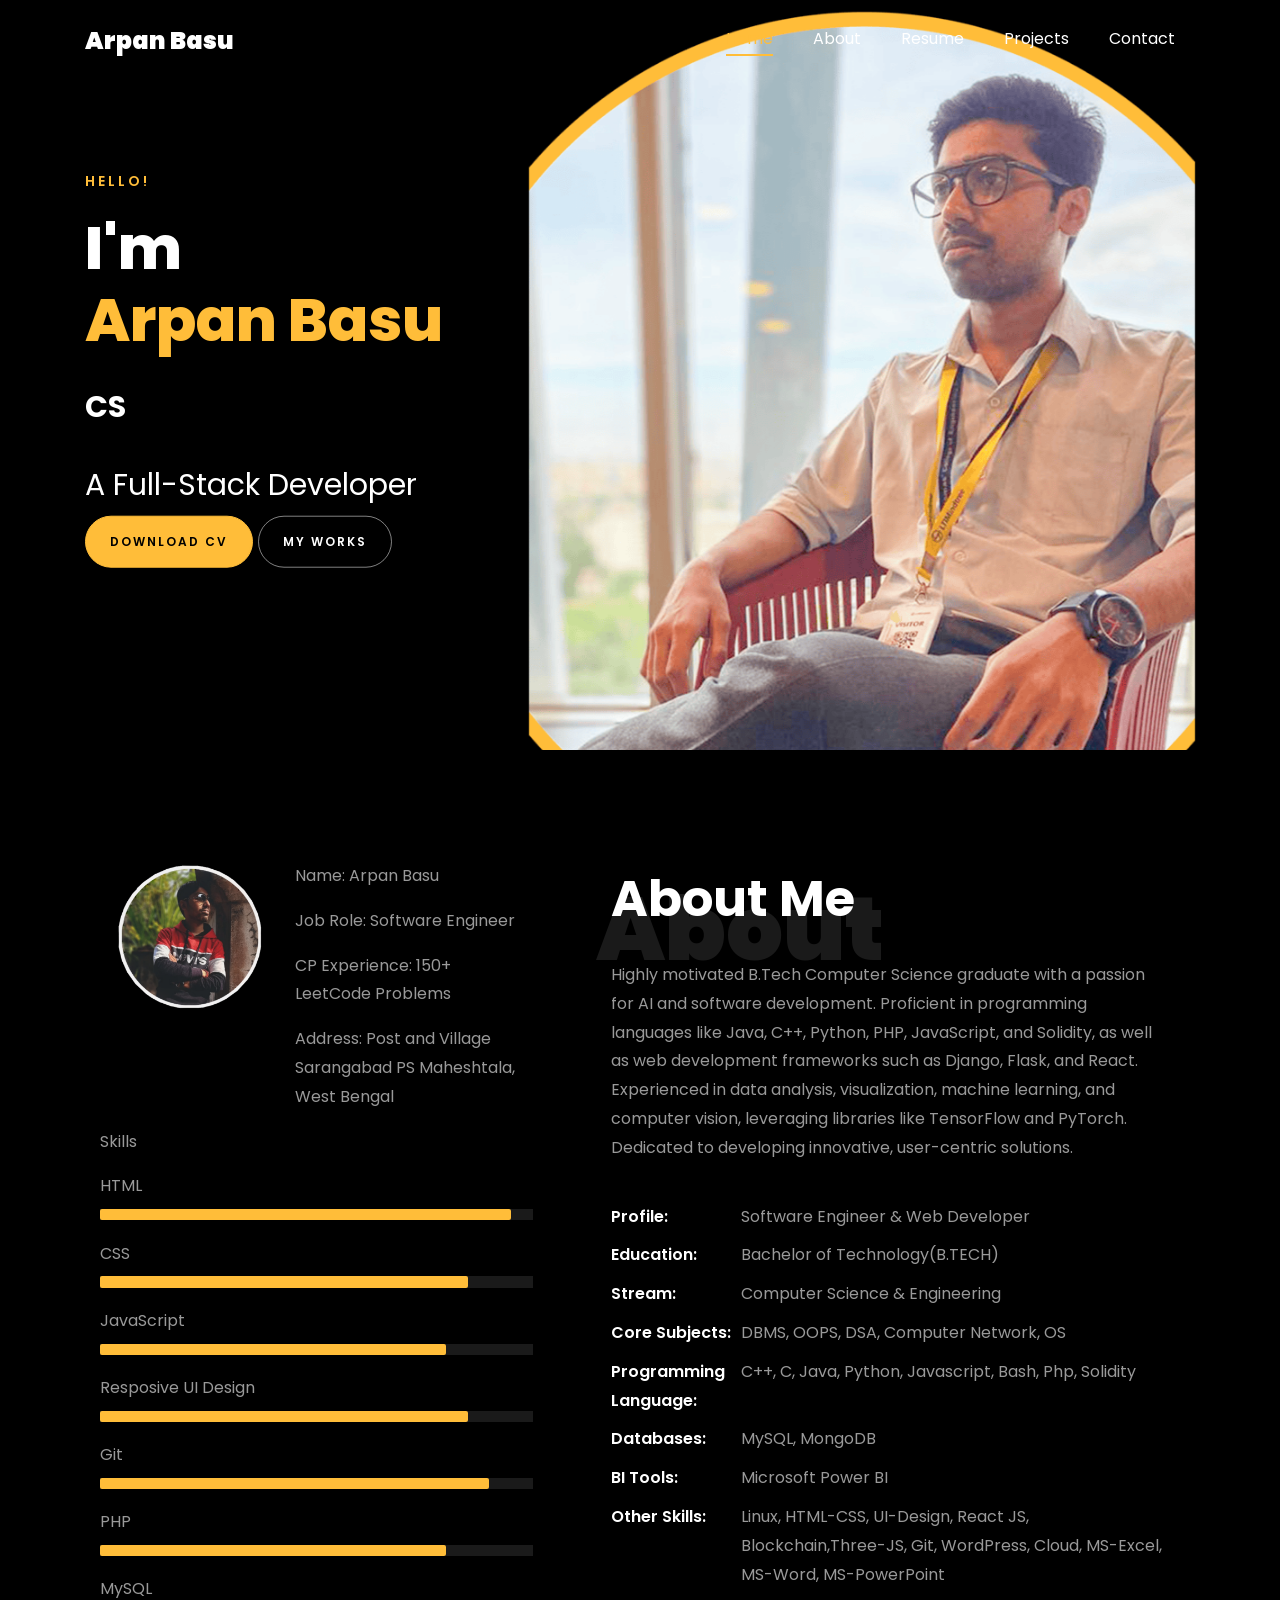
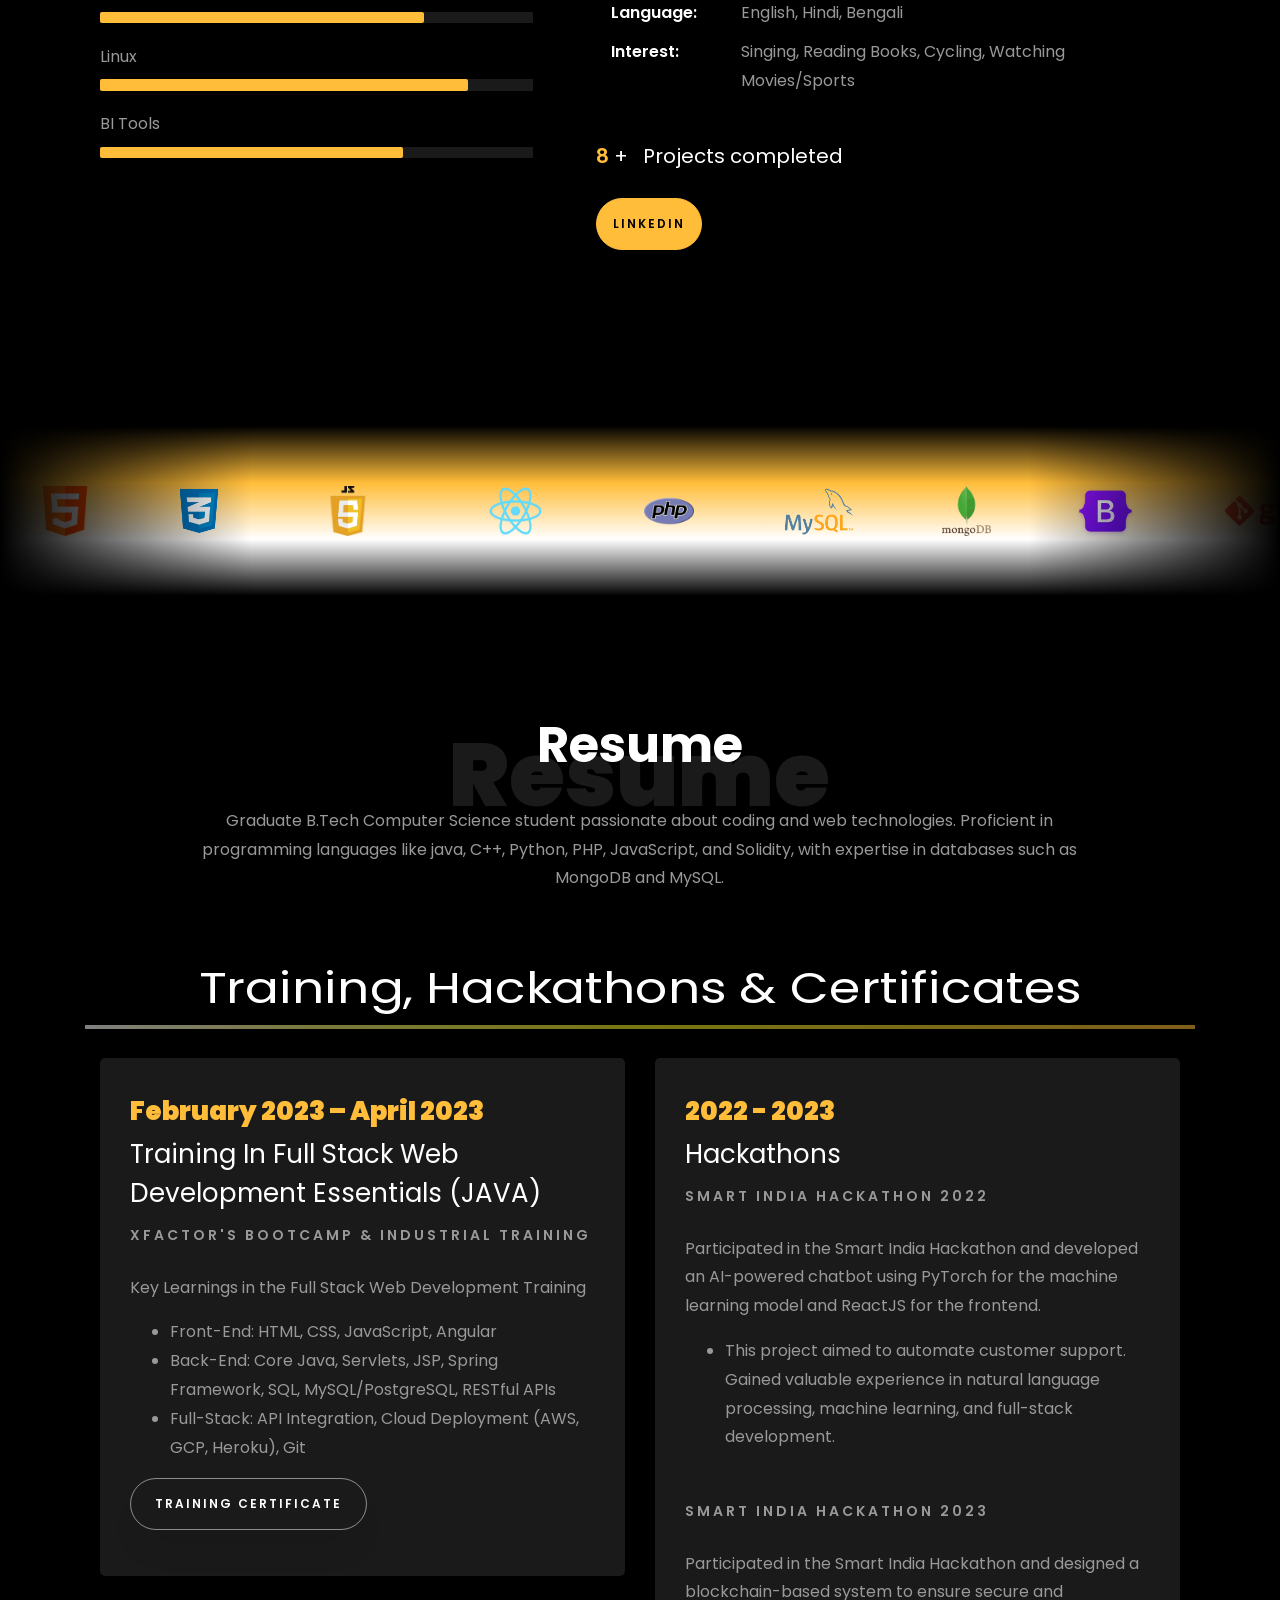
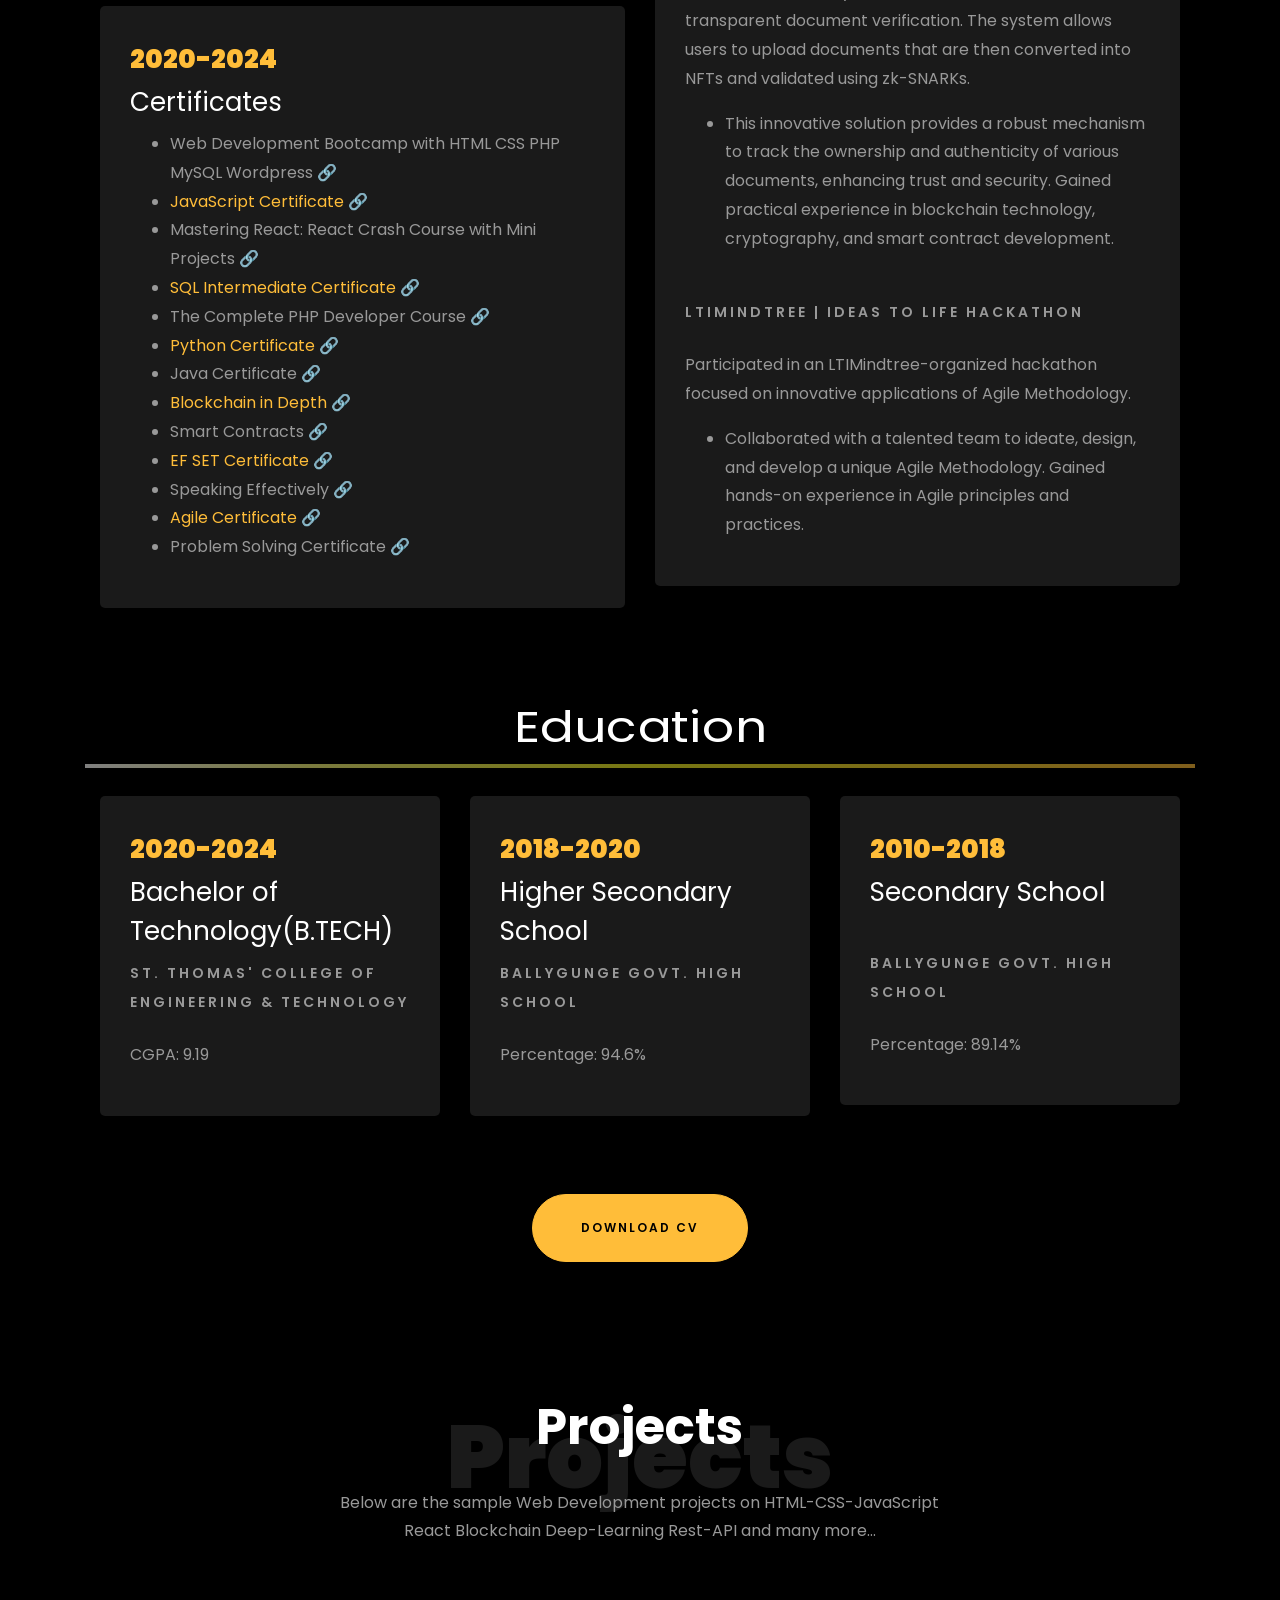
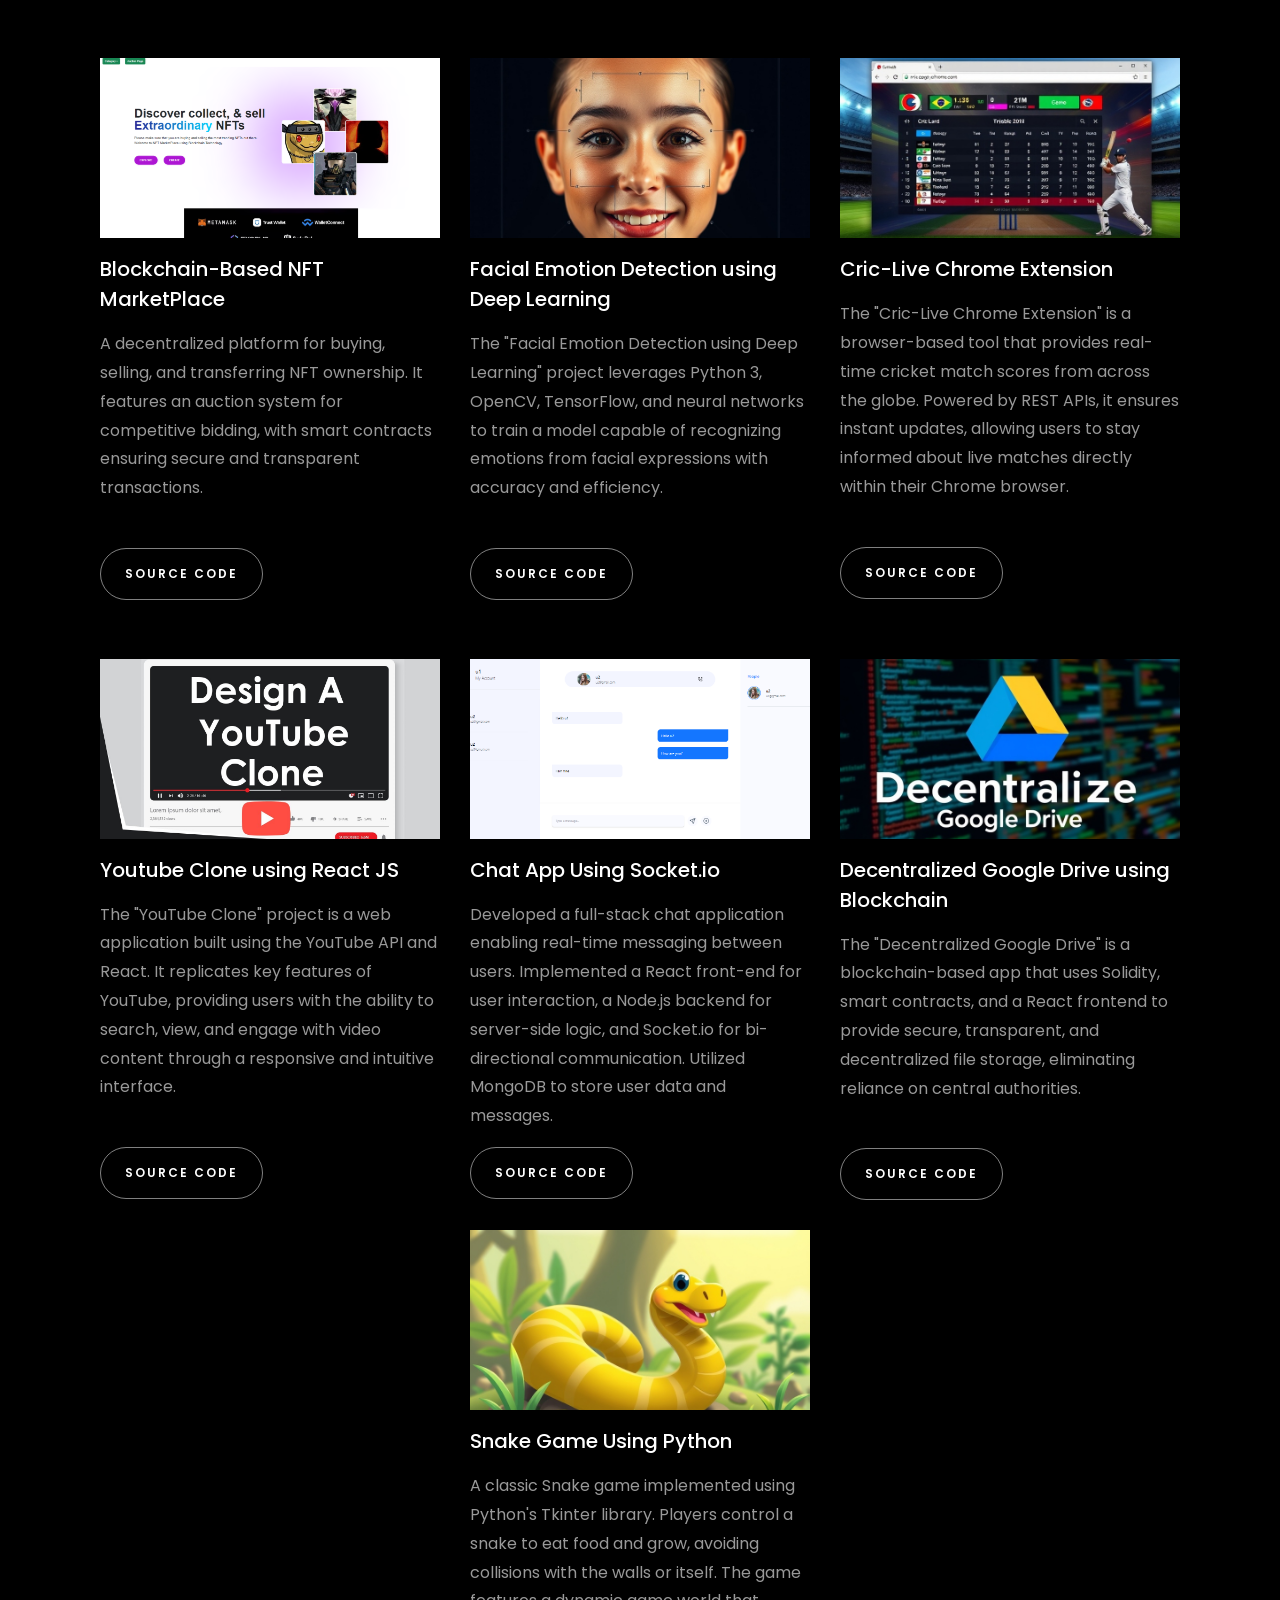
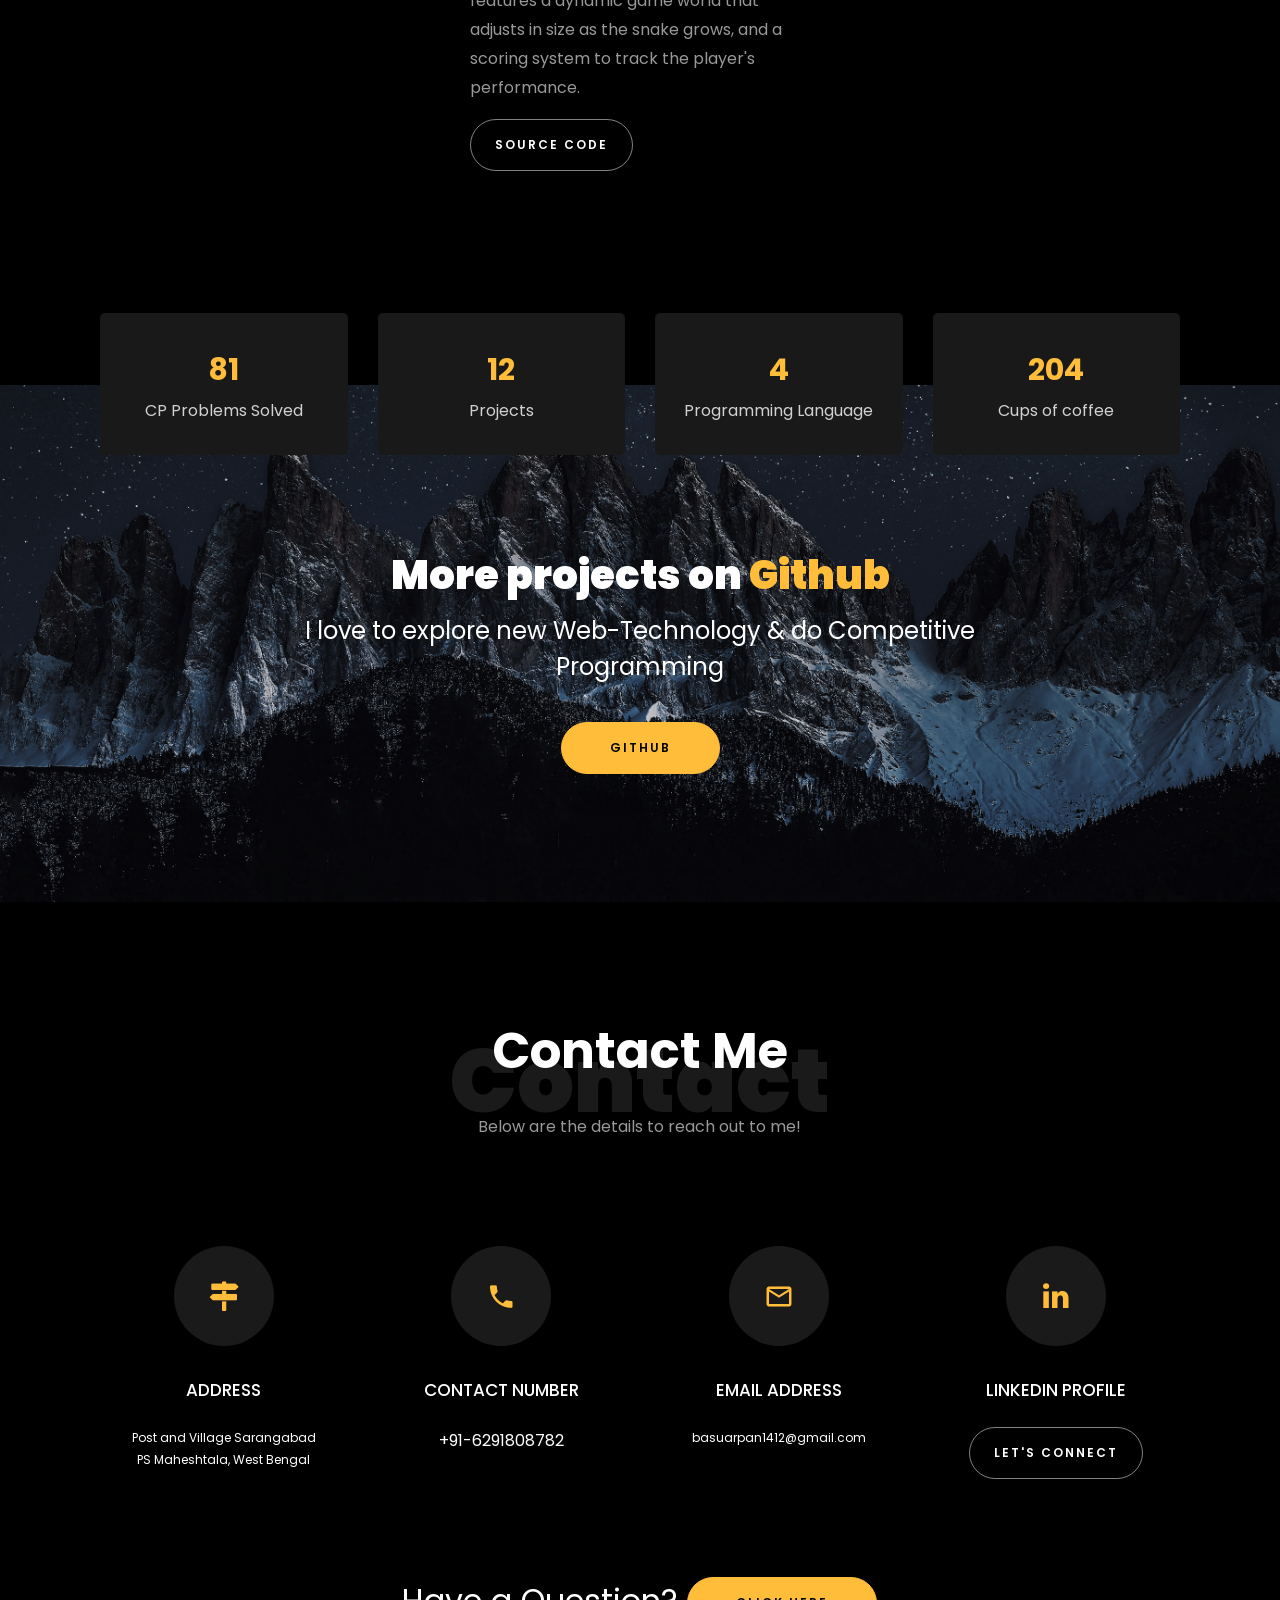
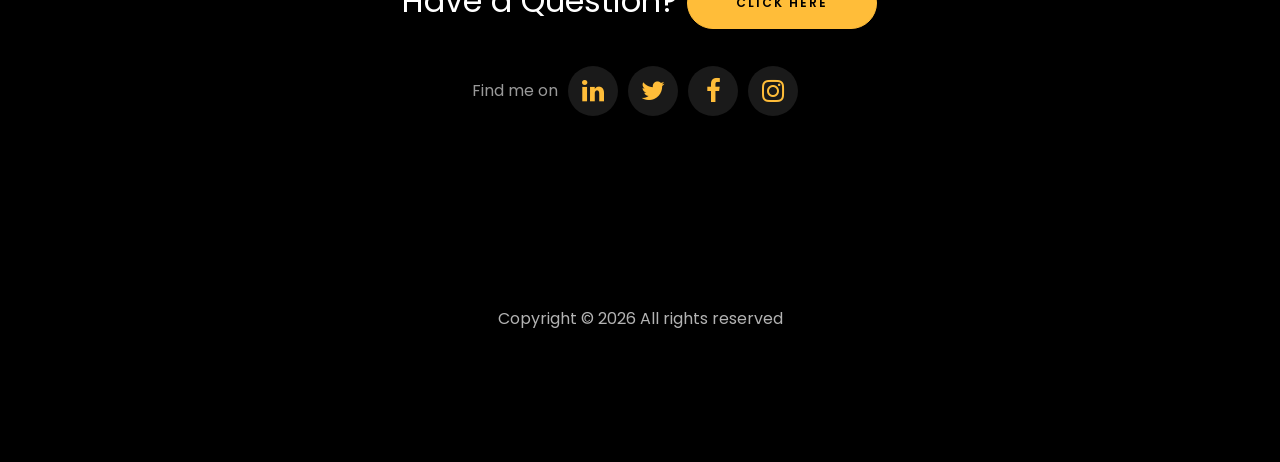
<file: index.html>
<!DOCTYPE html>
<html lang="en">

<head>
	<title>Arpan Basu Portfolio</title>
	<link rel="icon" type="image/x-icon" href="./images/favicon.ico">
	<meta charset="utf-8">
	<meta name="viewport" content="width=device-width, initial-scale=1, shrink-to-fit=no">

	<link href="https://fonts.googleapis.com/css?family=Poppins:100,200,300,400,500,600,700,800,900" rel="stylesheet">

	<link rel="stylesheet" href="css/open-iconic-bootstrap.min.css">
	<link rel="stylesheet" href="css/animate.css">

	<link rel="stylesheet" href="css/owl.carousel.min.css">
	<link rel="stylesheet" href="css/owl.theme.default.min.css">
	<link rel="stylesheet" href="css/magnific-popup.css">

	<link rel="stylesheet" href="css/aos.css">

	<link rel="stylesheet" href="css/ionicons.min.css">

	<link rel="stylesheet" href="css/flaticon.css">
	<link rel="stylesheet" href="css/icomoon.css">
	<link rel="stylesheet" href="css/style.css">



	<style>
		/*======================================
//--//-->   ABOUT
======================================*/

		.about-mf .box-shadow-full {
			padding-top: 4rem;
			padding-bottom: 4rem;
		}

		.about-mf .about-img {
			margin-bottom: 2rem;
		}

		.about-mf .about-img img {
			margin-left: 10px;
		}


		.skill-mf .progress {
			/* background-color: #cde1f8; */
			margin: .5rem 0 1.2rem 0;
			border-radius: 0;
			height: .7rem;
		}

		.skill-mf .progress .progress-bar {
			height: .7rem;
			background-color: #ffbd39;
		}


		/* Animation styles */
		#typing-animation {
			position: relative;
			font-size: 30px;
			font-weight: bold;
			color: rgb(255, 255, 255);
			overflow: hidden;
			white-space: nowrap;
			animation: typing 3s steps(20, end) infinite;
		}

		#typing-animation:before {
			content: "";
			/* position: absolute; */
			top: 0;
			left: 0;
			width: 0;
			height: 100%;
			background-color: #ccc;
			animation: typing-cursor 0.5s ease-in-out infinite;
		}

		@keyframes typing {
			from {
				width: 0;
			}

			to {
				width: 100%;
			}
		}

		@keyframes typing-cursor {
			from {
				width: 5px;
			}

			to {
				width: 0;
			}
		}


		/* project image zoom effect */

		.zoom-effect {
			overflow: hidden;
			transition: transform 0.3s ease-out;
		}

		.zoom-effect:hover {
			transform: scale(1.1);
		}
	</style>


</head>

<body data-spy="scroll" data-target=".site-navbar-target" data-offset="300">


	<nav class="navbar navbar-expand-lg navbar-dark ftco_navbar ftco-navbar-light site-navbar-target" id="ftco-navbar">
		<div class="container">
			<a class="navbar-brand" href="index.html">Arpan Basu</a>
			<button class="navbar-toggler js-fh5co-nav-toggle fh5co-nav-toggle" type="button" data-toggle="collapse"
				data-target="#ftco-nav" aria-controls="ftco-nav" aria-expanded="false" aria-label="Toggle navigation">
				<span class="oi oi-menu"></span> Menu
			</button>

			<div class="collapse navbar-collapse" id="ftco-nav">
				<ul class="navbar-nav nav ml-auto">
					<li class="nav-item"><a href="#home-section" class="nav-link"><span>Home</span></a></li>
					<li class="nav-item"><a href="#about-section" class="nav-link"><span>About</span></a></li>
					<li class="nav-item"><a href="#resume-section" class="nav-link"><span>Resume</span></a></li>
					<li class="nav-item"><a href="#project-section" class="nav-link"><span>Projects</span></a></li>
					<li class="nav-item"><a href="#contact-section" class="nav-link"><span>Contact</span></a></li>
				</ul>
			</div>
		</div>
	</nav>
	<section id="home-section" class="hero">
		<div class="home-slider  owl-carousel">
			<div class="slider-item ">
				<div class="overlay"></div>
				<div class="container">
					<div class="row d-md-flex no-gutters slider-text align-items-end justify-content-end"
						data-scrollax-parent="true">
						<div class="img order-md-last js-fullheight one-third"
							style="background-image:url(images/arpan.png); max-width: 100%; height: auto;">
							<div class="overlay"></div>
						</div>
						<!-- <div class="home-img">
							<img src="images/arpan.png" alt="">
							<div class="overlay"></div>
						</div> -->
						<div class="one-forth d-flex  align-items-center ftco-animate"
							data-scrollax=" properties: { translateY: '70%' }">
							<div class="text">
								<span class="subheading">Hello!</span>
								<h1 class="mb-4 mt-3">I'm
									<br>
									<span>Arpan Basu</span>
								</h1>

								<!-- Element to contain animated typing -->
								<span id="typing-animation"></span>

								<script>

									// Initialize the typing animation
									const typingAnimationElement = document.getElementById('typing-animation');

									// Create an array of typing text
									const typingTexts = [
										'Web Developer ',
										'CS Engineer  ',
										'Tech Enthusiast   ',
									];

									// Create a function to display the typing animation for a given text
									function playTypingAnimation(text) {
										// Loop through each character and add it to the element
										for (let i = 0; i < text.length; i++) {
											setTimeout(() => {
												typingAnimationElement.textContent += text[i];
											}, i * 200); // Increase the delay to slow down the typing animation
										}

										// Once the animation is complete, reset the text and start over
										setTimeout(() => {
											typingAnimationElement.textContent = '';
											playTypingAnimation(typingTexts[(typingTexts.indexOf(text) + 1) % typingTexts.length]);
										}, text.length * 200);
									}

									// Start the typing animation loop
									playTypingAnimation(typingTexts[0]);

								</script>

								<br>
								<br>
								<h2>A Full-Stack Developer</h2>
								<!-- <h2 class="d-flex" style="margin-bottom: 0">With over 5 years of experience</h2> -->
								<!-- <br> -->
								<p><a onclick="window.open('./assets/Arpan-Basu-resume.pdf')" target="_blank"
										class="btn btn-primary py-3 px-4">Download CV</a>
									<a href="https://github.com/arpanbasu1412" target="_blank"
										class="btn btn-white btn-outline-white py-3 px-4">My works</a>
								</p>
							</div>
						</div>
					</div>
				</div>
			</div>
		</div>
	</section>



	<section class="ftco-about img ftco-section ftco-no-pb" id="about-section">
		<div class="container">
			<div class="row">
				<div class="row d-flex align-items-stretch">
					<!-- <div class="row d-flex"> -->
					<div class="col-md-6 col-lg-5 d-flex">
						<div class="img-about img d-flex align-items-stretch">
							<div class="overlay">
								<div class="row">
									<div class="col-sm-6 col-md-5">
										<div class="about-img">
											<img src="images/about-me.png" class="img-fluid rounded b-shadow-a" alt="">
										</div>
									</div>
									<!-- Details next to profile image -->
									<div class="col-sm-6 col-md-7">
										<div class="about-info">
											<p><span class="title-s">Name: </span> <span>Arpan Basu</span></p>
											<p><span class="title-s">Job Role: </span> <span>Software Engineer</span>
											</p>
											<p><span class="title-s">CP Experience: </span> <span>150+ LeetCode
													Problems</span></p>
											<p><span class="title-s">Address: </span> <span>Post and Village Sarangabad
													PS Maheshtala, West Bengal</span></p>
										</div>
									</div>
								</div>

								<div class="skill-mf">
									<p class="title-s">Skills</p>
									<span>HTML</span>
									<!-- <span class="pull-right">95%</span> -->
									<div class="progress">
										<div class="progress-bar" role="progressbar" style="width: 95%;"
											aria-valuenow="95" aria-valuemin="0" aria-valuemax="100"></div>
									</div>

									<span>CSS</span>
									<!-- <span class="pull-right">85%</span> -->
									<div class="progress">
										<div class="progress-bar" role="progressbar" style="width: 85%"
											aria-valuenow="85" aria-valuemin="0" aria-valuemax="100"></div>
									</div>

									<span>JavaScript</span>
									<!-- <span class="pull-right">95%</span> -->
									<div class="progress">
										<div class="progress-bar" role="progressbar" style="width: 80%"
											aria-valuenow="90" aria-valuemin="0" aria-valuemax="100"></div>
									</div>

									<span>Resposive UI Design</span>
									<!-- <span class="pull-right">85%</span> -->
									<div class="progress">
										<div class="progress-bar" role="progressbar" style="width: 85%"
											aria-valuenow="85" aria-valuemin="0" aria-valuemax="100"></div>
									</div>

									<span>Git</span>
									<!-- <span class="pull-right">80%</span> -->
									<div class="progress">
										<div class="progress-bar" role="progressbar" style="width: 90%"
											aria-valuenow="80" aria-valuemin="0" aria-valuemax="100"></div>
									</div>

									<span>PHP</span>
									<!-- <span class="pull-right">80%</span> -->
									<div class="progress">
										<div class="progress-bar" role="progressbar" style="width: 80%"
											aria-valuenow="80" aria-valuemin="0" aria-valuemax="100"></div>
									</div>

									<span>MySQL</span>
									<!-- <span class="pull-right">80%</span> -->
									<div class="progress">
										<div class="progress-bar" role="progressbar" style="width: 75%"
											aria-valuenow="80" aria-valuemin="0" aria-valuemax="100"></div>
									</div>

									<span>Linux</span>
									<!-- <span class="pull-right">80%</span> -->
									<div class="progress">
										<div class="progress-bar" role="progressbar" style="width: 85%"
											aria-valuenow="80" aria-valuemin="0" aria-valuemax="100"></div>
									</div>

									<span>BI Tools</span>
									<!-- <span class="pull-right">80%</span> -->
									<div class="progress">
										<div class="progress-bar" role="progressbar" style="width: 70%"
											aria-valuenow="80" aria-valuemin="0" aria-valuemax="100"></div>
									</div>
								</div>
							</div>
						</div>
					</div>

					<div class="col-md-6 col-lg-7 pl-lg-5 pb-5">
						<div class="row justify-content-start pb-3">
							<div class="col-md-12 heading-section ftco-animate">

								<h1 class="big">About</h1>
								<h2 class="mb-4">About Me</h2>

								<p>Highly motivated B.Tech Computer Science graduate with a passion for AI and software
									development. Proficient in programming languages like Java, C++, Python, PHP,
									JavaScript, and Solidity, as well as web development frameworks such as Django,
									Flask, and React. Experienced in data analysis, visualization, machine learning, and
									computer vision, leveraging libraries like TensorFlow and PyTorch. Dedicated to
									developing innovative, user-centric solutions.</p>
								<ul class="about-info mt-4 px-md-0 px-2">
									<li class="d-flex"><span>Profile:</span> <span>Software Engineer & Web Developer
										</span></li>

									<li class="d-flex"><span>Education:</span> <span>Bachelor of
											Technology(B.TECH)</span></li>
									<li class="d-flex"><span>Stream:</span> <span>Computer Science & Engineering</span>
									</li>
									<li class="d-flex"><span>Core Subjects:</span> <span>DBMS, OOPS, DSA, Computer
											Network, OS</span></li>
									<li class="d-flex"><span>Programming Language:</span> <span>C++, C, Java, Python,
											Javascript, Bash, Php, Solidity</span></li>
									<li class="d-flex"><span>Databases:</span> <span>MySQL, MongoDB</span></li>
									<li class="d-flex"><span>BI Tools:</span> <span>Microsoft Power BI</span></li>
									<li class="d-flex"><span>Other Skills:</span> <span>Linux, HTML-CSS, UI-Design,
											React JS, Blockchain,Three-JS, Git, WordPress, Cloud, MS-Excel, MS-Word,
											MS-PowerPoint</span></li>
									<li class="d-flex"><span>Language:</span> <span>English, Hindi, Bengali</span></li>
									<li class="d-flex"><span>Interest:</span> <span>Singing, Reading Books, Cycling,
											Watching Movies/Sports</span></li>

								</ul>
							</div>
						</div>


						<div class="counter-wrap ftco-animate d-flex mt-md-3">
							<div class="text">
								<p class="mb-4">
									<span class="number" data-number="20">0</span> <span>+</span>
									<span>&nbsp; Projects completed</span>
								</p>

								<p><a href="https://www.linkedin.com/in/arpan-basu-696911200/" target="_blank"
										class="btn btn-primary py-3 px-3">LinkedIn</a></p>
							</div>
						</div>
					</div>
				</div>
			</div>
		</div>
	</section>

	<section class="ftco-about img ftco-section ftco-no-pb" id="about-section">
		<!-- <div class="container"> -->
		<div class="row">
			<div class="logos">
				<div class="logos-slide">
					<img src="./logos/html.png" />
					<img src="./logos/CSS_logo_PNG6.png" />
					<img src="./logos/JavaScript_logo_PNG1.png" />
					<img src="./logos/React-Logo.png" />
					<img src="./logos/php.png" />
					<img src="./logos/MySQL_logo_PNG1.png" />
					<img src="./logos/MongoDB_logo_PNG7.png" />
					<img src="./logos/bootstrap-logo-shadow.png" />
					<img src="./logos/Git_logo_PNG2.png" />
					<img src="./logos/Github_logo_PNG11.png" />
					<img src="./logos/gnu-bash.png" />
					<img src="./logos/Linux_logo_PNG1.png" />
					<img src="./logos/blockchain.png" />
					<img src="./logos/solidity-48.png" />
					<img src="./logos/c-.png" />
					<img src="./logos/icons8-c-programming-48.png" />
					<img src="./logos/Java_logo_PNG1.png" />
					<img src="./logos/Python_logo_PNG1.png" />
					<img src="./logos/Microsoft_Power_BI_logo_PNG6.png" />
				</div>
				<div class="logos-slide">
					<img src="./logos/html.png" />
					<img src="./logos/CSS_logo_PNG6.png" />
					<img src="./logos/JavaScript_logo_PNG1.png" />
					<img src="./logos/React-Logo.png" />
					<img src="./logos/php.png" />
					<img src="./logos/MySQL_logo_PNG1.png" />
					<img src="./logos/MongoDB_logo_PNG7.png" />
					<img src="./logos/bootstrap-logo-shadow.png" />
					<img src="./logos/Git_logo_PNG2.png" />
					<img src="./logos/Github_logo_PNG11.png" />
					<img src="./logos/gnu-bash.png" />
					<img src="./logos/Linux_logo_PNG1.png" />
					<img src="./logos/blockchain.png" />
					<img src="./logos/solidity-48.png" />
					<img src="./logos/c-.png" />
					<img src="./logos/icons8-c-programming-48.png" />
					<img src="./logos/Java_logo_PNG1.png" />
					<img src="./logos/Python_logo_PNG1.png" />
					<img src="./logos/Microsoft_Power_BI_logo_PNG6.png" />
				</div>
			</div>

		</div>
		<!-- </div> -->
	</section>


	<section class="ftco-section ftco-no-pb" id="resume-section">
		<div class="container">
			<div class="row justify-content-center pb-5">
				<div class="col-md-10 heading-section text-center ftco-animate">
					<h1 class="big big-2">Resume</h1>
					<h2 class="mb-4">Resume</h2>
					<p>Graduate B.Tech Computer Science student passionate about coding and web technologies. Proficient
						in programming languages like java, C++, Python, PHP, JavaScript, and Solidity, with expertise
						in databases such as MongoDB and MySQL.</p>
				</div>
			</div>

			<div class="row">
				<h1 class="big-4">Training, Hackathons & Certificates</h1>
				<div class="underline"></div>
			</div>
			<br>

			<div class="row">
				<div class="col-md-6">
					<div class="resume-wrap ftco-animate">
						<span class="date">February 2023 – April 2023</span>
						<h2>Training In Full Stack Web Development Essentials (JAVA)</h2>
						<span class="position">XFactor's Bootcamp & Industrial Training</span>
						<p class="mt-4">Key Learnings in the Full Stack Web Development Training
						<ul>
							<li>Front-End: HTML, CSS, JavaScript, Angular</li>
							<li>Back-End: Core Java, Servlets, JSP, Spring Framework, SQL, MySQL/PostgreSQL, RESTful
								APIs</li>
							<li>Full-Stack: API Integration, Cloud Deployment (AWS, GCP, Heroku), Git</li>
						</ul>
						<a href="https://drive.google.com/file/d/1_NkDSTab1Zr3FXeTdHPrjhf4FtGz3rZu/view" target="_blank"
							class="btn btn-white btn-outline-white py-3 px-4">Training Certificate</a>

						</p>
					</div>

					<div class="resume-wrap ftco-animate">
						<span class="date">2020-2024</span>
						<h2>Certificates</h2>
						<!-- <span class="position">iQuanti</span> -->
						<!-- <p class="mt-4">iQuanti is a data-driven digital marketing analytics and solutions company,
							helps top 100 global brands. -->
						<ul>
							<li><a class="white"
									href="https://www.udemy.com/certificate/UC-8b290df3-2788-4eae-a60a-9b78e947b56e/"
									target="_blank">Web Development Bootcamp with HTML CSS PHP MySQL Wordpress
									&#128279</a></li>
							<li><a class="yellow" href="https://www.hackerrank.com/certificates/057767833b64"
									target="_blank">JavaScript Certificate &#128279</a></li>
							<li><a class="white"
									href="https://www.udemy.com/certificate/UC-32c80ae0-6cc5-4d2f-a909-be00ea4ab08b/"
									target="_blank">Mastering React: React Crash Course with Mini Projects &#128279</a>
							</li>
							<li><a class="yellow" href="https://www.hackerrank.com/certificates/cf7d78cd130e"
									target="_blank">SQL Intermediate Certificate &#128279</a></li>
							<li><a class="white"
									href="https://www.udemy.com/certificate/UC-462356e3-7c53-4f56-9d10-62c749d72db9/"
									target="_blank">The Complete PHP Developer Course &#128279</a></li>
							<li><a class="yellow" href="https://www.hackerrank.com/certificates/3be2913e5886"
									target="_blank">Python Certificate &#128279</a></li>
							<li><a class="white" href="https://www.hackerrank.com/certificates/80e408a1c861"
									target="_blank">Java Certificate &#128279</a></li>
							<li><a class="yellow"
									href="https://drive.google.com/file/d/1j58zaNK5kv0-nr6CEfEopYNF8Z5OwX6p/view"
									target="_blank">Blockchain in Depth &#128279</a></li>
							<li><a class="white"
									href="https://drive.google.com/file/d/1lb7jVJpR-AeH_XPy4d60bEfjfidsaG5Y/view"
									target="_blank">Smart Contracts &#128279</a></li>
							<li><a class="yellow" href="https://cert.efset.org/wgz2Eh" target="_blank">EF SET
									Certificate &#128279</a></li>
							<li><a class="white"
									href="https://drive.google.com/file/d/1wf2W_VYcIWS80hOuUzReiHD1P6FKXOXk/view"
									target="_blank">Speaking Effectively &#128279</a></li>
							<li><a class="yellow"
									href="https://drive.google.com/file/d/1_T1wpKeU2Qzl2VNZaoMChJeL83OImG5D/view"
									target="_blank">Agile Certificate &#128279</a></li>
							<li><a class="white" href="https://www.hackerrank.com/certificates/f3805698508a"
									target="_blank">Problem Solving Certificate &#128279</a></li>
						</ul>
						</p>
					</div>

				</div>

				<div class="col-md-6">
					<div class="resume-wrap ftco-animate">
						<span class="date">2022 - 2023</span>
						<h2>Hackathons</h2>
						<span class="position">Smart India Hackathon 2022</span>
						<p class="mt-4">Participated in the Smart India Hackathon and developed an AI-powered chatbot
							using PyTorch for the machine learning model and ReactJS for the frontend.
						<ul>
							<li>This project aimed to automate customer support. Gained valuable experience in natural
								language processing, machine learning, and full-stack development.</li>
						</ul>
						</p>
						<br>
						<span class="position">Smart India Hackathon 2023</span>
						<p class="mt-4">Participated in the Smart India Hackathon and designed a blockchain-based system
							to ensure secure and transparent document verification. The system allows users to upload
							documents that are then converted into NFTs and validated using zk-SNARKs.
						<ul>
							<li>This innovative solution provides a robust mechanism to track the ownership and
								authenticity of various documents, enhancing trust and security. Gained practical
								experience in blockchain technology, cryptography, and smart contract development.</li>
						</ul>
						</p>
						<br>
						<span class="position">LTIMindtree | Ideas to Life Hackathon</span>
						<p class="mt-4">Participated in an LTIMindtree-organized hackathon focused on innovative
							applications of Agile Methodology.

						<ul>
							<li>Collaborated with a talented team to ideate, design, and develop a unique Agile
								Methodology. Gained hands-on experience in Agile principles and practices.</li>
						</ul>
						</p>
					</div>


					<!-- Slideshow container -->
					<!-- <div class="slideshow-container">
						<div class="slide active">
							<img src="./images/snake-game.jpg" alt="Slide 1">
						</div>
						<div class="slide">
							<img src="./images/cric-live.jpg" alt="Slide 2">
						</div>
						<div class="slide">
							<img src="./images/Emotion Detection.png" alt="Slide 3">
						</div>
						<a class="prev" onclick="changeSlide(-1)">&#10094;</a>
						<a class="next" onclick="changeSlide(1)">&#10095;</a>
					</div> -->
					<!-- The dots/circles -->
					<!-- <div class="dots">
						<span class="dot active" onclick="setSlide(1)"></span>
						<span class="dot" onclick="setSlide(2)"></span>
						<span class="dot" onclick="setSlide(3)"></span>
					</div> -->
					<!-- <br> -->
				</div>

			</div>

			<br>
			<br>

			<div class="row">
				<h1 class="big-4">Education</h1>
				<div class="underline"></div>
			</div>
			<br>

			<div class="row">
				<div class="col-md-4">
					<div class="resume-wrap ftco-animate">
						<span class="date">2020-2024</span>
						<h2>Bachelor of Technology(B.TECH)</h2>
						<span class="position">St. Thomas' College of Engineering & Technology</span>
						<p class="mt-4">CGPA: 9.19</p>
					</div>
				</div>

				<div class="col-md-4">
					<div class="resume-wrap ftco-animate">
						<span class="date">2018-2020</span>
						<h2>Higher Secondary School</h2>
						<span class="position">Ballygunge Govt. High School</span>
						<p class="mt-4">Percentage: 94.6%</p>
					</div>
				</div>

				<div class="col-md-4">
					<div class="resume-wrap ftco-animate">
						<span class="date">2010-2018</span>
						<h2>Secondary School</h2>
						<br>
						<span class="position">Ballygunge Govt. High School</span>
						<p class="mt-4">Percentage: 89.14%</p>
					</div>
				</div>
			</div>

			<div class="row justify-content-center mt-5">
				<div class="col-md-6 text-center ftco-animate">
					<p><a onclick="window.open('./assets/Arpan-Basu-resume.pdf')"
							class="btn btn-primary py-4 px-5">Download CV</a></p>
				</div>
			</div>
		</div>
	</section>



	<section class="ftco-section" id="project-section">
		<div class="container">
			<div class="row justify-content-center mb-5 pb-5">
				<div class="col-md-7 heading-section text-center ftco-animate">
					<h1 class="big big-2">Projects</h1>
					<h2 class="mb-4">Projects</h2>
					<p>Below are the sample Web Development projects on HTML-CSS-JavaScript React Blockchain
						Deep-Learning Rest-API and many more...</p>
				</div>
			</div>
			<!-- tabs -->
			<!-- <div class="tabs-container">
				<div class="tabs">
					<div class="tab-item active" data-target="all">All</div>
					<div class="tab-item" data-target="web-app">Web App</div>
					<div class="tab-item" data-target="mobile-app">Mobile App</div>
					<div class="tab-item" data-target="ai-ml">AI/ML</div>
					<div class="tab-item" data-target="tab-5">Tab 5</div>
					<div class="tab-item" data-target="tab-6">Tab 6</div>
					<div class="tab-item" data-target="tab-7">Tab 7</div>
					<div class="tab-item" data-target="tab-8">Tab 8</div>
					<div class="tab-item" data-target="tab-9">Tab 9</div>
					<div class="tab-item" data-target="tab-9">Tab 9</div>
					<div class="tab-item" data-target="tab-9">Tab 9</div>
					<div class="tab-item" data-target="tab-9">Tab 9</div>
					<div class="tab-item" data-target="tab-10">Tab 10</div>
				</div>
			</div> -->

			<!-- <div class="tab-content"> -->
				<!-- <div class="content-item all"></div> -->
				<!-- <div class="content-item web-app">Web App projects are shown here.</div>
				<div class="content-item mobile-app">Mobile App projects are shown here.</div>
				<div class="content-item ai-ml">AI/ML projects are shown here.</div>
				<div class="content-item tab-5">Tab 5 content goes here.</div>
				<div class="content-item tab-6">Tab 6 content goes here.</div>
				<div class="content-item tab-7">Tab 7 content goes here.</div>
				<div class="content-item tab-8">Tab 8 content goes here.</div>
				<div class="content-item tab-9">Tab 9 content goes here.</div>
				<div class="content-item tab-10">Tab 10 content goes here.</div>
			</div> -->



			<!-- tabs -->
			<div class="row d-flex">
				<div class="col-md-4 d-flex ftco-animate">
					<div class="blog-entry justify-content-end">
						<a href="https://github.com/arpanbasu1412/final-year-project" target="_blank"
							class="block-20 zoom-effect" style="background-image: url('images/NFT_marketplace.png');">
						</a>
						<div class="text mt-3 float-right d-block">

							<h3 class="heading"><a href="https://github.com/arpanbasu1412/final-year-project"
									target="_blank">Blockchain-Based NFT MarketPlace</a></h3>
							<p>A decentralized platform for buying, selling, and transferring NFT ownership. It features
								an auction system for competitive bidding, with smart contracts ensuring secure and
								transparent transactions.</p>
								<br>
							<a href="https://github.com/arpanbasu1412/final-year-project" target="_blank"
								class="btn btn-white btn-outline-white py-3 px-4">Source Code</a>
						</div>
					</div>
				</div>
				<div class="col-md-4 d-flex ftco-animate">
					<div class="blog-entry justify-content-end">
						<a href="https://github.com/arpanbasu1412/Face-Detection-Vanilla-JavaScript" target="_blank"
							class="block-20 zoom-effect"
							style="background-image: url('images/Emotion\ Detection.png');">
						</a>
						<div class="text mt-3 float-right d-block">

							<h3 class="heading"><a target="_blank"
									href="https://github.com/arpanbasu1412/Face-Detection-Vanilla-JavaScript">Facial
									Emotion Detection using Deep Learning</a></h3>
							<p>The "Facial Emotion Detection using Deep Learning" project leverages Python 3, OpenCV,
								TensorFlow, and neural networks to train a model capable of recognizing emotions from
								facial expressions with accuracy and efficiency.</p>
							<br>
							<a href="https://github.com/arpanbasu1412/Face-Detection-Vanilla-JavaScript" target="_blank"
								class="btn btn-white btn-outline-white py-3 px-4">Source Code</a>
						</div>
					</div>
				</div>

				<div class="col-md-4 d-flex ftco-animate">
					<div class="blog-entry">
						<a href="https://github.com/arpanbasu1412/cric-live-chrome-extension" target="_blank"
							class="block-20 zoom-effect" style="background-image: url('images/cric-live.jpg');">
						</a>
						<div class="text mt-3 float-right d-block">

							<h3 class="heading"><a href="https://github.com/arpanbasu1412/cric-live-chrome-extension"
									target="_blank">Cric-Live Chrome Extension</a></h3>
							<p>The "Cric-Live Chrome Extension" is a browser-based tool that provides real-time cricket
								match scores from across the globe. Powered by REST APIs, it ensures instant updates,
								allowing users to stay informed about live matches directly within their Chrome browser.
							</p><br>
							<a href="https://github.com/arpanbasu1412/cric-live-chrome-extension" target="_blank"
								class="btn btn-white btn-outline-white py-3 px-4">Source Code</a>
						</div>
					</div>
				</div>
			</div>
			<br>
			<!-- added justify-content-center to center align the last two projects -->
			<div class="row d-flex justify-content-center">
				<div class="col-md-4 d-flex ftco-animate">
					<div class="blog-entry justify-content-end">
						<a href="https://github.com/arpanbasu1412/youtube-clone" target="_blank"
							class="block-20 zoom-effect" style="background-image: url('images/Youtube-clone.jpg');">
						</a>
						<div class="text mt-3 float-right d-block">

							<h3 class="heading"><a href="https://github.com/arpanbasu1412/youtube-clone"
									target="_blank">Youtube Clone using React JS</a></h3>
							<p>The "YouTube Clone" project is a web application built using the YouTube API and React.
								It replicates key features of YouTube, providing users with the ability to search, view,
								and engage with video content through a responsive and intuitive interface.</p><br>
							<a href="https://github.com/arpanbasu1412/youtube-clone" target="_blank"
								class="btn btn-white btn-outline-white py-3 px-4">Source Code</a>
						</div>
					</div>
				</div>
				<div class="col-md-4 d-flex ftco-animate">
					<div class="blog-entry justify-content-end">
						<a href="https://github.com/arpanbasu1412/chat-app" target="_blank"
							class="block-20 zoom-effect" style="background-image: url('images/chat-app.png');">
						</a>
						<div class="text mt-3 float-right d-block">

							<h3 class="heading"><a href="https://github.com/arpanbasu1412/chat-app"
									target="_blank">Chat App Using Socket.io</a></h3>
							<p>Developed a full-stack chat application enabling real-time messaging between users. Implemented a React front-end for user interaction, a Node.js backend for server-side logic, and Socket.io for bi-directional communication. Utilized MongoDB to store user data and messages. </p>
							<a href="https://github.com/arpanbasu1412/chat-app" target="_blank"
								class="btn btn-white btn-outline-white py-3 px-4">Source Code</a>
						</div>
					</div>
				</div>

				<div class="col-md-4 d-flex ftco-animate">
					<div class="blog-entry justify-content-end">
						<a href="https://github.com/arpanbasu1412/Decentralize-Google-Drive" target="_blank"
							class="block-20 zoom-effect" style="background-image: url('images/drive.jpg');">
						</a>
						<div class="text mt-3 float-right d-block">

							<h3 class="heading"><a href="https://github.com/arpanbasu1412/Decentralize-Google-Drive"
									target="_blank">Decentralized Google Drive using Blockchain</a></h3>
							<p>The "Decentralized Google Drive" is a blockchain-based app that uses Solidity, smart
								contracts, and a React frontend to provide secure, transparent, and decentralized file
								storage, eliminating reliance on central authorities.</p><br>
							<a href="https://github.com/arpanbasu1412/Decentralize-Google-Drive" target="_blank"
								class="btn btn-white btn-outline-white py-3 px-4">Source Code</a>
						</div>
					</div>
				</div>


			</div>

			<div class="row d-flex justify-content-center">
				<div class="col-md-4 d-flex ftco-animate">
					<div class="blog-entry justify-content-end">
						<a href="https://github.com/arpanbasu1412/Python-GUI" target="_blank"
							class="block-20 zoom-effect" style="background-image: url('images/snake-game.jpg');">
						</a>
						<div class="text mt-3 float-right d-block">

							<h3 class="heading"><a href="https://github.com/arpanbasu1412/Python-GUI"
									target="_blank">Snake Game Using Python</a></h3>
							<p>A classic Snake game implemented using Python's Tkinter library. Players control a snake
								to eat food and grow, avoiding collisions with the walls or itself. The game features a
								dynamic game world that adjusts in size as the snake grows, and a scoring system to
								track the player's performance.</p>
							<a href="https://github.com/arpanbasu1412/Python-GUI" target="_blank"
								class="btn btn-white btn-outline-white py-3 px-4">Source Code</a>
						</div>
					</div>
				</div>
			</div>
		</div>
	</section>

	<section class="ftco-section ftco-no-pt ftco-no-pb ftco-counter img" id="section-counter">
		<div class="container">
			<div class="row d-md-flex align-items-center">
				<div class="col-md d-flex justify-content-center counter-wrap ftco-animate">
					<div class="block-18">
						<div class="text">
							<strong class="number" data-number="200">0</strong>
							<span>CP Problems Solved</span>
						</div>
					</div>
				</div>
				<div class="col-md d-flex justify-content-center counter-wrap ftco-animate">
					<div class="block-18">
						<div class="text">
							<strong class="number" data-number="30">0</strong>
							<span>Projects</span>
						</div>
					</div>
				</div>
				<div class="col-md d-flex justify-content-center counter-wrap ftco-animate">
					<div class="block-18">
						<div class="text">
							<strong class="number" data-number="10">0</strong>
							<span>Programming Language</span>
						</div>
					</div>
				</div>
				<div class="col-md d-flex justify-content-center counter-wrap ftco-animate">
					<div class="block-18">
						<div class="text">
							<strong class="number" data-number="500">0</strong>
							<span>Cups of coffee</span>
						</div>
					</div>
				</div>
			</div>
		</div>

		<div class="ftco-section ftco-hireme img margin-top" style="background-image: url(images/bg_1.jpg)">
			<!-- <div class="container"> -->
			<div class="row justify-content-center">
				<div class="col-md-7 ftco-animate text-center">
					<h2>More projects on<span> Github </span> </h2>
					<div class="heading">
						<h4> I love to explore new Web-Technology &amp; do Competitive Programming </h4>
						<br>
						<p><a href="https://github.com/arpanbasu1412" target="_blank"
								class="btn btn-primary py-3 px-5">GitHub</a></p>
					</div>
				</div>
			</div>
			<!-- </div> -->
		</div>
	</section>



	<section class="ftco-section contact-section ftco-no-pb" id="contact-section">
		<div class="container">
			<div class="row justify-content-center mb-5 pb-3">
				<div class="col-md-7 heading-section text-center ftco-animate">
					<h1 class="big big-2">Contact</h1>
					<h2 class="mb-4">Contact Me</h2>
					<p>Below are the details to reach out to me!</p>
				</div>
			</div>

			<div class="row d-flex contact-info mb-5">
				<div class="col-md-6 col-lg-3 d-flex ftco-animate">
					<div class="align-self-stretch box p-4 text-center">
						<div class="icon d-flex align-items-center justify-content-center">
							<span class="icon-map-signs"></span>
						</div>
						<h3 class="mb-4">Address</h3>
						<p style="font-size: 12px;"><a href="">Post and Village Sarangabad PS Maheshtala, West
								Bengal</a></p>
					</div>
				</div>
				<div class="col-md-6 col-lg-3 d-flex ftco-animate">
					<div class="align-self-stretch box p-4 text-center">
						<div class="icon d-flex align-items-center justify-content-center">
							<span class="icon-phone2"></span>
						</div>
						<h3 class="mb-4">Contact Number</h3>
						<p><a href="tel://0101010101">+91-6291808782</a></p>
					</div>
				</div>
				<div class="col-md-6 col-lg-3 d-flex ftco-animate">
					<div class="align-self-stretch box p-4 text-center">
						<div class="icon d-flex align-items-center justify-content-center">
							<span class="icon-mail_outline"></span>
						</div>
						<h3 class="mb-4">Email Address</h3>
						<p style="font-size: 12px;"><a href="mailto:basuarpan1412@gmail.com"
								target="_blank">basuarpan1412@gmail.com</a></p>
					</div>
				</div>
				<div class="col-md-6 col-lg-3 d-flex ftco-animate">
					<div class="align-self-stretch box p-4 text-center">
						<div class="icon d-flex align-items-center justify-content-center">
							<span class="icon-linkedin"></span>
						</div>
						<h3 class="mb-4">Linkedin Profile</h3>
						<p><a href="https://www.linkedin.com/in/arpan-basu-696911200/" target="_blank"
								class="btn btn-white btn-outline-white py-3 px-4">Let's Connect</a></p>
					</div>
				</div>

				<div class="container">
					<br>
					<br>
					<div class="row justify-content-center">
						<div class="col-md-7 ftco-animate text-center">
							<h2>Have a<span> Question? </span> <a href="https://forms.gle/iUjKR9RLYuKiPstS8"
									class="btn btn-primary py-3 px-5" target="_blank">Click Here</a></h2>
						</div>
					</div>
					<br>
					<ul class="ftco-footer-social list-unstyled d-flex justify-content-center align-items-center mb-0">
						<li class="ftco-animate normal-txt">Find me on </li>
						<!-- <li class="ftco-animate"><a href="https://www.youtube.com/@RishabhMishraOfficial"><span class="icon-youtube"></span></a></li> -->
						<li class="ftco-animate"><a href="https://www.linkedin.com/in/arpan-basu-696911200/"
								target="_blank"><span class="icon-linkedin"></span></a></li>
						<li class="ftco-animate"><a href="https://x.com/decodeme1412" target="_blank"><span
									class="icon-twitter"></span></a></li>
						<li class="ftco-animate"><a href="https://www.facebook.com/arpanbasu1412" target="_blank"><span
									class="icon-facebook"></span></a></li>
						<li class="ftco-animate"><a href="https://www.instagram.com/arpan.basu_1/" target="_blank"><span
									class="icon-instagram"></span></a></li>
					</ul>
					<br>
				</div>
			</div>
	</section>




	<footer class="ftco-footer ftco-section">
		<div class="container">
			<div class="row">
				<div class="col-md-12 text-center">

					<p><!-- Link back to Colorlib can't be removed. Template is licensed under CC BY 3.0. -->
						Copyright &copy;
						<script>document.write(new Date().getFullYear());</script> All rights reserved</a>
						<!-- Link back to Colorlib can't be removed. Template is licensed under CC BY 3.0. -->
					</p>
				</div>
			</div>
		</div>
	</footer>


	<!-- loader -->
	<div id="ftco-loader" class="show fullscreen"><svg class="circular" width="48px" height="48px">
			<circle class="path-bg" cx="24" cy="24" r="22" fill="none" stroke-width="4" stroke="#eeeeee" />
			<circle class="path" cx="24" cy="24" r="22" fill="none" stroke-width="4" stroke-miterlimit="10"
				stroke="#F96D00" />
		</svg></div>

	<script>
		let currentSlide = 1;

		function showSlide(n) {
			const slides = document.querySelectorAll('.slide');
			const dots = document.querySelectorAll('.dot');
			if (n > slides.length) currentSlide = 1;
			if (n < 1) currentSlide = slides.length;

			slides.forEach(slide => slide.classList.remove('active'));
			dots.forEach(dot => dot.classList.remove('active'));

			slides[currentSlide - 1].classList.add('active');
			dots[currentSlide - 1].classList.add('active');
		}

		function changeSlide(n) {
			showSlide(currentSlide += n);
		}

		function setSlide(n) {
			showSlide(currentSlide = n);
		}

		// tabs
		// Get all tab items and content items
		const tabs = document.querySelectorAll('.tab-item');
		const contents = document.querySelectorAll('.content-item');

		// Function to initialize the default tab and content
		function initializeDefaultTab() {
			// Set the "All" tab as active
			document.querySelector('.tab-item[data-target="all"]').classList.add('active');
			// Show all content by default for "All" tab
			contents.forEach((c) => c.classList.add('active'));
		}

		// Add event listeners to each tab
		tabs.forEach((tab) => {
			tab.addEventListener('click', () => {
				// Remove the active class from all tabs and contents
				tabs.forEach((t) => t.classList.remove('active'));
				contents.forEach((c) => c.classList.remove('active'));

				// Add active class to the clicked tab
				tab.classList.add('active');

				// Get the target content from the data-target attribute
				const target = tab.getAttribute('data-target');

				if (target === 'all') {
					// Show all content if "All" is clicked
					contents.forEach((c) => c.classList.add('active'));
				} else {
					// Show only the specific content for the clicked tab
					document.querySelector(`.content-item.${target}`).classList.add('active');
				}
			});
		});

		// Initialize the default tab on page load
		initializeDefaultTab();



	</script>
	<!-- </dots.length> -->
	<script src="js/jquery.min.js"></script>
	<script src="js/jquery-migrate-3.0.1.min.js"></script>
	<script src="js/popper.min.js"></script>
	<script src="js/bootstrap.min.js"></script>
	<script src="js/jquery.easing.1.3.js"></script>
	<script src="js/jquery.waypoints.min.js"></script>
	<script src="js/jquery.stellar.min.js"></script>
	<script src="js/owl.carousel.min.js"></script>
	<script src="js/jquery.magnific-popup.min.js"></script>
	<script src="js/aos.js"></script>
	<script src="js/jquery.animateNumber.min.js"></script>
	<script src="js/scrollax.min.js"></script>

	<script src="js/main.js"></script>

</body>

</html>
</file>
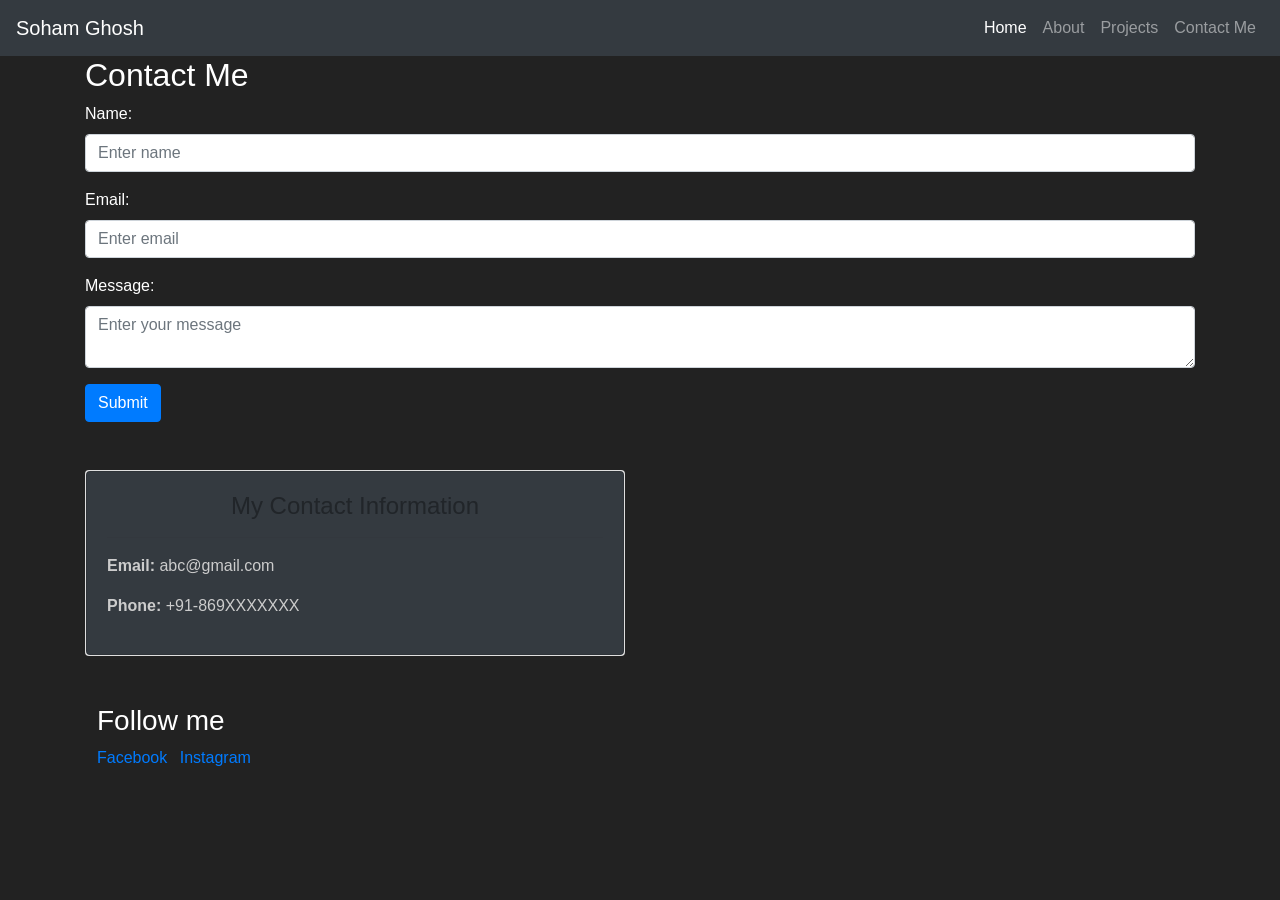
<file: contact.html>
<!DOCTYPE html>
<html lang="en">
  <head>
    <!-- Required meta tags -->
    <meta charset="utf-8" />
    <meta name="viewport" content="width=device-width, initial-scale=1" />

    <!-- Bootstrap CSS -->
    <link href="https://cdn.jsdelivr.net/npm/bootstrap@5.0.2/dist/css/bootstrap.min.css" rel="stylesheet" integrity="sha384-EVSTQN3/azprG1Anm3QDgpJLIm9Nao0Yz1ztcQTwFspd3yD65VohhpuuCOmLASjC" crossorigin="anonymous" />

    <title>portfolio</title>
  </head>

  <body>


     <!DOCTYPE html>
<html lang="en">
<head>
  <meta charset="UTF-8">
  <meta name="viewport" content="width=device-width, initial-scale=1.0">
  <meta http-equiv="X-UA-Compatible" content="ie=edge">
  <title>My Homepage</title>

  <!-- Bootstrap CSS -->
  <link rel="stylesheet" href="https://stackpath.bootstrapcdn.com/bootstrap/4.3.1/css/bootstrap.min.css" integrity="sha384-ggOyR0iXCbMQv3Xipma34MD+dH/1fQ784/j6cY/iJTQUOhcWr7x9JvoRxT2MZw1T" crossorigin="anonymous">
</head>
<body>

  <nav class="navbar navbar-expand-lg navbar-dark bg-dark">
    <a class="navbar-brand" href="/index.html">Soham Ghosh</a>
    <button class="navbar-toggler" type="button" data-toggle="collapse" data-target="#navbarNav" aria-controls="navbarNav" aria-expanded="false" aria-label="Toggle navigation">
      <span class="navbar-toggler-icon"></span>
    </button>
    <div class="collapse navbar-collapse" id="navbarNav">
      <ul class="navbar-nav ml-auto">
         <li class="nav-item">
                <a class="nav-link active" aria-current="page" href="/index.html">Home</a>
          </li>
          <li class="nav-item">
            <li class="nav-item">
                <a class="nav-link" href="/about.html">About</a>
            </li>
          <li class="nav-item">
            <a class="nav-link" href="/project.html">Projects</a>
          </li>
          <li class="nav-item">
            <a class="nav-link" href="/contact.html">Contact Me</a>
          </li>
      </ul>
    </div>
  </nav>

  <!-- Bootstrap JavaScript -->
  <script src="https://code.jquery.com/jquery-3.3.1.slim.min.js" integrity="sha384-q8i/X+965DzO0rT7abK41JStQIAqVgRVzpbzo5smXKp4YfRvH+8abtTE1Pi6jizo" crossorigin="anonymous"></script>
  <script src="https://cdnjs.cloudflare.com/ajax/libs/popper.js/1.14.7/umd/popper.min.js" integrity="sha384-UO2eT0CpHqdSJQ6hJty5KVphtPhzWj9WO1clHTMGa3JDZwrnQq4sF86dIHNSB6T9" crossorigin="anonymous"></script>
  
<!DOCTYPE html>
<html lang="en">
<head>
  <meta charset="UTF-8">
  <meta name="viewport" content="width=device-width, initial-scale=1.0">
  <meta http-equiv="X-UA-Compatible" content="ie=edge">
  <title>My Homepage</title>

  <!-- Bootstrap CSS -->
  <link rel="stylesheet" href="https://stackpath.bootstrapcdn.com/bootstrap/4.3.1/css/bootstrap.min.css" integrity="sha384-ggOyR0iXCbMQv3Xipma34MD+dH/1fQ784/j6cY/iJTQUOhcWr7x9JvoRxT2MZw1T" crossorigin="anonymous">
  
  <!-- Custom CSS -->
  <style>
    body {
      background-color: #222;
      color: #fff;
    }
    h1, h2, h3, h4, h5, h6 {
      color: #fff;
    }
    p {
      color: #ccc;
    }
  </style>
</head>
<body>

 <head>
  <style>
    ::placeholder {
      color: red ;

    }
  </style>


  <div class="container">
    <h2>Contact Me</h2>
    <form>
      <!-- {% csrf_token %} -->
      <div class="form-group">
        
        <label for="name">Name:</label>
        <input type="text" class="form-control" id="name" name="number" placeholder="Enter name">
      </div>
      <div class="form-group">
        <label for="email">Email:</label>
        <input type="email" class="form-control" id="email" name="email" placeholder="Enter email">
      </div>
      <div class="form-group">
        <label for="message">Message:</label>
        <textarea class="form-control" id="message" rows="2" name="message" placeholder="Enter your message"></textarea>
      </div>
      <button type="submit" class="btn btn-primary">Submit</button>
    </form>
  </div>
</body>


<div class="container my-5">
		<div class="row justify-content-left">
			<div class="col-md-6">
				<div class="card">
          <div class="card bg-dark">
					<div class="card-body">
						<h4 class="card-title text-center">My Contact Information</h4>
						<hr>
						<p><strong>Email:</strong> abc@gmail.com</p>
						<p><strong>Phone:</strong> +91-869XXXXXXX</p>
					</div>
				</div>
			</div>
		</div>
	</div>
</head>
<body>



 <div class="container">
    <div class="row">
      <div class="row left">
      <div class="col-md-6">
                 <br>
                 <br>
                <h3>Follow me</h3>
        <ul class="list-inline">
          <li class="list-inline-item"><a href="https://www.facebook.com/soham.ghosh.5011">Facebook</a></li>
          <li class="list-inline-item"><a href="https://www.instagram.com/soham_ghosh_19.2/">Instagram</a></li>
        </ul>
      </div>
    </div>
  </div>
  





    <!-- Optional JavaScript; choose one of the two! -->

    <!-- Option 1: Bootstrap Bundle with Popper -->
    <script src="https://cdn.jsdelivr.net/npm/bootstrap@5.0.2/dist/js/bootstrap.bundle.min.js" integrity="sha384-MrcW6ZMFYlzcLA8Nl+NtUVF0sA7MsXsP1UyJoMp4YLEuNSfAP+JcXn/tWtIaxVXM" crossorigin="anonymous"></script>

    <!-- Option 2: Separate Popper and Bootstrap JS -->
    <!--
    <script src="https://cdn.jsdelivr.net/npm/@popperjs/core@2.9.2/dist/umd/popper.min.js" integrity="sha384-IQsoLXl5PILFhosVNubq5LC7Qb9DXgDA9i+tQ8Zj3iwWAwPtgFTxbJ8NT4GN1R8p" crossorigin="anonymous"></script>
    <script src="https://cdn.jsdelivr.net/npm/bootstrap@5.0.2/dist/js/bootstrap.min.js" integrity="sha384-cVKIPhGWiC2Al4u+LWgxfKTRIcfu0JTxR+EQDz/bgldoEyl4H0zUF0QKbrJ0EcQF" crossorigin="anonymous"></script>
    -->
  </body>
</html>
</file>
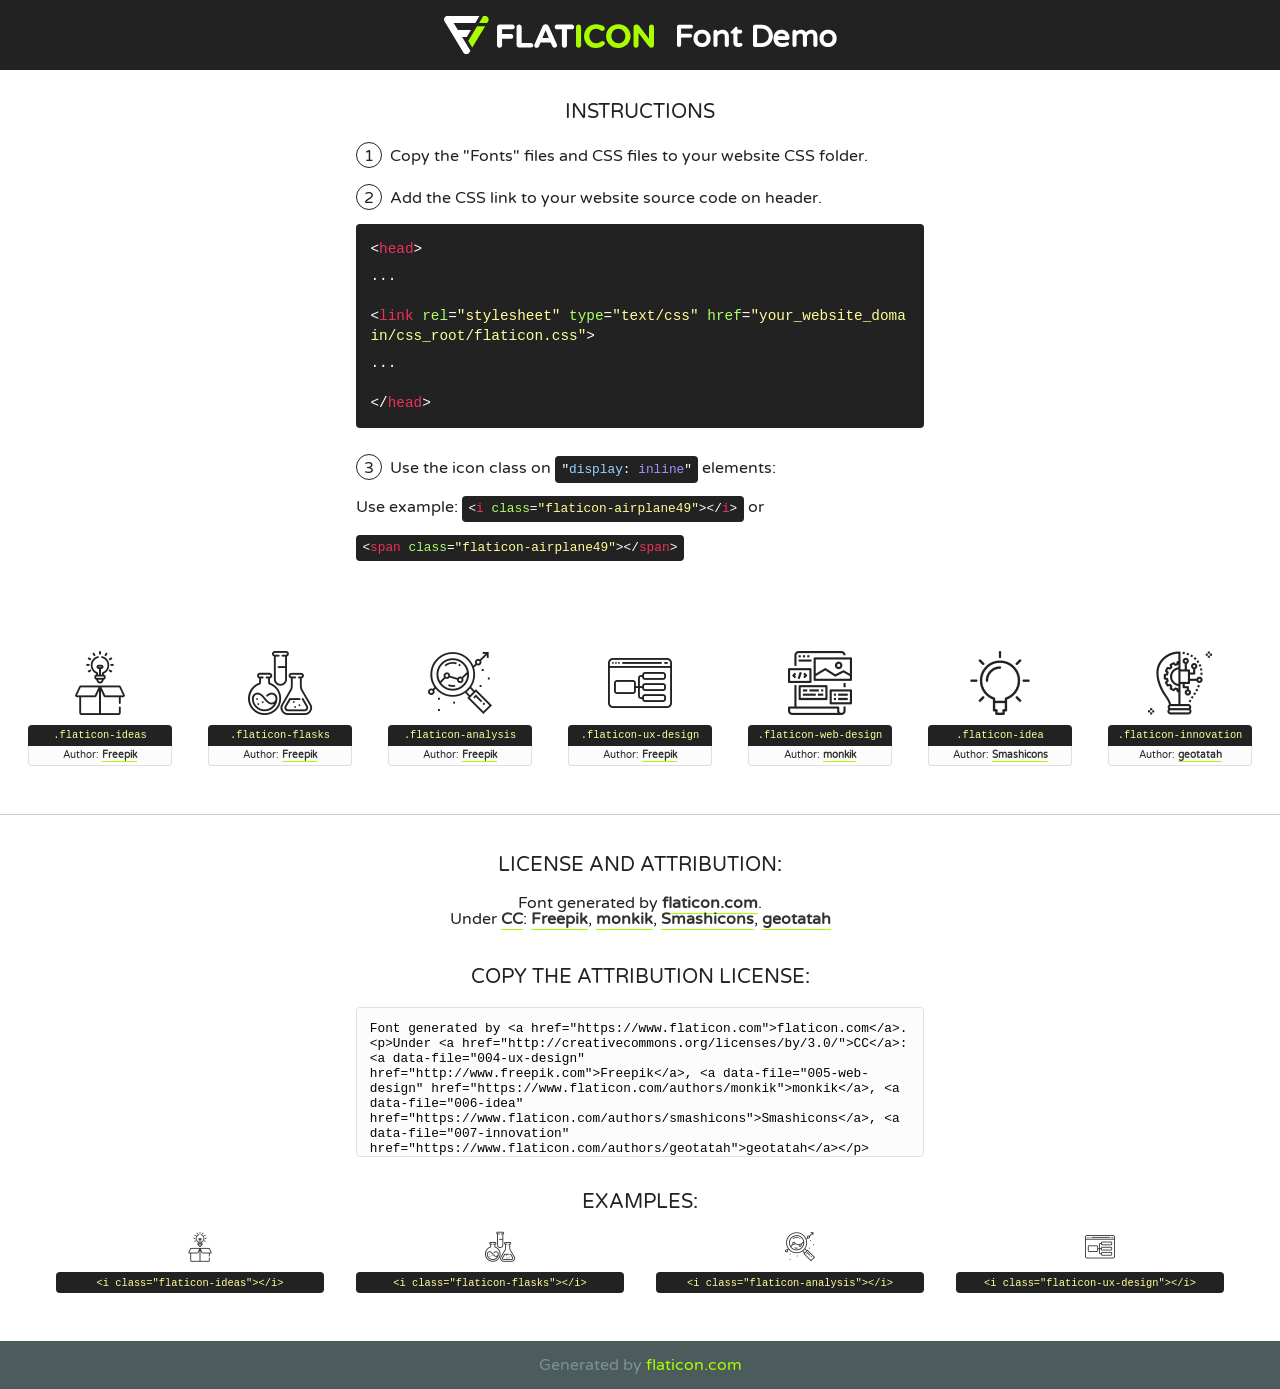
<file: fonts/flaticon/font/flaticon.html>
<!DOCTYPE html>
<!--
  Flaticon icon font: Flaticon
  Creation date: 20/03/2019 02:18
-->
<html>
<!DOCTYPE html>
<html>

<head>
    <title>Flaticon WebFont</title>
    <link href="http://fonts.googleapis.com/css?family=Varela+Round" rel="stylesheet" type="text/css" />
    <link rel="stylesheet" type="text/css" href="flaticon.css">
    <meta charset="UTF-8">
    <style>
    html, body, div, span, applet, object, iframe,
    h1, h2, h3, h4, h5, h6, p, blockquote, pre,
    a, abbr, acronym, address, big, cite, code,
    del, dfn, em, img, ins, kbd, q, s, samp,
    small, strike, strong, sub, sup, tt, var,
    b, u, i, center,
    dl, dt, dd, ol, ul, li,
    fieldset, form, label, legend,
    table, caption, tbody, tfoot, thead, tr, th, td,
    article, aside, canvas, details, embed, 
    figure, figcaption, footer, header, hgroup, 
    menu, nav, output, ruby, section, summary,
    time, mark, audio, video {
        margin: 0;
        padding: 0;
        border: 0;
        font-size: 100%;
        font: inherit;
        vertical-align: baseline;
    }
    /* HTML5 display-role reset for older browsers */
    article, aside, details, figcaption, figure, 
    footer, header, hgroup, menu, nav, section {
        display: block;
    }
    body {
        line-height: 1;
    }
    ol, ul {
        list-style: none;
    }
    blockquote, q {
        quotes: none;
    }
    blockquote:before, blockquote:after,
    q:before, q:after {
        content: '';
        content: none;
    }
    table {
        border-collapse: collapse;
        border-spacing: 0;
    }
    body {
        font-family: 'Varela Round', Helvetica, Arial, sans-serif;
        font-size: 16px;
        color: #222;
    }
    a {
        color: #333;
        border-bottom: 1px solid #a9fd00;
        font-weight: bold;
        text-decoration: none;
    }
    * {
        -moz-box-sizing: border-box;
        -webkit-box-sizing: border-box;
        box-sizing: border-box;
        margin: 0;
        padding: 0;
    }
    [class^="flaticon-"]:before, [class*=" flaticon-"]:before, [class^="flaticon-"]:after, [class*=" flaticon-"]:after {
        font-family: Flaticon;
        font-size: 30px;
        font-style: normal;
        margin-left: 20px;
        color: #333;
    }
    .wrapper {
        max-width: 600px;
        margin: auto;
        padding: 0 1em;
    }
    .title {
        font-size: 1.25em;
        text-align: center;
        margin-bottom: 1em;
        text-transform: uppercase;
    }
    header {
        text-align: center;
        background-color: #222;
        color: #fff;
        padding: 1em;
    }
    header .logo {
        width: 210px;
        height: 38px;
        display: inline-block;
        vertical-align: middle;
        margin-right: 1em;
        border: none;
    }
    header strong {
        font-size: 1.95em;
        font-weight: bold;
        vertical-align: middle;
        margin-top: 5px;
        display: inline-block;
    }
    .demo {
        margin: 2em auto;
        line-height: 1.25em;
    }
    .demo ul li {
        margin-bottom: 1em;
    }
    .demo ul li .num {
        color: #222;
        border-radius: 20px;
        display: inline-block;
        width: 26px;
        padding: 3px;
        height: 26px;
        text-align: center;
        margin-right: 0.5em;
        border: 1px solid #222;
    }
    .demo ul li code {
        background-color: #222;
        border-radius: 4px;
        padding: 0.25em 0.5em;
        display: inline-block;
        color: #fff;
        font-family: Consolas,Monaco,Lucida Console,Liberation Mono,DejaVu Sans Mono,Bitstream Vera Sans Mono,Courier New, monospace;
        font-weight: lighter;
        margin-top: 1em;
        font-size: 0.8em;
        word-break: break-all;
    }
    .demo ul li code.big {
        padding: 1em;
        font-size: 0.9em;
    }
    .demo ul li code .red {
        color: #EF3159;
    }
    .demo ul li code .green {
        color: #ACFF65;
    }
    .demo ul li code .yellow {
        color: #FFFF99;
    }
    .demo ul li code .blue {
        color: #99D3FF;
    }
    .demo ul li code .purple {
        color: #A295FF;
    }
    .demo ul li code .dots {
        margin-top: 0.5em;
        display: block;
    }
    #glyphs {
        border-bottom: 1px solid #ccc;
        padding: 2em 0;
        text-align: center;
    }
    .glyph {
        display: inline-block;
        width: 9em;
        margin: 1em;
        text-align: center;
        vertical-align: top;
        background: #FFF;
    }
    .glyph .glyph-icon {
        padding: 10px;
        display: block;
        font-family:"Flaticon";
        font-size: 64px;
        line-height: 1;
    }
    .glyph .glyph-icon:before {
        font-size: 64px;
        color: #222;
        margin-left: 0;
    }
    .class-name {
        font-size: 0.65em;
        background-color: #222;
        color: #fff;
        border-radius: 4px 4px 0 0;
        padding: 0.5em;
        color: #FFFF99;
        font-family: Consolas,Monaco,Lucida Console,Liberation Mono,DejaVu Sans Mono,Bitstream Vera Sans Mono,Courier New, monospace;
    }
    .author-name {
        font-size: 0.6em;
        background-color: #fcfcfd;
        border: 1px solid #DEDEE4;
        border-top: 0;
        border-radius: 0 0 4px 4px;
        padding: 0.5em;
    }
    .class-name:last-child {
        font-size: 10px;
        color:#888;
    }
    .class-name:last-child a {
        font-size: 10px;
        color:#555;
    }
    .class-name:last-child a:hover {
        color:#a9fd00;
    }
    .glyph > input {
        display: block;
        width: 100px;
        margin: 5px auto;
        text-align: center;
        font-size: 12px;
        cursor: text;
    }
    .glyph > input.icon-input {
        font-family:"Flaticon";
        font-size: 16px;
        margin-bottom: 10px;
    }
    .attribution .title {
        margin-top: 2em;
    }
    .attribution textarea {
        background-color: #fcfcfd;
        padding: 1em;
        border: none;
        box-shadow: none;
        border: 1px solid #DEDEE4;
        border-radius: 4px;
        resize: none;
        width: 100%;
        height: 150px;
        font-size: 0.8em;
        font-family: Consolas,Monaco,Lucida Console,Liberation Mono,DejaVu Sans Mono,Bitstream Vera Sans Mono,Courier New, monospace;
        -webkit-appearance: none;
    }
    .iconsuse {
        margin: 2em auto;
        text-align: center;
        max-width: 1200px;
    }
    .iconsuse:after {
        content: '';
        display: table;
        clear: both;
    }
    .iconsuse .image {
        float: left;
        width: 25%;
        padding: 0 1em;
    }
    .iconsuse .image p {
        margin-bottom: 1em;
    }
    .iconsuse .image span {
        display: block;
        font-size: 0.65em;
        background-color: #222;
        color: #fff;
        border-radius: 4px;
        padding: 0.5em;
        color: #FFFF99;
        margin-top: 1em;
        font-family: Consolas,Monaco,Lucida Console,Liberation Mono,DejaVu Sans Mono,Bitstream Vera Sans Mono,Courier New, monospace;
    }
    #footer {
        text-align: center;
        background-color: #4C5B5C;
        color: #7c9192;
        padding: 1em;
    }
    #footer a {
        border: none;
        color: #a9fd00;
        font-weight: normal;
    }
    @media (max-width: 960px) {
        .iconsuse .image {
            width: 50%;
        }
    }
    @media (max-width: 560px) {
        .iconsuse .image {
            width: 100%;
        }
    }
    </style>
</head>

<body class="characters-off">

    <header>
        <a href="https://www.flaticon.com" target="_blank" class="logo">
            <svg version="1.1" xmlns="http://www.w3.org/2000/svg" xmlns:xlink="http://www.w3.org/1999/xlink" xmlns:a="http://ns.adobe.com/AdobeSVGViewerExtensions/3.0/" viewBox="0 0 560.875 102.036" enable-background="new 0 0 560.875 102.036" xml:space="preserve">
                <defs>
                </defs>
                <g>
                    <g class="letters">
                        <path fill="#ffffff" d="M141.596,29.675c0-3.777,2.985-6.767,6.764-6.767h34.438c3.426,0,6.15,2.728,6.15,6.15
                        c0,3.43-2.724,6.149-6.15,6.149h-27.674v13.091h23.719c3.429,0,6.151,2.724,6.151,6.15c0,3.43-2.723,6.149-6.151,6.149h-23.719
                        v17.574c0,3.773-2.986,6.761-6.764,6.761c-3.779,0-6.764-2.989-6.764-6.761V29.675z"></path>
                        <path fill="#ffffff" d="M193.844,29.149c0-3.781,2.985-6.767,6.764-6.767c3.776,0,6.763,2.985,6.763,6.767v42.957h25.039
                        c3.426,0,6.149,2.726,6.149,6.153c0,3.425-2.723,6.15-6.149,6.15h-31.802c-3.779,0-6.764-2.986-6.764-6.768V29.149z"></path>
                        <path fill="#ffffff" d="M241.891,75.71l21.438-48.407c1.492-3.341,4.215-5.357,7.906-5.357h0.792
                        c3.686,0,6.323,2.017,7.815,5.357l21.439,48.407c0.436,0.967,0.701,1.845,0.701,2.723c0,3.602-2.809,6.501-6.414,6.501
                        c-3.161,0-5.269-1.845-6.499-4.655l-4.132-9.661h-27.059l-4.301,10.102c-1.144,2.631-3.426,4.214-6.237,4.214
                        c-3.517,0-6.24-2.81-6.24-6.325C241.1,77.64,241.451,76.677,241.891,75.71z M279.932,58.666l-8.521-20.297l-8.526,20.297H279.932
                        z"></path>
                        <path fill="#ffffff" d="M314.864,35.387H301.86c-3.429,0-6.239-2.813-6.239-6.238c0-3.429,2.811-6.24,6.239-6.24h39.533
                        c3.426,0,6.237,2.811,6.237,6.24c0,3.425-2.811,6.238-6.237,6.238h-13.001v42.785c0,3.773-2.99,6.761-6.764,6.761
                        c-3.779,0-6.764-2.989-6.764-6.761V35.387z"></path>
                        <path fill="#A9FD00" d="M352.615,29.149c0-3.781,2.985-6.767,6.767-6.767c3.774,0,6.761,2.985,6.761,6.767v49.024
                        c0,3.773-2.987,6.761-6.761,6.761c-3.781,0-6.767-2.989-6.767-6.761V29.149z"></path>
                        <path fill="#A9FD00" d="M374.132,53.836v-0.179c0-17.481,13.178-31.801,32.065-31.801c9.22,0,15.459,2.458,20.557,6.238
                        c1.402,1.054,2.637,2.985,2.637,5.357c0,3.692-2.985,6.59-6.681,6.59c-1.845,0-3.071-0.702-4.044-1.319
                        c-3.776-2.813-7.729-4.393-12.562-4.393c-10.364,0-17.831,8.611-17.831,19.154v0.173c0,10.542,7.291,19.329,17.831,19.329
                        c5.715,0,9.492-1.756,13.359-4.834c1.049-0.874,2.458-1.491,4.039-1.491c3.429,0,6.325,2.813,6.325,6.236
                        c0,2.106-1.056,3.78-2.282,4.834c-5.539,4.834-12.036,7.733-21.878,7.733C387.572,85.464,374.132,71.493,374.132,53.836z"></path>
                        <path fill="#A9FD00" d="M433.009,53.836v-0.179c0-17.481,13.79-31.801,32.766-31.801c18.981,0,32.592,14.143,32.592,31.628v0.173
                        c0,17.483-13.785,31.807-32.769,31.807C446.625,85.464,433.009,71.32,433.009,53.836z M484.224,53.836v-0.179
                        c0-10.539-7.725-19.326-18.626-19.326c-10.893,0-18.449,8.611-18.449,19.154v0.173c0,10.542,7.73,19.329,18.626,19.329
                        C476.676,72.986,484.224,64.378,484.224,53.836z"></path>
                        <path fill="#A9FD00" d="M506.233,29.321c0-3.774,2.99-6.763,6.767-6.763h1.401c3.252,0,5.183,1.583,7.029,3.953l26.093,34.265
                        V29.059c0-3.692,2.99-6.677,6.681-6.677c3.683,0,6.671,2.985,6.671,6.677v48.934c0,3.78-2.987,6.765-6.764,6.765h-0.436
                        c-3.257,0-5.188-1.581-7.034-3.953l-27.056-35.492v32.944c0,3.687-2.985,6.676-6.678,6.676c-3.683,0-6.673-2.989-6.673-6.676
                        V29.321z"></path>
                    </g>
                    <g class="insignia">
                        <path fill="#ffffff" d="M48.372,56.137h12.517l11.156-18.537H37.186L25.688,18.539h57.825L94.668,0H9.271
                        C5.925,0,2.842,1.801,1.198,4.716c-1.644,2.907-1.593,6.482,0.134,9.343l50.38,83.501c1.678,2.781,4.689,4.476,7.938,4.476
                        c3.246,0,6.257-1.695,7.935-4.476l2.898-4.804L48.372,56.137z"></path>
                        <g class="i">
                            <path fill="#A9FD00" d="M93.575,18.539h0.031v0.004l21.652,0.004l2.705-4.488c1.727-2.861,1.778-6.436,0.133-9.343
                            C116.454,1.801,113.371,0,110.026,0h-5.294L93.575,18.539z"></path>
                            <polygon fill="#A9FD00" points="88.291,27.356 64.725,66.486 75.519,84.404 109.942,27.356"></polygon>
                        </g>
                    </g>
                </g>
            </svg>
        </a>
        <strong>Font Demo</strong>
    </header>


    <section class="demo wrapper">

        <p class="title">Instructions</p>

        <ul>
            <li>
                <span class="num">1</span>Copy the "Fonts" files and CSS files to your website CSS folder.
            </li>
            <li>
                <span class="num">2</span>Add the CSS link to your website source code on header.
                <code class="big">
                    &lt;<span class="red">head</span>&gt;
                    <br/><span class="dots">...</span>
                    <br/>&lt;<span class="red">link</span> <span class="green">rel</span>=<span class="yellow">"stylesheet"</span> <span class="green">type</span>=<span class="yellow">"text/css"</span> <span class="green">href</span>=<span class="yellow">"your_website_domain/css_root/flaticon.css"</span>&gt;
                    <br/><span class="dots">...</span>
                    <br/>&lt;/<span class="red">head</span>&gt;
                </code>
            </li>

            <li>
                <p>
                    <span class="num">3</span>Use the icon class on <code>"<span class="blue">display</span>:<span class="purple"> inline</span>"</code> elements:
                    <br />
                    Use example: <code>&lt;<span class="red">i</span> <span class="green">class</span>=<span class="yellow">&quot;flaticon-airplane49&quot;</span>&gt;&lt;/<span class="red">i</span>&gt;</code> or <code>&lt;<span class="red">span</span> <span class="green">class</span>=<span class="yellow">&quot;flaticon-airplane49&quot;</span>&gt;&lt;/<span class="red">span</span>&gt;</code>
            </li>
        </ul>

    </section>




   <section id="glyphs">          
    
      
        <div class="glyph"><div class="glyph-icon flaticon-ideas"></div>
            <div class="class-name">.flaticon-ideas</div>
            <div class="author-name">Author: <a data-file="001-ideas" href="http://www.freepik.com">Freepik</a> </div> 
        </div>        
        
        <div class="glyph"><div class="glyph-icon flaticon-flasks"></div>
            <div class="class-name">.flaticon-flasks</div>
            <div class="author-name">Author: <a data-file="002-flasks" href="http://www.freepik.com">Freepik</a> </div> 
        </div>        
        
        <div class="glyph"><div class="glyph-icon flaticon-analysis"></div>
            <div class="class-name">.flaticon-analysis</div>
            <div class="author-name">Author: <a data-file="003-analysis" href="http://www.freepik.com">Freepik</a> </div> 
        </div>        
        
        <div class="glyph"><div class="glyph-icon flaticon-ux-design"></div>
            <div class="class-name">.flaticon-ux-design</div>
            <div class="author-name">Author: <a data-file="004-ux-design" href="http://www.freepik.com">Freepik</a> </div> 
        </div>        
        
        <div class="glyph"><div class="glyph-icon flaticon-web-design"></div>
            <div class="class-name">.flaticon-web-design</div>
            <div class="author-name">Author: <a data-file="005-web-design" href="https://www.flaticon.com/authors/monkik">monkik</a> </div> 
        </div>        
        
        <div class="glyph"><div class="glyph-icon flaticon-idea"></div>
            <div class="class-name">.flaticon-idea</div>
            <div class="author-name">Author: <a data-file="006-idea" href="https://www.flaticon.com/authors/smashicons">Smashicons</a> </div> 
        </div>        
        
        <div class="glyph"><div class="glyph-icon flaticon-innovation"></div>
            <div class="class-name">.flaticon-innovation</div>
            <div class="author-name">Author: <a data-file="007-innovation" href="https://www.flaticon.com/authors/geotatah">geotatah</a> </div> 
        </div>        
        

    </section>



    <section class="attribution wrapper"   style="text-align:center;">

      <div class="title">License and attribution:</div><div class="attrDiv">Font generated by <a href="https://www.flaticon.com">flaticon.com</a>. <div><p>Under <a href="http://creativecommons.org/licenses/by/3.0/">CC</a>: <a data-file="004-ux-design" href="http://www.freepik.com">Freepik</a>, <a data-file="005-web-design" href="https://www.flaticon.com/authors/monkik">monkik</a>, <a data-file="006-idea" href="https://www.flaticon.com/authors/smashicons">Smashicons</a>, <a data-file="007-innovation" href="https://www.flaticon.com/authors/geotatah">geotatah</a></p>  </div>
      </div>
      <div class="title">Copy the Attribution License:</div>

    <textarea onclick="this.focus();this.select();">Font generated by &lt;a href=&quot;https://www.flaticon.com&quot;&gt;flaticon.com&lt;/a&gt;. <p>Under <a href="http://creativecommons.org/licenses/by/3.0/">CC</a>: <a data-file="004-ux-design" href="http://www.freepik.com">Freepik</a>, <a data-file="005-web-design" href="https://www.flaticon.com/authors/monkik">monkik</a>, <a data-file="006-idea" href="https://www.flaticon.com/authors/smashicons">Smashicons</a>, <a data-file="007-innovation" href="https://www.flaticon.com/authors/geotatah">geotatah</a></p>  
     </textarea>

    </section>

    <section class="iconsuse">

          <div class="title">Examples:</div>            
             
            <div class="image">
                <p>
                    <i class="glyph-icon flaticon-ideas"></i> 
                    <span>&lt;i class=&quot;flaticon-ideas&quot;&gt;&lt;/i&gt;</span>
                </p>
            </div>
            
            <div class="image">
                <p>
                    <i class="glyph-icon flaticon-flasks"></i> 
                    <span>&lt;i class=&quot;flaticon-flasks&quot;&gt;&lt;/i&gt;</span>
                </p>
            </div>
            
            <div class="image">
                <p>
                    <i class="glyph-icon flaticon-analysis"></i> 
                    <span>&lt;i class=&quot;flaticon-analysis&quot;&gt;&lt;/i&gt;</span>
                </p>
            </div>
            
            <div class="image">
                <p>
                    <i class="glyph-icon flaticon-ux-design"></i> 
                    <span>&lt;i class=&quot;flaticon-ux-design&quot;&gt;&lt;/i&gt;</span>
                </p>
            </div>
                       
        </div>
                            
    </section>

<div id="footer">
    <div>Generated by <a href="https://www.flaticon.com">flaticon.com</a>
    </div>
</div>



</body>
</html>
</file>
<file: css/flaticon.css>
/*
  	Flaticon icon font: Flaticon
  	Creation date: 04/01/2019 13:45
  	*/


@font-face {
  font-family: "Flaticon";
  src: url("../fonts/flaticon/font/Flaticon.eot");
  src: url("../fonts/flaticon/font/Flaticon.eot?#iefix") format("embedded-opentype"),
       url("../fonts/flaticon/font/Flaticon.woff") format("woff"),
       url("../fonts/flaticon/font/Flaticon.ttf") format("truetype"),
       url("../fonts/flaticon/font/Flaticon.svg#Flaticon") format("svg");
  font-weight: normal;
  font-style: normal;
}

@media screen and (-webkit-min-device-pixel-ratio:0) {
  @font-face {
    font-family: "Flaticon";
    src: url("../fonts/flaticon/font/Flaticon.svg#Flaticon") format("svg");
  }
}

[class^="flaticon-"]:before, [class*=" flaticon-"]:before,
[class^="flaticon-"]:after, [class*=" flaticon-"]:after {   
  font-family: Flaticon;
  font-style: normal;
  font-weight: normal;
  font-variant: normal;
  text-transform: none;
  line-height: 1;

  /* Better Font Rendering =========== */
  -webkit-font-smoothing: antialiased;
  -moz-osx-font-smoothing: grayscale;
}

.flaticon-ideas:before { content: "\f100"; }
.flaticon-flasks:before { content: "\f101"; }
.flaticon-analysis:before { content: "\f102"; }
.flaticon-ux-design:before { content: "\f103"; }
.flaticon-web-design:before { content: "\f104"; }
.flaticon-idea:before { content: "\f105"; }
.flaticon-innovation:before { content: "\f106"; }
</file>
<file: css/icomoon.css>
@font-face {
  font-family: 'icomoon';
  src:  url('../fonts/icomoon/icomoon.eot?6tt51o');
  src:  url('../fonts/icomoon/icomoon.eot?6tt51o#iefix') format('embedded-opentype'),
    url('../fonts/icomoon/icomoon.ttf?6tt51o') format('truetype'),
    url('../fonts/icomoon/icomoon.woff?6tt51o') format('woff'),
    url('../fonts/icomoon/icomoon.svg?6tt51o#icomoon') format('svg');
  font-weight: normal;
  font-style: normal;
}

[class^="icon-"], [class*=" icon-"] {
  /* use !important to prevent issues with browser extensions that change fonts */
  font-family: 'icomoon' !important;
  speak: none;
  font-style: normal;
  font-weight: normal;
  font-variant: normal;
  text-transform: none;
  line-height: 1;

  /* Better Font Rendering =========== */
  -webkit-font-smoothing: antialiased;
  -moz-osx-font-smoothing: grayscale;
}

.icon-asterisk:before {
  content: "\f069";
}
.icon-plus:before {
  content: "\f067";
}
.icon-question:before {
  content: "\f128";
}
.icon-minus:before {
  content: "\f068";
}
.icon-glass:before {
  content: "\f000";
}
.icon-music:before {
  content: "\f001";
}
.icon-search:before {
  content: "\f002";
}
.icon-envelope-o:before {
  content: "\f003";
}
.icon-heart:before {
  content: "\f004";
}
.icon-star:before {
  content: "\f005";
}
.icon-star-o:before {
  content: "\f006";
}
.icon-user:before {
  content: "\f007";
}
.icon-film:before {
  content: "\f008";
}
.icon-th-large:before {
  content: "\f009";
}
.icon-th:before {
  content: "\f00a";
}
.icon-th-list:before {
  content: "\f00b";
}
.icon-check:before {
  content: "\f00c";
}
.icon-close:before {
  content: "\f00d";
}
.icon-remove:before {
  content: "\f00d";
}
.icon-times:before {
  content: "\f00d";
}
.icon-search-plus:before {
  content: "\f00e";
}
.icon-search-minus:before {
  content: "\f010";
}
.icon-power-off:before {
  content: "\f011";
}
.icon-signal:before {
  content: "\f012";
}
.icon-cog:before {
  content: "\f013";
}
.icon-gear:before {
  content: "\f013";
}
.icon-trash-o:before {
  content: "\f014";
}
.icon-home:before {
  content: "\f015";
}
.icon-file-o:before {
  content: "\f016";
}
.icon-clock-o:before {
  content: "\f017";
}
.icon-road:before {
  content: "\f018";
}
.icon-download:before {
  content: "\f019";
}
.icon-arrow-circle-o-down:before {
  content: "\f01a";
}
.icon-arrow-circle-o-up:before {
  content: "\f01b";
}
.icon-inbox:before {
  content: "\f01c";
}
.icon-play-circle-o:before {
  content: "\f01d";
}
.icon-repeat:before {
  content: "\f01e";
}
.icon-rotate-right:before {
  content: "\f01e";
}
.icon-refresh:before {
  content: "\f021";
}
.icon-list-alt:before {
  content: "\f022";
}
.icon-lock:before {
  content: "\f023";
}
.icon-flag:before {
  content: "\f024";
}
.icon-headphones:before {
  content: "\f025";
}
.icon-volume-off:before {
  content: "\f026";
}
.icon-volume-down:before {
  content: "\f027";
}
.icon-volume-up:before {
  content: "\f028";
}
.icon-qrcode:before {
  content: "\f029";
}
.icon-barcode:before {
  content: "\f02a";
}
.icon-tag:before {
  content: "\f02b";
}
.icon-tags:before {
  content: "\f02c";
}
.icon-book:before {
  content: "\f02d";
}
.icon-bookmark:before {
  content: "\f02e";
}
.icon-print:before {
  content: "\f02f";
}
.icon-camera:before {
  content: "\f030";
}
.icon-font:before {
  content: "\f031";
}
.icon-bold:before {
  content: "\f032";
}
.icon-italic:before {
  content: "\f033";
}
.icon-text-height:before {
  content: "\f034";
}
.icon-text-width:before {
  content: "\f035";
}
.icon-align-left:before {
  content: "\f036";
}
.icon-align-center:before {
  content: "\f037";
}
.icon-align-right:before {
  content: "\f038";
}
.icon-align-justify:before {
  content: "\f039";
}
.icon-list:before {
  content: "\f03a";
}
.icon-dedent:before {
  content: "\f03b";
}
.icon-outdent:before {
  content: "\f03b";
}
.icon-indent:before {
  content: "\f03c";
}
.icon-video-camera:before {
  content: "\f03d";
}
.icon-image:before {
  content: "\f03e";
}
.icon-photo:before {
  content: "\f03e";
}
.icon-picture-o:before {
  content: "\f03e";
}
.icon-pencil:before {
  content: "\f040";
}
.icon-map-marker:before {
  content: "\f041";
}
.icon-adjust:before {
  content: "\f042";
}
.icon-tint:before {
  content: "\f043";
}
.icon-edit:before {
  content: "\f044";
}
.icon-pencil-square-o:before {
  content: "\f044";
}
.icon-share-square-o:before {
  content: "\f045";
}
.icon-check-square-o:before {
  content: "\f046";
}
.icon-arrows:before {
  content: "\f047";
}
.icon-step-backward:before {
  content: "\f048";
}
.icon-fast-backward:before {
  content: "\f049";
}
.icon-backward:before {
  content: "\f04a";
}
.icon-play:before {
  content: "\f04b";
}
.icon-pause:before {
  content: "\f04c";
}
.icon-stop:before {
  content: "\f04d";
}
.icon-forward:before {
  content: "\f04e";
}
.icon-fast-forward:before {
  content: "\f050";
}
.icon-step-forward:before {
  content: "\f051";
}
.icon-eject:before {
  content: "\f052";
}
.icon-chevron-left:before {
  content: "\f053";
}
.icon-chevron-right:before {
  content: "\f054";
}
.icon-plus-circle:before {
  content: "\f055";
}
.icon-minus-circle:before {
  content: "\f056";
}
.icon-times-circle:before {
  content: "\f057";
}
.icon-check-circle:before {
  content: "\f058";
}
.icon-question-circle:before {
  content: "\f059";
}
.icon-info-circle:before {
  content: "\f05a";
}
.icon-crosshairs:before {
  content: "\f05b";
}
.icon-times-circle-o:before {
  content: "\f05c";
}
.icon-check-circle-o:before {
  content: "\f05d";
}
.icon-ban:before {
  content: "\f05e";
}
.icon-arrow-left:before {
  content: "\f060";
}
.icon-arrow-right:before {
  content: "\f061";
}
.icon-arrow-up:before {
  content: "\f062";
}
.icon-arrow-down:before {
  content: "\f063";
}
.icon-mail-forward:before {
  content: "\f064";
}
.icon-share:before {
  content: "\f064";
}
.icon-expand:before {
  content: "\f065";
}
.icon-compress:before {
  content: "\f066";
}
.icon-exclamation-circle:before {
  content: "\f06a";
}
.icon-gift:before {
  content: "\f06b";
}
.icon-leaf:before {
  content: "\f06c";
}
.icon-fire:before {
  content: "\f06d";
}
.icon-eye:before {
  content: "\f06e";
}
.icon-eye-slash:before {
  content: "\f070";
}
.icon-exclamation-triangle:before {
  content: "\f071";
}
.icon-warning:before {
  content: "\f071";
}
.icon-plane:before {
  content: "\f072";
}
.icon-calendar:before {
  content: "\f073";
}
.icon-random:before {
  content: "\f074";
}
.icon-comment:before {
  content: "\f075";
}
.icon-magnet:before {
  content: "\f076";
}
.icon-chevron-up:before {
  content: "\f077";
}
.icon-chevron-down:before {
  content: "\f078";
}
.icon-retweet:before {
  content: "\f079";
}
.icon-shopping-cart:before {
  content: "\f07a";
}
.icon-folder:before {
  content: "\f07b";
}
.icon-folder-open:before {
  content: "\f07c";
}
.icon-arrows-v:before {
  content: "\f07d";
}
.icon-arrows-h:before {
  content: "\f07e";
}
.icon-bar-chart:before {
  content: "\f080";
}
.icon-bar-chart-o:before {
  content: "\f080";
}
.icon-twitter-square:before {
  content: "\f081";
}
.icon-facebook-square:before {
  content: "\f082";
}
.icon-camera-retro:before {
  content: "\f083";
}
.icon-key:before {
  content: "\f084";
}
.icon-cogs:before {
  content: "\f085";
}
.icon-gears:before {
  content: "\f085";
}
.icon-comments:before {
  content: "\f086";
}
.icon-thumbs-o-up:before {
  content: "\f087";
}
.icon-thumbs-o-down:before {
  content: "\f088";
}
.icon-star-half:before {
  content: "\f089";
}
.icon-heart-o:before {
  content: "\f08a";
}
.icon-sign-out:before {
  content: "\f08b";
}
.icon-linkedin-square:before {
  content: "\f08c";
}
.icon-thumb-tack:before {
  content: "\f08d";
}
.icon-external-link:before {
  content: "\f08e";
}
.icon-sign-in:before {
  content: "\f090";
}
.icon-trophy:before {
  content: "\f091";
}
.icon-github-square:before {
  content: "\f092";
}
.icon-upload:before {
  content: "\f093";
}
.icon-lemon-o:before {
  content: "\f094";
}
.icon-phone:before {
  content: "\f095";
}
.icon-square-o:before {
  content: "\f096";
}
.icon-bookmark-o:before {
  content: "\f097";
}
.icon-phone-square:before {
  content: "\f098";
}
.icon-twitter:before {
  content: "\f099";
}
.icon-facebook:before {
  content: "\f09a";
}
.icon-facebook-f:before {
  content: "\f09a";
}
.icon-github:before {
  content: "\f09b";
}
.icon-unlock:before {
  content: "\f09c";
}
.icon-credit-card:before {
  content: "\f09d";
}
.icon-feed:before {
  content: "\f09e";
}
.icon-rss:before {
  content: "\f09e";
}
.icon-hdd-o:before {
  content: "\f0a0";
}
.icon-bullhorn:before {
  content: "\f0a1";
}
.icon-bell-o:before {
  content: "\f0a2";
}
.icon-certificate:before {
  content: "\f0a3";
}
.icon-hand-o-right:before {
  content: "\f0a4";
}
.icon-hand-o-left:before {
  content: "\f0a5";
}
.icon-hand-o-up:before {
  content: "\f0a6";
}
.icon-hand-o-down:before {
  content: "\f0a7";
}
.icon-arrow-circle-left:before {
  content: "\f0a8";
}
.icon-arrow-circle-right:before {
  content: "\f0a9";
}
.icon-arrow-circle-up:before {
  content: "\f0aa";
}
.icon-arrow-circle-down:before {
  content: "\f0ab";
}
.icon-globe:before {
  content: "\f0ac";
}
.icon-wrench:before {
  content: "\f0ad";
}
.icon-tasks:before {
  content: "\f0ae";
}
.icon-filter:before {
  content: "\f0b0";
}
.icon-briefcase:before {
  content: "\f0b1";
}
.icon-arrows-alt:before {
  content: "\f0b2";
}
.icon-group:before {
  content: "\f0c0";
}
.icon-users:before {
  content: "\f0c0";
}
.icon-chain:before {
  content: "\f0c1";
}
.icon-link:before {
  content: "\f0c1";
}
.icon-cloud:before {
  content: "\f0c2";
}
.icon-flask:before {
  content: "\f0c3";
}
.icon-cut:before {
  content: "\f0c4";
}
.icon-scissors:before {
  content: "\f0c4";
}
.icon-copy:before {
  content: "\f0c5";
}
.icon-files-o:before {
  content: "\f0c5";
}
.icon-paperclip:before {
  content: "\f0c6";
}
.icon-floppy-o:before {
  content: "\f0c7";
}
.icon-save:before {
  content: "\f0c7";
}
.icon-square:before {
  content: "\f0c8";
}
.icon-bars:before {
  content: "\f0c9";
}
.icon-navicon:before {
  content: "\f0c9";
}
.icon-reorder:before {
  content: "\f0c9";
}
.icon-list-ul:before {
  content: "\f0ca";
}
.icon-list-ol:before {
  content: "\f0cb";
}
.icon-strikethrough:before {
  content: "\f0cc";
}
.icon-underline:before {
  content: "\f0cd";
}
.icon-table:before {
  content: "\f0ce";
}
.icon-magic:before {
  content: "\f0d0";
}
.icon-truck:before {
  content: "\f0d1";
}
.icon-pinterest:before {
  content: "\f0d2";
}
.icon-pinterest-square:before {
  content: "\f0d3";
}
.icon-google-plus-square:before {
  content: "\f0d4";
}
.icon-google-plus:before {
  content: "\f0d5";
}
.icon-money:before {
  content: "\f0d6";
}
.icon-caret-down:before {
  content: "\f0d7";
}
.icon-caret-up:before {
  content: "\f0d8";
}
.icon-caret-left:before {
  content: "\f0d9";
}
.icon-caret-right:before {
  content: "\f0da";
}
.icon-columns:before {
  content: "\f0db";
}
.icon-sort:before {
  content: "\f0dc";
}
.icon-unsorted:before {
  content: "\f0dc";
}
.icon-sort-desc:before {
  content: "\f0dd";
}
.icon-sort-down:before {
  content: "\f0dd";
}
.icon-sort-asc:before {
  content: "\f0de";
}
.icon-sort-up:before {
  content: "\f0de";
}
.icon-envelope:before {
  content: "\f0e0";
}
.icon-linkedin:before {
  content: "\f0e1";
}
.icon-rotate-left:before {
  content: "\f0e2";
}
.icon-undo:before {
  content: "\f0e2";
}
.icon-gavel:before {
  content: "\f0e3";
}
.icon-legal:before {
  content: "\f0e3";
}
.icon-dashboard:before {
  content: "\f0e4";
}
.icon-tachometer:before {
  content: "\f0e4";
}
.icon-comment-o:before {
  content: "\f0e5";
}
.icon-comments-o:before {
  content: "\f0e6";
}
.icon-bolt:before {
  content: "\f0e7";
}
.icon-flash:before {
  content: "\f0e7";
}
.icon-sitemap:before {
  content: "\f0e8";
}
.icon-umbrella:before {
  content: "\f0e9";
}
.icon-clipboard:before {
  content: "\f0ea";
}
.icon-paste:before {
  content: "\f0ea";
}
.icon-lightbulb-o:before {
  content: "\f0eb";
}
.icon-exchange:before {
  content: "\f0ec";
}
.icon-cloud-download:before {
  content: "\f0ed";
}
.icon-cloud-upload:before {
  content: "\f0ee";
}
.icon-user-md:before {
  content: "\f0f0";
}
.icon-stethoscope:before {
  content: "\f0f1";
}
.icon-suitcase:before {
  content: "\f0f2";
}
.icon-bell:before {
  content: "\f0f3";
}
.icon-coffee:before {
  content: "\f0f4";
}
.icon-cutlery:before {
  content: "\f0f5";
}
.icon-file-text-o:before {
  content: "\f0f6";
}
.icon-building-o:before {
  content: "\f0f7";
}
.icon-hospital-o:before {
  content: "\f0f8";
}
.icon-ambulance:before {
  content: "\f0f9";
}
.icon-medkit:before {
  content: "\f0fa";
}
.icon-fighter-jet:before {
  content: "\f0fb";
}
.icon-beer:before {
  content: "\f0fc";
}
.icon-h-square:before {
  content: "\f0fd";
}
.icon-plus-square:before {
  content: "\f0fe";
}
.icon-angle-double-left:before {
  content: "\f100";
}
.icon-angle-double-right:before {
  content: "\f101";
}
.icon-angle-double-up:before {
  content: "\f102";
}
.icon-angle-double-down:before {
  content: "\f103";
}
.icon-angle-left:before {
  content: "\f104";
}
.icon-angle-right:before {
  content: "\f105";
}
.icon-angle-up:before {
  content: "\f106";
}
.icon-angle-down:before {
  content: "\f107";
}
.icon-desktop:before {
  content: "\f108";
}
.icon-laptop:before {
  content: "\f109";
}
.icon-tablet:before {
  content: "\f10a";
}
.icon-mobile:before {
  content: "\f10b";
}
.icon-mobile-phone:before {
  content: "\f10b";
}
.icon-circle-o:before {
  content: "\f10c";
}
.icon-quote-left:before {
  content: "\f10d";
}
.icon-quote-right:before {
  content: "\f10e";
}
.icon-spinner:before {
  content: "\f110";
}
.icon-circle:before {
  content: "\f111";
}
.icon-mail-reply:before {
  content: "\f112";
}
.icon-reply:before {
  content: "\f112";
}
.icon-github-alt:before {
  content: "\f113";
}
.icon-folder-o:before {
  content: "\f114";
}
.icon-folder-open-o:before {
  content: "\f115";
}
.icon-smile-o:before {
  content: "\f118";
}
.icon-frown-o:before {
  content: "\f119";
}
.icon-meh-o:before {
  content: "\f11a";
}
.icon-gamepad:before {
  content: "\f11b";
}
.icon-keyboard-o:before {
  content: "\f11c";
}
.icon-flag-o:before {
  content: "\f11d";
}
.icon-flag-checkered:before {
  content: "\f11e";
}
.icon-terminal:before {
  content: "\f120";
}
.icon-code:before {
  content: "\f121";
}
.icon-mail-reply-all:before {
  content: "\f122";
}
.icon-reply-all:before {
  content: "\f122";
}
.icon-star-half-empty:before {
  content: "\f123";
}
.icon-star-half-full:before {
  content: "\f123";
}
.icon-star-half-o:before {
  content: "\f123";
}
.icon-location-arrow:before {
  content: "\f124";
}
.icon-crop:before {
  content: "\f125";
}
.icon-code-fork:before {
  content: "\f126";
}
.icon-chain-broken:before {
  content: "\f127";
}
.icon-unlink:before {
  content: "\f127";
}
.icon-info:before {
  content: "\f129";
}
.icon-exclamation:before {
  content: "\f12a";
}
.icon-superscript:before {
  content: "\f12b";
}
.icon-subscript:before {
  content: "\f12c";
}
.icon-eraser:before {
  content: "\f12d";
}
.icon-puzzle-piece:before {
  content: "\f12e";
}
.icon-microphone:before {
  content: "\f130";
}
.icon-microphone-slash:before {
  content: "\f131";
}
.icon-shield:before {
  content: "\f132";
}
.icon-calendar-o:before {
  content: "\f133";
}
.icon-fire-extinguisher:before {
  content: "\f134";
}
.icon-rocket:before {
  content: "\f135";
}
.icon-maxcdn:before {
  content: "\f136";
}
.icon-chevron-circle-left:before {
  content: "\f137";
}
.icon-chevron-circle-right:before {
  content: "\f138";
}
.icon-chevron-circle-up:before {
  content: "\f139";
}
.icon-chevron-circle-down:before {
  content: "\f13a";
}
.icon-html5:before {
  content: "\f13b";
}
.icon-css3:before {
  content: "\f13c";
}
.icon-anchor:before {
  content: "\f13d";
}
.icon-unlock-alt:before {
  content: "\f13e";
}
.icon-bullseye:before {
  content: "\f140";
}
.icon-ellipsis-h:before {
  content: "\f141";
}
.icon-ellipsis-v:before {
  content: "\f142";
}
.icon-rss-square:before {
  content: "\f143";
}
.icon-play-circle:before {
  content: "\f144";
}
.icon-ticket:before {
  content: "\f145";
}
.icon-minus-square:before {
  content: "\f146";
}
.icon-minus-square-o:before {
  content: "\f147";
}
.icon-level-up:before {
  content: "\f148";
}
.icon-level-down:before {
  content: "\f149";
}
.icon-check-square:before {
  content: "\f14a";
}
.icon-pencil-square:before {
  content: "\f14b";
}
.icon-external-link-square:before {
  content: "\f14c";
}
.icon-share-square:before {
  content: "\f14d";
}
.icon-compass:before {
  content: "\f14e";
}
.icon-caret-square-o-down:before {
  content: "\f150";
}
.icon-toggle-down:before {
  content: "\f150";
}
.icon-caret-square-o-up:before {
  content: "\f151";
}
.icon-toggle-up:before {
  content: "\f151";
}
.icon-caret-square-o-right:before {
  content: "\f152";
}
.icon-toggle-right:before {
  content: "\f152";
}
.icon-eur:before {
  content: "\f153";
}
.icon-euro:before {
  content: "\f153";
}
.icon-gbp:before {
  content: "\f154";
}
.icon-dollar:before {
  content: "\f155";
}
.icon-usd:before {
  content: "\f155";
}
.icon-inr:before {
  content: "\f156";
}
.icon-rupee:before {
  content: "\f156";
}
.icon-cny:before {
  content: "\f157";
}
.icon-jpy:before {
  content: "\f157";
}
.icon-rmb:before {
  content: "\f157";
}
.icon-yen:before {
  content: "\f157";
}
.icon-rouble:before {
  content: "\f158";
}
.icon-rub:before {
  content: "\f158";
}
.icon-ruble:before {
  content: "\f158";
}
.icon-krw:before {
  content: "\f159";
}
.icon-won:before {
  content: "\f159";
}
.icon-bitcoin:before {
  content: "\f15a";
}
.icon-btc:before {
  content: "\f15a";
}
.icon-file:before {
  content: "\f15b";
}
.icon-file-text:before {
  content: "\f15c";
}
.icon-sort-alpha-asc:before {
  content: "\f15d";
}
.icon-sort-alpha-desc:before {
  content: "\f15e";
}
.icon-sort-amount-asc:before {
  content: "\f160";
}
.icon-sort-amount-desc:before {
  content: "\f161";
}
.icon-sort-numeric-asc:before {
  content: "\f162";
}
.icon-sort-numeric-desc:before {
  content: "\f163";
}
.icon-thumbs-up:before {
  content: "\f164";
}
.icon-thumbs-down:before {
  content: "\f165";
}
.icon-youtube-square:before {
  content: "\f166";
}
.icon-youtube:before {
  content: "\f167";
}
.icon-xing:before {
  content: "\f168";
}
.icon-xing-square:before {
  content: "\f169";
}
.icon-youtube-play:before {
  content: "\f16a";
}
.icon-dropbox:before {
  content: "\f16b";
}
.icon-stack-overflow:before {
  content: "\f16c";
}
.icon-instagram:before {
  content: "\f16d";
}
.icon-flickr:before {
  content: "\f16e";
}
.icon-adn:before {
  content: "\f170";
}
.icon-bitbucket:before {
  content: "\f171";
}
.icon-bitbucket-square:before {
  content: "\f172";
}
.icon-tumblr:before {
  content: "\f173";
}
.icon-tumblr-square:before {
  content: "\f174";
}
.icon-long-arrow-down:before {
  content: "\f175";
}
.icon-long-arrow-up:before {
  content: "\f176";
}
.icon-long-arrow-left:before {
  content: "\f177";
}
.icon-long-arrow-right:before {
  content: "\f178";
}
.icon-apple:before {
  content: "\f179";
}
.icon-windows:before {
  content: "\f17a";
}
.icon-android:before {
  content: "\f17b";
}
.icon-linux:before {
  content: "\f17c";
}
.icon-dribbble:before {
  content: "\f17d";
}
.icon-skype:before {
  content: "\f17e";
}
.icon-foursquare:before {
  content: "\f180";
}
.icon-trello:before {
  content: "\f181";
}
.icon-female:before {
  content: "\f182";
}
.icon-male:before {
  content: "\f183";
}
.icon-gittip:before {
  content: "\f184";
}
.icon-gratipay:before {
  content: "\f184";
}
.icon-sun-o:before {
  content: "\f185";
}
.icon-moon-o:before {
  content: "\f186";
}
.icon-archive:before {
  content: "\f187";
}
.icon-bug:before {
  content: "\f188";
}
.icon-vk:before {
  content: "\f189";
}
.icon-weibo:before {
  content: "\f18a";
}
.icon-renren:before {
  content: "\f18b";
}
.icon-pagelines:before {
  content: "\f18c";
}
.icon-stack-exchange:before {
  content: "\f18d";
}
.icon-arrow-circle-o-right:before {
  content: "\f18e";
}
.icon-arrow-circle-o-left:before {
  content: "\f190";
}
.icon-caret-square-o-left:before {
  content: "\f191";
}
.icon-toggle-left:before {
  content: "\f191";
}
.icon-dot-circle-o:before {
  content: "\f192";
}
.icon-wheelchair:before {
  content: "\f193";
}
.icon-vimeo-square:before {
  content: "\f194";
}
.icon-try:before {
  content: "\f195";
}
.icon-turkish-lira:before {
  content: "\f195";
}
.icon-plus-square-o:before {
  content: "\f196";
}
.icon-space-shuttle:before {
  content: "\f197";
}
.icon-slack:before {
  content: "\f198";
}
.icon-envelope-square:before {
  content: "\f199";
}
.icon-wordpress:before {
  content: "\f19a";
}
.icon-openid:before {
  content: "\f19b";
}
.icon-bank:before {
  content: "\f19c";
}
.icon-institution:before {
  content: "\f19c";
}
.icon-university:before {
  content: "\f19c";
}
.icon-graduation-cap:before {
  content: "\f19d";
}
.icon-mortar-board:before {
  content: "\f19d";
}
.icon-yahoo:before {
  content: "\f19e";
}
.icon-google:before {
  content: "\f1a0";
}
.icon-reddit:before {
  content: "\f1a1";
}
.icon-reddit-square:before {
  content: "\f1a2";
}
.icon-stumbleupon-circle:before {
  content: "\f1a3";
}
.icon-stumbleupon:before {
  content: "\f1a4";
}
.icon-delicious:before {
  content: "\f1a5";
}
.icon-digg:before {
  content: "\f1a6";
}
.icon-pied-piper-pp:before {
  content: "\f1a7";
}
.icon-pied-piper-alt:before {
  content: "\f1a8";
}
.icon-drupal:before {
  content: "\f1a9";
}
.icon-joomla:before {
  content: "\f1aa";
}
.icon-language:before {
  content: "\f1ab";
}
.icon-fax:before {
  content: "\f1ac";
}
.icon-building:before {
  content: "\f1ad";
}
.icon-child:before {
  content: "\f1ae";
}
.icon-paw:before {
  content: "\f1b0";
}
.icon-spoon:before {
  content: "\f1b1";
}
.icon-cube:before {
  content: "\f1b2";
}
.icon-cubes:before {
  content: "\f1b3";
}
.icon-behance:before {
  content: "\f1b4";
}
.icon-behance-square:before {
  content: "\f1b5";
}
.icon-steam:before {
  content: "\f1b6";
}
.icon-steam-square:before {
  content: "\f1b7";
}
.icon-recycle:before {
  content: "\f1b8";
}
.icon-automobile:before {
  content: "\f1b9";
}
.icon-car:before {
  content: "\f1b9";
}
.icon-cab:before {
  content: "\f1ba";
}
.icon-taxi:before {
  content: "\f1ba";
}
.icon-tree:before {
  content: "\f1bb";
}
.icon-spotify:before {
  content: "\f1bc";
}
.icon-deviantart:before {
  content: "\f1bd";
}
.icon-soundcloud:before {
  content: "\f1be";
}
.icon-database:before {
  content: "\f1c0";
}
.icon-file-pdf-o:before {
  content: "\f1c1";
}
.icon-file-word-o:before {
  content: "\f1c2";
}
.icon-file-excel-o:before {
  content: "\f1c3";
}
.icon-file-powerpoint-o:before {
  content: "\f1c4";
}
.icon-file-image-o:before {
  content: "\f1c5";
}
.icon-file-photo-o:before {
  content: "\f1c5";
}
.icon-file-picture-o:before {
  content: "\f1c5";
}
.icon-file-archive-o:before {
  content: "\f1c6";
}
.icon-file-zip-o:before {
  content: "\f1c6";
}
.icon-file-audio-o:before {
  content: "\f1c7";
}
.icon-file-sound-o:before {
  content: "\f1c7";
}
.icon-file-movie-o:before {
  content: "\f1c8";
}
.icon-file-video-o:before {
  content: "\f1c8";
}
.icon-file-code-o:before {
  content: "\f1c9";
}
.icon-vine:before {
  content: "\f1ca";
}
.icon-codepen:before {
  content: "\f1cb";
}
.icon-jsfiddle:before {
  content: "\f1cc";
}
.icon-life-bouy:before {
  content: "\f1cd";
}
.icon-life-buoy:before {
  content: "\f1cd";
}
.icon-life-ring:before {
  content: "\f1cd";
}
.icon-life-saver:before {
  content: "\f1cd";
}
.icon-support:before {
  content: "\f1cd";
}
.icon-circle-o-notch:before {
  content: "\f1ce";
}
.icon-ra:before {
  content: "\f1d0";
}
.icon-rebel:before {
  content: "\f1d0";
}
.icon-resistance:before {
  content: "\f1d0";
}
.icon-empire:before {
  content: "\f1d1";
}
.icon-ge:before {
  content: "\f1d1";
}
.icon-git-square:before {
  content: "\f1d2";
}
.icon-git:before {
  content: "\f1d3";
}
.icon-hacker-news:before {
  content: "\f1d4";
}
.icon-y-combinator-square:before {
  content: "\f1d4";
}
.icon-yc-square:before {
  content: "\f1d4";
}
.icon-tencent-weibo:before {
  content: "\f1d5";
}
.icon-qq:before {
  content: "\f1d6";
}
.icon-wechat:before {
  content: "\f1d7";
}
.icon-weixin:before {
  content: "\f1d7";
}
.icon-paper-plane:before {
  content: "\f1d8";
}
.icon-send:before {
  content: "\f1d8";
}
.icon-paper-plane-o:before {
  content: "\f1d9";
}
.icon-send-o:before {
  content: "\f1d9";
}
.icon-history:before {
  content: "\f1da";
}
.icon-circle-thin:before {
  content: "\f1db";
}
.icon-header:before {
  content: "\f1dc";
}
.icon-paragraph:before {
  content: "\f1dd";
}
.icon-sliders:before {
  content: "\f1de";
}
.icon-share-alt:before {
  content: "\f1e0";
}
.icon-share-alt-square:before {
  content: "\f1e1";
}
.icon-bomb:before {
  content: "\f1e2";
}
.icon-futbol-o:before {
  content: "\f1e3";
}
.icon-soccer-ball-o:before {
  content: "\f1e3";
}
.icon-tty:before {
  content: "\f1e4";
}
.icon-binoculars:before {
  content: "\f1e5";
}
.icon-plug:before {
  content: "\f1e6";
}
.icon-slideshare:before {
  content: "\f1e7";
}
.icon-twitch:before {
  content: "\f1e8";
}
.icon-yelp:before {
  content: "\f1e9";
}
.icon-newspaper-o:before {
  content: "\f1ea";
}
.icon-wifi:before {
  content: "\f1eb";
}
.icon-calculator:before {
  content: "\f1ec";
}
.icon-paypal:before {
  content: "\f1ed";
}
.icon-google-wallet:before {
  content: "\f1ee";
}
.icon-cc-visa:before {
  content: "\f1f0";
}
.icon-cc-mastercard:before {
  content: "\f1f1";
}
.icon-cc-discover:before {
  content: "\f1f2";
}
.icon-cc-amex:before {
  content: "\f1f3";
}
.icon-cc-paypal:before {
  content: "\f1f4";
}
.icon-cc-stripe:before {
  content: "\f1f5";
}
.icon-bell-slash:before {
  content: "\f1f6";
}
.icon-bell-slash-o:before {
  content: "\f1f7";
}
.icon-trash:before {
  content: "\f1f8";
}
.icon-copyright:before {
  content: "\f1f9";
}
.icon-at:before {
  content: "\f1fa";
}
.icon-eyedropper:before {
  content: "\f1fb";
}
.icon-paint-brush:before {
  content: "\f1fc";
}
.icon-birthday-cake:before {
  content: "\f1fd";
}
.icon-area-chart:before {
  content: "\f1fe";
}
.icon-pie-chart:before {
  content: "\f200";
}
.icon-line-chart:before {
  content: "\f201";
}
.icon-lastfm:before {
  content: "\f202";
}
.icon-lastfm-square:before {
  content: "\f203";
}
.icon-toggle-off:before {
  content: "\f204";
}
.icon-toggle-on:before {
  content: "\f205";
}
.icon-bicycle:before {
  content: "\f206";
}
.icon-bus:before {
  content: "\f207";
}
.icon-ioxhost:before {
  content: "\f208";
}
.icon-angellist:before {
  content: "\f209";
}
.icon-cc:before {
  content: "\f20a";
}
.icon-ils:before {
  content: "\f20b";
}
.icon-shekel:before {
  content: "\f20b";
}
.icon-sheqel:before {
  content: "\f20b";
}
.icon-meanpath:before {
  content: "\f20c";
}
.icon-buysellads:before {
  content: "\f20d";
}
.icon-connectdevelop:before {
  content: "\f20e";
}
.icon-dashcube:before {
  content: "\f210";
}
.icon-forumbee:before {
  content: "\f211";
}
.icon-leanpub:before {
  content: "\f212";
}
.icon-sellsy:before {
  content: "\f213";
}
.icon-shirtsinbulk:before {
  content: "\f214";
}
.icon-simplybuilt:before {
  content: "\f215";
}
.icon-skyatlas:before {
  content: "\f216";
}
.icon-cart-plus:before {
  content: "\f217";
}
.icon-cart-arrow-down:before {
  content: "\f218";
}
.icon-diamond:before {
  content: "\f219";
}
.icon-ship:before {
  content: "\f21a";
}
.icon-user-secret:before {
  content: "\f21b";
}
.icon-motorcycle:before {
  content: "\f21c";
}
.icon-street-view:before {
  content: "\f21d";
}
.icon-heartbeat:before {
  content: "\f21e";
}
.icon-venus:before {
  content: "\f221";
}
.icon-mars:before {
  content: "\f222";
}
.icon-mercury:before {
  content: "\f223";
}
.icon-intersex:before {
  content: "\f224";
}
.icon-transgender:before {
  content: "\f224";
}
.icon-transgender-alt:before {
  content: "\f225";
}
.icon-venus-double:before {
  content: "\f226";
}
.icon-mars-double:before {
  content: "\f227";
}
.icon-venus-mars:before {
  content: "\f228";
}
.icon-mars-stroke:before {
  content: "\f229";
}
.icon-mars-stroke-v:before {
  content: "\f22a";
}
.icon-mars-stroke-h:before {
  content: "\f22b";
}
.icon-neuter:before {
  content: "\f22c";
}
.icon-genderless:before {
  content: "\f22d";
}
.icon-facebook-official:before {
  content: "\f230";
}
.icon-pinterest-p:before {
  content: "\f231";
}
.icon-whatsapp:before {
  content: "\f232";
}
.icon-server:before {
  content: "\f233";
}
.icon-user-plus:before {
  content: "\f234";
}
.icon-user-times:before {
  content: "\f235";
}
.icon-bed:before {
  content: "\f236";
}
.icon-hotel:before {
  content: "\f236";
}
.icon-viacoin:before {
  content: "\f237";
}
.icon-train:before {
  content: "\f238";
}
.icon-subway:before {
  content: "\f239";
}
.icon-medium:before {
  content: "\f23a";
}
.icon-y-combinator:before {
  content: "\f23b";
}
.icon-yc:before {
  content: "\f23b";
}
.icon-optin-monster:before {
  content: "\f23c";
}
.icon-opencart:before {
  content: "\f23d";
}
.icon-expeditedssl:before {
  content: "\f23e";
}
.icon-battery:before {
  content: "\f240";
}
.icon-battery-4:before {
  content: "\f240";
}
.icon-battery-full:before {
  content: "\f240";
}
.icon-battery-3:before {
  content: "\f241";
}
.icon-battery-three-quarters:before {
  content: "\f241";
}
.icon-battery-2:before {
  content: "\f242";
}
.icon-battery-half:before {
  content: "\f242";
}
.icon-battery-1:before {
  content: "\f243";
}
.icon-battery-quarter:before {
  content: "\f243";
}
.icon-battery-0:before {
  content: "\f244";
}
.icon-battery-empty:before {
  content: "\f244";
}
.icon-mouse-pointer:before {
  content: "\f245";
}
.icon-i-cursor:before {
  content: "\f246";
}
.icon-object-group:before {
  content: "\f247";
}
.icon-object-ungroup:before {
  content: "\f248";
}
.icon-sticky-note:before {
  content: "\f249";
}
.icon-sticky-note-o:before {
  content: "\f24a";
}
.icon-cc-jcb:before {
  content: "\f24b";
}
.icon-cc-diners-club:before {
  content: "\f24c";
}
.icon-clone:before {
  content: "\f24d";
}
.icon-balance-scale:before {
  content: "\f24e";
}
.icon-hourglass-o:before {
  content: "\f250";
}
.icon-hourglass-1:before {
  content: "\f251";
}
.icon-hourglass-start:before {
  content: "\f251";
}
.icon-hourglass-2:before {
  content: "\f252";
}
.icon-hourglass-half:before {
  content: "\f252";
}
.icon-hourglass-3:before {
  content: "\f253";
}
.icon-hourglass-end:before {
  content: "\f253";
}
.icon-hourglass:before {
  content: "\f254";
}
.icon-hand-grab-o:before {
  content: "\f255";
}
.icon-hand-rock-o:before {
  content: "\f255";
}
.icon-hand-paper-o:before {
  content: "\f256";
}
.icon-hand-stop-o:before {
  content: "\f256";
}
.icon-hand-scissors-o:before {
  content: "\f257";
}
.icon-hand-lizard-o:before {
  content: "\f258";
}
.icon-hand-spock-o:before {
  content: "\f259";
}
.icon-hand-pointer-o:before {
  content: "\f25a";
}
.icon-hand-peace-o:before {
  content: "\f25b";
}
.icon-trademark:before {
  content: "\f25c";
}
.icon-registered:before {
  content: "\f25d";
}
.icon-creative-commons:before {
  content: "\f25e";
}
.icon-gg:before {
  content: "\f260";
}
.icon-gg-circle:before {
  content: "\f261";
}
.icon-tripadvisor:before {
  content: "\f262";
}
.icon-odnoklassniki:before {
  content: "\f263";
}
.icon-odnoklassniki-square:before {
  content: "\f264";
}
.icon-get-pocket:before {
  content: "\f265";
}
.icon-wikipedia-w:before {
  content: "\f266";
}
.icon-safari:before {
  content: "\f267";
}
.icon-chrome:before {
  content: "\f268";
}
.icon-firefox:before {
  content: "\f269";
}
.icon-opera:before {
  content: "\f26a";
}
.icon-internet-explorer:before {
  content: "\f26b";
}
.icon-television:before {
  content: "\f26c";
}
.icon-tv:before {
  content: "\f26c";
}
.icon-contao:before {
  content: "\f26d";
}
.icon-500px:before {
  content: "\f26e";
}
.icon-amazon:before {
  content: "\f270";
}
.icon-calendar-plus-o:before {
  content: "\f271";
}
.icon-calendar-minus-o:before {
  content: "\f272";
}
.icon-calendar-times-o:before {
  content: "\f273";
}
.icon-calendar-check-o:before {
  content: "\f274";
}
.icon-industry:before {
  content: "\f275";
}
.icon-map-pin:before {
  content: "\f276";
}
.icon-map-signs:before {
  content: "\f277";
}
.icon-map-o:before {
  content: "\f278";
}
.icon-map:before {
  content: "\f279";
}
.icon-commenting:before {
  content: "\f27a";
}
.icon-commenting-o:before {
  content: "\f27b";
}
.icon-houzz:before {
  content: "\f27c";
}
.icon-vimeo:before {
  content: "\f27d";
}
.icon-black-tie:before {
  content: "\f27e";
}
.icon-fonticons:before {
  content: "\f280";
}
.icon-reddit-alien:before {
  content: "\f281";
}
.icon-edge:before {
  content: "\f282";
}
.icon-credit-card-alt:before {
  content: "\f283";
}
.icon-codiepie:before {
  content: "\f284";
}
.icon-modx:before {
  content: "\f285";
}
.icon-fort-awesome:before {
  content: "\f286";
}
.icon-usb:before {
  content: "\f287";
}
.icon-product-hunt:before {
  content: "\f288";
}
.icon-mixcloud:before {
  content: "\f289";
}
.icon-scribd:before {
  content: "\f28a";
}
.icon-pause-circle:before {
  content: "\f28b";
}
.icon-pause-circle-o:before {
  content: "\f28c";
}
.icon-stop-circle:before {
  content: "\f28d";
}
.icon-stop-circle-o:before {
  content: "\f28e";
}
.icon-shopping-bag:before {
  content: "\f290";
}
.icon-shopping-basket:before {
  content: "\f291";
}
.icon-hashtag:before {
  content: "\f292";
}
.icon-bluetooth:before {
  content: "\f293";
}
.icon-bluetooth-b:before {
  content: "\f294";
}
.icon-percent:before {
  content: "\f295";
}
.icon-gitlab:before {
  content: "\f296";
}
.icon-wpbeginner:before {
  content: "\f297";
}
.icon-wpforms:before {
  content: "\f298";
}
.icon-envira:before {
  content: "\f299";
}
.icon-universal-access:before {
  content: "\f29a";
}
.icon-wheelchair-alt:before {
  content: "\f29b";
}
.icon-question-circle-o:before {
  content: "\f29c";
}
.icon-blind:before {
  content: "\f29d";
}
.icon-audio-description:before {
  content: "\f29e";
}
.icon-volume-control-phone:before {
  content: "\f2a0";
}
.icon-braille:before {
  content: "\f2a1";
}
.icon-assistive-listening-systems:before {
  content: "\f2a2";
}
.icon-american-sign-language-interpreting:before {
  content: "\f2a3";
}
.icon-asl-interpreting:before {
  content: "\f2a3";
}
.icon-deaf:before {
  content: "\f2a4";
}
.icon-deafness:before {
  content: "\f2a4";
}
.icon-hard-of-hearing:before {
  content: "\f2a4";
}
.icon-glide:before {
  content: "\f2a5";
}
.icon-glide-g:before {
  content: "\f2a6";
}
.icon-sign-language:before {
  content: "\f2a7";
}
.icon-signing:before {
  content: "\f2a7";
}
.icon-low-vision:before {
  content: "\f2a8";
}
.icon-viadeo:before {
  content: "\f2a9";
}
.icon-viadeo-square:before {
  content: "\f2aa";
}
.icon-snapchat:before {
  content: "\f2ab";
}
.icon-snapchat-ghost:before {
  content: "\f2ac";
}
.icon-snapchat-square:before {
  content: "\f2ad";
}
.icon-pied-piper:before {
  content: "\f2ae";
}
.icon-first-order:before {
  content: "\f2b0";
}
.icon-yoast:before {
  content: "\f2b1";
}
.icon-themeisle:before {
  content: "\f2b2";
}
.icon-google-plus-circle:before {
  content: "\f2b3";
}
.icon-google-plus-official:before {
  content: "\f2b3";
}
.icon-fa:before {
  content: "\f2b4";
}
.icon-font-awesome:before {
  content: "\f2b4";
}
.icon-handshake-o:before {
  content: "\f2b5";
}
.icon-envelope-open:before {
  content: "\f2b6";
}
.icon-envelope-open-o:before {
  content: "\f2b7";
}
.icon-linode:before {
  content: "\f2b8";
}
.icon-address-book:before {
  content: "\f2b9";
}
.icon-address-book-o:before {
  content: "\f2ba";
}
.icon-address-card:before {
  content: "\f2bb";
}
.icon-vcard:before {
  content: "\f2bb";
}
.icon-address-card-o:before {
  content: "\f2bc";
}
.icon-vcard-o:before {
  content: "\f2bc";
}
.icon-user-circle:before {
  content: "\f2bd";
}
.icon-user-circle-o:before {
  content: "\f2be";
}
.icon-user-o:before {
  content: "\f2c0";
}
.icon-id-badge:before {
  content: "\f2c1";
}
.icon-drivers-license:before {
  content: "\f2c2";
}
.icon-id-card:before {
  content: "\f2c2";
}
.icon-drivers-license-o:before {
  content: "\f2c3";
}
.icon-id-card-o:before {
  content: "\f2c3";
}
.icon-quora:before {
  content: "\f2c4";
}
.icon-free-code-camp:before {
  content: "\f2c5";
}
.icon-telegram:before {
  content: "\f2c6";
}
.icon-thermometer:before {
  content: "\f2c7";
}
.icon-thermometer-4:before {
  content: "\f2c7";
}
.icon-thermometer-full:before {
  content: "\f2c7";
}
.icon-thermometer-3:before {
  content: "\f2c8";
}
.icon-thermometer-three-quarters:before {
  content: "\f2c8";
}
.icon-thermometer-2:before {
  content: "\f2c9";
}
.icon-thermometer-half:before {
  content: "\f2c9";
}
.icon-thermometer-1:before {
  content: "\f2ca";
}
.icon-thermometer-quarter:before {
  content: "\f2ca";
}
.icon-thermometer-0:before {
  content: "\f2cb";
}
.icon-thermometer-empty:before {
  content: "\f2cb";
}
.icon-shower:before {
  content: "\f2cc";
}
.icon-bath:before {
  content: "\f2cd";
}
.icon-bathtub:before {
  content: "\f2cd";
}
.icon-s15:before {
  content: "\f2cd";
}
.icon-podcast:before {
  content: "\f2ce";
}
.icon-window-maximize:before {
  content: "\f2d0";
}
.icon-window-minimize:before {
  content: "\f2d1";
}
.icon-window-restore:before {
  content: "\f2d2";
}
.icon-times-rectangle:before {
  content: "\f2d3";
}
.icon-window-close:before {
  content: "\f2d3";
}
.icon-times-rectangle-o:before {
  content: "\f2d4";
}
.icon-window-close-o:before {
  content: "\f2d4";
}
.icon-bandcamp:before {
  content: "\f2d5";
}
.icon-grav:before {
  content: "\f2d6";
}
.icon-etsy:before {
  content: "\f2d7";
}
.icon-imdb:before {
  content: "\f2d8";
}
.icon-ravelry:before {
  content: "\f2d9";
}
.icon-eercast:before {
  content: "\f2da";
}
.icon-microchip:before {
  content: "\f2db";
}
.icon-snowflake-o:before {
  content: "\f2dc";
}
.icon-superpowers:before {
  content: "\f2dd";
}
.icon-wpexplorer:before {
  content: "\f2de";
}
.icon-meetup:before {
  content: "\f2e0";
}
.icon-3d_rotation:before {
  content: "\e84d";
}
.icon-ac_unit:before {
  content: "\eb3b";
}
.icon-alarm:before {
  content: "\e855";
}
.icon-access_alarms:before {
  content: "\e191";
}
.icon-schedule:before {
  content: "\e8b5";
}
.icon-accessibility:before {
  content: "\e84e";
}
.icon-accessible:before {
  content: "\e914";
}
.icon-account_balance:before {
  content: "\e84f";
}
.icon-account_balance_wallet:before {
  content: "\e850";
}
.icon-account_box:before {
  content: "\e851";
}
.icon-account_circle:before {
  content: "\e853";
}
.icon-adb:before {
  content: "\e60e";
}
.icon-add:before {
  content: "\e145";
}
.icon-add_a_photo:before {
  content: "\e439";
}
.icon-alarm_add:before {
  content: "\e856";
}
.icon-add_alert:before {
  content: "\e003";
}
.icon-add_box:before {
  content: "\e146";
}
.icon-add_circle:before {
  content: "\e147";
}
.icon-control_point:before {
  content: "\e3ba";
}
.icon-add_location:before {
  content: "\e567";
}
.icon-add_shopping_cart:before {
  content: "\e854";
}
.icon-queue:before {
  content: "\e03c";
}
.icon-add_to_queue:before {
  content: "\e05c";
}
.icon-adjust2:before {
  content: "\e39e";
}
.icon-airline_seat_flat:before {
  content: "\e630";
}
.icon-airline_seat_flat_angled:before {
  content: "\e631";
}
.icon-airline_seat_individual_suite:before {
  content: "\e632";
}
.icon-airline_seat_legroom_extra:before {
  content: "\e633";
}
.icon-airline_seat_legroom_normal:before {
  content: "\e634";
}
.icon-airline_seat_legroom_reduced:before {
  content: "\e635";
}
.icon-airline_seat_recline_extra:before {
  content: "\e636";
}
.icon-airline_seat_recline_normal:before {
  content: "\e637";
}
.icon-flight:before {
  content: "\e539";
}
.icon-airplanemode_inactive:before {
  content: "\e194";
}
.icon-airplay:before {
  content: "\e055";
}
.icon-airport_shuttle:before {
  content: "\eb3c";
}
.icon-alarm_off:before {
  content: "\e857";
}
.icon-alarm_on:before {
  content: "\e858";
}
.icon-album:before {
  content: "\e019";
}
.icon-all_inclusive:before {
  content: "\eb3d";
}
.icon-all_out:before {
  content: "\e90b";
}
.icon-android2:before {
  content: "\e859";
}
.icon-announcement:before {
  content: "\e85a";
}
.icon-apps:before {
  content: "\e5c3";
}
.icon-archive2:before {
  content: "\e149";
}
.icon-arrow_back:before {
  content: "\e5c4";
}
.icon-arrow_downward:before {
  content: "\e5db";
}
.icon-arrow_drop_down:before {
  content: "\e5c5";
}
.icon-arrow_drop_down_circle:before {
  content: "\e5c6";
}
.icon-arrow_drop_up:before {
  content: "\e5c7";
}
.icon-arrow_forward:before {
  content: "\e5c8";
}
.icon-arrow_upward:before {
  content: "\e5d8";
}
.icon-art_track:before {
  content: "\e060";
}
.icon-aspect_ratio:before {
  content: "\e85b";
}
.icon-poll:before {
  content: "\e801";
}
.icon-assignment:before {
  content: "\e85d";
}
.icon-assignment_ind:before {
  content: "\e85e";
}
.icon-assignment_late:before {
  content: "\e85f";
}
.icon-assignment_return:before {
  content: "\e860";
}
.icon-assignment_returned:before {
  content: "\e861";
}
.icon-assignment_turned_in:before {
  content: "\e862";
}
.icon-assistant:before {
  content: "\e39f";
}
.icon-flag2:before {
  content: "\e153";
}
.icon-attach_file:before {
  content: "\e226";
}
.icon-attach_money:before {
  content: "\e227";
}
.icon-attachment:before {
  content: "\e2bc";
}
.icon-audiotrack:before {
  content: "\e3a1";
}
.icon-autorenew:before {
  content: "\e863";
}
.icon-av_timer:before {
  content: "\e01b";
}
.icon-backspace:before {
  content: "\e14a";
}
.icon-cloud_upload:before {
  content: "\e2c3";
}
.icon-battery_alert:before {
  content: "\e19c";
}
.icon-battery_charging_full:before {
  content: "\e1a3";
}
.icon-battery_std:before {
  content: "\e1a5";
}
.icon-battery_unknown:before {
  content: "\e1a6";
}
.icon-beach_access:before {
  content: "\eb3e";
}
.icon-beenhere:before {
  content: "\e52d";
}
.icon-block:before {
  content: "\e14b";
}
.icon-bluetooth2:before {
  content: "\e1a7";
}
.icon-bluetooth_searching:before {
  content: "\e1aa";
}
.icon-bluetooth_connected:before {
  content: "\e1a8";
}
.icon-bluetooth_disabled:before {
  content: "\e1a9";
}
.icon-blur_circular:before {
  content: "\e3a2";
}
.icon-blur_linear:before {
  content: "\e3a3";
}
.icon-blur_off:before {
  content: "\e3a4";
}
.icon-blur_on:before {
  content: "\e3a5";
}
.icon-class:before {
  content: "\e86e";
}
.icon-turned_in:before {
  content: "\e8e6";
}
.icon-turned_in_not:before {
  content: "\e8e7";
}
.icon-border_all:before {
  content: "\e228";
}
.icon-border_bottom:before {
  content: "\e229";
}
.icon-border_clear:before {
  content: "\e22a";
}
.icon-border_color:before {
  content: "\e22b";
}
.icon-border_horizontal:before {
  content: "\e22c";
}
.icon-border_inner:before {
  content: "\e22d";
}
.icon-border_left:before {
  content: "\e22e";
}
.icon-border_outer:before {
  content: "\e22f";
}
.icon-border_right:before {
  content: "\e230";
}
.icon-border_style:before {
  content: "\e231";
}
.icon-border_top:before {
  content: "\e232";
}
.icon-border_vertical:before {
  content: "\e233";
}
.icon-branding_watermark:before {
  content: "\e06b";
}
.icon-brightness_1:before {
  content: "\e3a6";
}
.icon-brightness_2:before {
  content: "\e3a7";
}
.icon-brightness_3:before {
  content: "\e3a8";
}
.icon-brightness_4:before {
  content: "\e3a9";
}
.icon-brightness_low:before {
  content: "\e1ad";
}
.icon-brightness_medium:before {
  content: "\e1ae";
}
.icon-brightness_high:before {
  content: "\e1ac";
}
.icon-brightness_auto:before {
  content: "\e1ab";
}
.icon-broken_image:before {
  content: "\e3ad";
}
.icon-brush:before {
  content: "\e3ae";
}
.icon-bubble_chart:before {
  content: "\e6dd";
}
.icon-bug_report:before {
  content: "\e868";
}
.icon-build:before {
  content: "\e869";
}
.icon-burst_mode:before {
  content: "\e43c";
}
.icon-domain:before {
  content: "\e7ee";
}
.icon-business_center:before {
  content: "\eb3f";
}
.icon-cached:before {
  content: "\e86a";
}
.icon-cake:before {
  content: "\e7e9";
}
.icon-phone2:before {
  content: "\e0cd";
}
.icon-call_end:before {
  content: "\e0b1";
}
.icon-call_made:before {
  content: "\e0b2";
}
.icon-merge_type:before {
  content: "\e252";
}
.icon-call_missed:before {
  content: "\e0b4";
}
.icon-call_missed_outgoing:before {
  content: "\e0e4";
}
.icon-call_received:before {
  content: "\e0b5";
}
.icon-call_split:before {
  content: "\e0b6";
}
.icon-call_to_action:before {
  content: "\e06c";
}
.icon-camera2:before {
  content: "\e3af";
}
.icon-photo_camera:before {
  content: "\e412";
}
.icon-camera_enhance:before {
  content: "\e8fc";
}
.icon-camera_front:before {
  content: "\e3b1";
}
.icon-camera_rear:before {
  content: "\e3b2";
}
.icon-camera_roll:before {
  content: "\e3b3";
}
.icon-cancel:before {
  content: "\e5c9";
}
.icon-redeem:before {
  content: "\e8b1";
}
.icon-card_membership:before {
  content: "\e8f7";
}
.icon-card_travel:before {
  content: "\e8f8";
}
.icon-casino:before {
  content: "\eb40";
}
.icon-cast:before {
  content: "\e307";
}
.icon-cast_connected:before {
  content: "\e308";
}
.icon-center_focus_strong:before {
  content: "\e3b4";
}
.icon-center_focus_weak:before {
  content: "\e3b5";
}
.icon-change_history:before {
  content: "\e86b";
}
.icon-chat:before {
  content: "\e0b7";
}
.icon-chat_bubble:before {
  content: "\e0ca";
}
.icon-chat_bubble_outline:before {
  content: "\e0cb";
}
.icon-check2:before {
  content: "\e5ca";
}
.icon-check_box:before {
  content: "\e834";
}
.icon-check_box_outline_blank:before {
  content: "\e835";
}
.icon-check_circle:before {
  content: "\e86c";
}
.icon-navigate_before:before {
  content: "\e408";
}
.icon-navigate_next:before {
  content: "\e409";
}
.icon-child_care:before {
  content: "\eb41";
}
.icon-child_friendly:before {
  content: "\eb42";
}
.icon-chrome_reader_mode:before {
  content: "\e86d";
}
.icon-close2:before {
  content: "\e5cd";
}
.icon-clear_all:before {
  content: "\e0b8";
}
.icon-closed_caption:before {
  content: "\e01c";
}
.icon-wb_cloudy:before {
  content: "\e42d";
}
.icon-cloud_circle:before {
  content: "\e2be";
}
.icon-cloud_done:before {
  content: "\e2bf";
}
.icon-cloud_download:before {
  content: "\e2c0";
}
.icon-cloud_off:before {
  content: "\e2c1";
}
.icon-cloud_queue:before {
  content: "\e2c2";
}
.icon-code2:before {
  content: "\e86f";
}
.icon-photo_library:before {
  content: "\e413";
}
.icon-collections_bookmark:before {
  content: "\e431";
}
.icon-palette:before {
  content: "\e40a";
}
.icon-colorize:before {
  content: "\e3b8";
}
.icon-comment2:before {
  content: "\e0b9";
}
.icon-compare:before {
  content: "\e3b9";
}
.icon-compare_arrows:before {
  content: "\e915";
}
.icon-laptop2:before {
  content: "\e31e";
}
.icon-confirmation_number:before {
  content: "\e638";
}
.icon-contact_mail:before {
  content: "\e0d0";
}
.icon-contact_phone:before {
  content: "\e0cf";
}
.icon-contacts:before {
  content: "\e0ba";
}
.icon-content_copy:before {
  content: "\e14d";
}
.icon-content_cut:before {
  content: "\e14e";
}
.icon-content_paste:before {
  content: "\e14f";
}
.icon-control_point_duplicate:before {
  content: "\e3bb";
}
.icon-copyright2:before {
  content: "\e90c";
}
.icon-mode_edit:before {
  content: "\e254";
}
.icon-create_new_folder:before {
  content: "\e2cc";
}
.icon-payment:before {
  content: "\e8a1";
}
.icon-crop2:before {
  content: "\e3be";
}
.icon-crop_16_9:before {
  content: "\e3bc";
}
.icon-crop_3_2:before {
  content: "\e3bd";
}
.icon-crop_landscape:before {
  content: "\e3c3";
}
.icon-crop_7_5:before {
  content: "\e3c0";
}
.icon-crop_din:before {
  content: "\e3c1";
}
.icon-crop_free:before {
  content: "\e3c2";
}
.icon-crop_original:before {
  content: "\e3c4";
}
.icon-crop_portrait:before {
  content: "\e3c5";
}
.icon-crop_rotate:before {
  content: "\e437";
}
.icon-crop_square:before {
  content: "\e3c6";
}
.icon-dashboard2:before {
  content: "\e871";
}
.icon-data_usage:before {
  content: "\e1af";
}
.icon-date_range:before {
  content: "\e916";
}
.icon-dehaze:before {
  content: "\e3c7";
}
.icon-delete:before {
  content: "\e872";
}
.icon-delete_forever:before {
  content: "\e92b";
}
.icon-delete_sweep:before {
  content: "\e16c";
}
.icon-description:before {
  content: "\e873";
}
.icon-desktop_mac:before {
  content: "\e30b";
}
.icon-desktop_windows:before {
  content: "\e30c";
}
.icon-details:before {
  content: "\e3c8";
}
.icon-developer_board:before {
  content: "\e30d";
}
.icon-developer_mode:before {
  content: "\e1b0";
}
.icon-device_hub:before {
  content: "\e335";
}
.icon-phonelink:before {
  content: "\e326";
}
.icon-devices_other:before {
  content: "\e337";
}
.icon-dialer_sip:before {
  content: "\e0bb";
}
.icon-dialpad:before {
  content: "\e0bc";
}
.icon-directions:before {
  content: "\e52e";
}
.icon-directions_bike:before {
  content: "\e52f";
}
.icon-directions_boat:before {
  content: "\e532";
}
.icon-directions_bus:before {
  content: "\e530";
}
.icon-directions_car:before {
  content: "\e531";
}
.icon-directions_railway:before {
  content: "\e534";
}
.icon-directions_run:before {
  content: "\e566";
}
.icon-directions_transit:before {
  content: "\e535";
}
.icon-directions_walk:before {
  content: "\e536";
}
.icon-disc_full:before {
  content: "\e610";
}
.icon-dns:before {
  content: "\e875";
}
.icon-not_interested:before {
  content: "\e033";
}
.icon-do_not_disturb_alt:before {
  content: "\e611";
}
.icon-do_not_disturb_off:before {
  content: "\e643";
}
.icon-remove_circle:before {
  content: "\e15c";
}
.icon-dock:before {
  content: "\e30e";
}
.icon-done:before {
  content: "\e876";
}
.icon-done_all:before {
  content: "\e877";
}
.icon-donut_large:before {
  content: "\e917";
}
.icon-donut_small:before {
  content: "\e918";
}
.icon-drafts:before {
  content: "\e151";
}
.icon-drag_handle:before {
  content: "\e25d";
}
.icon-time_to_leave:before {
  content: "\e62c";
}
.icon-dvr:before {
  content: "\e1b2";
}
.icon-edit_location:before {
  content: "\e568";
}
.icon-eject2:before {
  content: "\e8fb";
}
.icon-markunread:before {
  content: "\e159";
}
.icon-enhanced_encryption:before {
  content: "\e63f";
}
.icon-equalizer:before {
  content: "\e01d";
}
.icon-error:before {
  content: "\e000";
}
.icon-error_outline:before {
  content: "\e001";
}
.icon-euro_symbol:before {
  content: "\e926";
}
.icon-ev_station:before {
  content: "\e56d";
}
.icon-insert_invitation:before {
  content: "\e24f";
}
.icon-event_available:before {
  content: "\e614";
}
.icon-event_busy:before {
  content: "\e615";
}
.icon-event_note:before {
  content: "\e616";
}
.icon-event_seat:before {
  content: "\e903";
}
.icon-exit_to_app:before {
  content: "\e879";
}
.icon-expand_less:before {
  content: "\e5ce";
}
.icon-expand_more:before {
  content: "\e5cf";
}
.icon-explicit:before {
  content: "\e01e";
}
.icon-explore:before {
  content: "\e87a";
}
.icon-exposure:before {
  content: "\e3ca";
}
.icon-exposure_neg_1:before {
  content: "\e3cb";
}
.icon-exposure_neg_2:before {
  content: "\e3cc";
}
.icon-exposure_plus_1:before {
  content: "\e3cd";
}
.icon-exposure_plus_2:before {
  content: "\e3ce";
}
.icon-exposure_zero:before {
  content: "\e3cf";
}
.icon-extension:before {
  content: "\e87b";
}
.icon-face:before {
  content: "\e87c";
}
.icon-fast_forward:before {
  content: "\e01f";
}
.icon-fast_rewind:before {
  content: "\e020";
}
.icon-favorite:before {
  content: "\e87d";
}
.icon-favorite_border:before {
  content: "\e87e";
}
.icon-featured_play_list:before {
  content: "\e06d";
}
.icon-featured_video:before {
  content: "\e06e";
}
.icon-sms_failed:before {
  content: "\e626";
}
.icon-fiber_dvr:before {
  content: "\e05d";
}
.icon-fiber_manual_record:before {
  content: "\e061";
}
.icon-fiber_new:before {
  content: "\e05e";
}
.icon-fiber_pin:before {
  content: "\e06a";
}
.icon-fiber_smart_record:before {
  content: "\e062";
}
.icon-get_app:before {
  content: "\e884";
}
.icon-file_upload:before {
  content: "\e2c6";
}
.icon-filter2:before {
  content: "\e3d3";
}
.icon-filter_1:before {
  content: "\e3d0";
}
.icon-filter_2:before {
  content: "\e3d1";
}
.icon-filter_3:before {
  content: "\e3d2";
}
.icon-filter_4:before {
  content: "\e3d4";
}
.icon-filter_5:before {
  content: "\e3d5";
}
.icon-filter_6:before {
  content: "\e3d6";
}
.icon-filter_7:before {
  content: "\e3d7";
}
.icon-filter_8:before {
  content: "\e3d8";
}
.icon-filter_9:before {
  content: "\e3d9";
}
.icon-filter_9_plus:before {
  content: "\e3da";
}
.icon-filter_b_and_w:before {
  content: "\e3db";
}
.icon-filter_center_focus:before {
  content: "\e3dc";
}
.icon-filter_drama:before {
  content: "\e3dd";
}
.icon-filter_frames:before {
  content: "\e3de";
}
.icon-terrain:before {
  content: "\e564";
}
.icon-filter_list:before {
  content: "\e152";
}
.icon-filter_none:before {
  content: "\e3e0";
}
.icon-filter_tilt_shift:before {
  content: "\e3e2";
}
.icon-filter_vintage:before {
  content: "\e3e3";
}
.icon-find_in_page:before {
  content: "\e880";
}
.icon-find_replace:before {
  content: "\e881";
}
.icon-fingerprint:before {
  content: "\e90d";
}
.icon-first_page:before {
  content: "\e5dc";
}
.icon-fitness_center:before {
  content: "\eb43";
}
.icon-flare:before {
  content: "\e3e4";
}
.icon-flash_auto:before {
  content: "\e3e5";
}
.icon-flash_off:before {
  content: "\e3e6";
}
.icon-flash_on:before {
  content: "\e3e7";
}
.icon-flight_land:before {
  content: "\e904";
}
.icon-flight_takeoff:before {
  content: "\e905";
}
.icon-flip:before {
  content: "\e3e8";
}
.icon-flip_to_back:before {
  content: "\e882";
}
.icon-flip_to_front:before {
  content: "\e883";
}
.icon-folder2:before {
  content: "\e2c7";
}
.icon-folder_open:before {
  content: "\e2c8";
}
.icon-folder_shared:before {
  content: "\e2c9";
}
.icon-folder_special:before {
  content: "\e617";
}
.icon-font_download:before {
  content: "\e167";
}
.icon-format_align_center:before {
  content: "\e234";
}
.icon-format_align_justify:before {
  content: "\e235";
}
.icon-format_align_left:before {
  content: "\e236";
}
.icon-format_align_right:before {
  content: "\e237";
}
.icon-format_bold:before {
  content: "\e238";
}
.icon-format_clear:before {
  content: "\e239";
}
.icon-format_color_fill:before {
  content: "\e23a";
}
.icon-format_color_reset:before {
  content: "\e23b";
}
.icon-format_color_text:before {
  content: "\e23c";
}
.icon-format_indent_decrease:before {
  content: "\e23d";
}
.icon-format_indent_increase:before {
  content: "\e23e";
}
.icon-format_italic:before {
  content: "\e23f";
}
.icon-format_line_spacing:before {
  content: "\e240";
}
.icon-format_list_bulleted:before {
  content: "\e241";
}
.icon-format_list_numbered:before {
  content: "\e242";
}
.icon-format_paint:before {
  content: "\e243";
}
.icon-format_quote:before {
  content: "\e244";
}
.icon-format_shapes:before {
  content: "\e25e";
}
.icon-format_size:before {
  content: "\e245";
}
.icon-format_strikethrough:before {
  content: "\e246";
}
.icon-format_textdirection_l_to_r:before {
  content: "\e247";
}
.icon-format_textdirection_r_to_l:before {
  content: "\e248";
}
.icon-format_underlined:before {
  content: "\e249";
}
.icon-question_answer:before {
  content: "\e8af";
}
.icon-forward2:before {
  content: "\e154";
}
.icon-forward_10:before {
  content: "\e056";
}
.icon-forward_30:before {
  content: "\e057";
}
.icon-forward_5:before {
  content: "\e058";
}
.icon-free_breakfast:before {
  content: "\eb44";
}
.icon-fullscreen:before {
  content: "\e5d0";
}
.icon-fullscreen_exit:before {
  content: "\e5d1";
}
.icon-functions:before {
  content: "\e24a";
}
.icon-g_translate:before {
  content: "\e927";
}
.icon-games:before {
  content: "\e021";
}
.icon-gavel2:before {
  content: "\e90e";
}
.icon-gesture:before {
  content: "\e155";
}
.icon-gif:before {
  content: "\e908";
}
.icon-goat:before {
  content: "\e900";
}
.icon-golf_course:before {
  content: "\eb45";
}
.icon-my_location:before {
  content: "\e55c";
}
.icon-location_searching:before {
  content: "\e1b7";
}
.icon-location_disabled:before {
  content: "\e1b6";
}
.icon-star2:before {
  content: "\e838";
}
.icon-gradient:before {
  content: "\e3e9";
}
.icon-grain:before {
  content: "\e3ea";
}
.icon-graphic_eq:before {
  content: "\e1b8";
}
.icon-grid_off:before {
  content: "\e3eb";
}
.icon-grid_on:before {
  content: "\e3ec";
}
.icon-people:before {
  content: "\e7fb";
}
.icon-group_add:before {
  content: "\e7f0";
}
.icon-group_work:before {
  content: "\e886";
}
.icon-hd:before {
  content: "\e052";
}
.icon-hdr_off:before {
  content: "\e3ed";
}
.icon-hdr_on:before {
  content: "\e3ee";
}
.icon-hdr_strong:before {
  content: "\e3f1";
}
.icon-hdr_weak:before {
  content: "\e3f2";
}
.icon-headset:before {
  content: "\e310";
}
.icon-headset_mic:before {
  content: "\e311";
}
.icon-healing:before {
  content: "\e3f3";
}
.icon-hearing:before {
  content: "\e023";
}
.icon-help:before {
  content: "\e887";
}
.icon-help_outline:before {
  content: "\e8fd";
}
.icon-high_quality:before {
  content: "\e024";
}
.icon-highlight:before {
  content: "\e25f";
}
.icon-highlight_off:before {
  content: "\e888";
}
.icon-restore:before {
  content: "\e8b3";
}
.icon-home2:before {
  content: "\e88a";
}
.icon-hot_tub:before {
  content: "\eb46";
}
.icon-local_hotel:before {
  content: "\e549";
}
.icon-hourglass_empty:before {
  content: "\e88b";
}
.icon-hourglass_full:before {
  content: "\e88c";
}
.icon-http:before {
  content: "\e902";
}
.icon-lock2:before {
  content: "\e897";
}
.icon-photo2:before {
  content: "\e410";
}
.icon-image_aspect_ratio:before {
  content: "\e3f5";
}
.icon-import_contacts:before {
  content: "\e0e0";
}
.icon-import_export:before {
  content: "\e0c3";
}
.icon-important_devices:before {
  content: "\e912";
}
.icon-inbox2:before {
  content: "\e156";
}
.icon-indeterminate_check_box:before {
  content: "\e909";
}
.icon-info2:before {
  content: "\e88e";
}
.icon-info_outline:before {
  content: "\e88f";
}
.icon-input:before {
  content: "\e890";
}
.icon-insert_comment:before {
  content: "\e24c";
}
.icon-insert_drive_file:before {
  content: "\e24d";
}
.icon-tag_faces:before {
  content: "\e420";
}
.icon-link2:before {
  content: "\e157";
}
.icon-invert_colors:before {
  content: "\e891";
}
.icon-invert_colors_off:before {
  content: "\e0c4";
}
.icon-iso:before {
  content: "\e3f6";
}
.icon-keyboard:before {
  content: "\e312";
}
.icon-keyboard_arrow_down:before {
  content: "\e313";
}
.icon-keyboard_arrow_left:before {
  content: "\e314";
}
.icon-keyboard_arrow_right:before {
  content: "\e315";
}
.icon-keyboard_arrow_up:before {
  content: "\e316";
}
.icon-keyboard_backspace:before {
  content: "\e317";
}
.icon-keyboard_capslock:before {
  content: "\e318";
}
.icon-keyboard_hide:before {
  content: "\e31a";
}
.icon-keyboard_return:before {
  content: "\e31b";
}
.icon-keyboard_tab:before {
  content: "\e31c";
}
.icon-keyboard_voice:before {
  content: "\e31d";
}
.icon-kitchen:before {
  content: "\eb47";
}
.icon-label:before {
  content: "\e892";
}
.icon-label_outline:before {
  content: "\e893";
}
.icon-language2:before {
  content: "\e894";
}
.icon-laptop_chromebook:before {
  content: "\e31f";
}
.icon-laptop_mac:before {
  content: "\e320";
}
.icon-laptop_windows:before {
  content: "\e321";
}
.icon-last_page:before {
  content: "\e5dd";
}
.icon-open_in_new:before {
  content: "\e89e";
}
.icon-layers:before {
  content: "\e53b";
}
.icon-layers_clear:before {
  content: "\e53c";
}
.icon-leak_add:before {
  content: "\e3f8";
}
.icon-leak_remove:before {
  content: "\e3f9";
}
.icon-lens:before {
  content: "\e3fa";
}
.icon-library_books:before {
  content: "\e02f";
}
.icon-library_music:before {
  content: "\e030";
}
.icon-lightbulb_outline:before {
  content: "\e90f";
}
.icon-line_style:before {
  content: "\e919";
}
.icon-line_weight:before {
  content: "\e91a";
}
.icon-linear_scale:before {
  content: "\e260";
}
.icon-linked_camera:before {
  content: "\e438";
}
.icon-list2:before {
  content: "\e896";
}
.icon-live_help:before {
  content: "\e0c6";
}
.icon-live_tv:before {
  content: "\e639";
}
.icon-local_play:before {
  content: "\e553";
}
.icon-local_airport:before {
  content: "\e53d";
}
.icon-local_atm:before {
  content: "\e53e";
}
.icon-local_bar:before {
  content: "\e540";
}
.icon-local_cafe:before {
  content: "\e541";
}
.icon-local_car_wash:before {
  content: "\e542";
}
.icon-local_convenience_store:before {
  content: "\e543";
}
.icon-restaurant_menu:before {
  content: "\e561";
}
.icon-local_drink:before {
  content: "\e544";
}
.icon-local_florist:before {
  content: "\e545";
}
.icon-local_gas_station:before {
  content: "\e546";
}
.icon-shopping_cart:before {
  content: "\e8cc";
}
.icon-local_hospital:before {
  content: "\e548";
}
.icon-local_laundry_service:before {
  content: "\e54a";
}
.icon-local_library:before {
  content: "\e54b";
}
.icon-local_mall:before {
  content: "\e54c";
}
.icon-theaters:before {
  content: "\e8da";
}
.icon-local_offer:before {
  content: "\e54e";
}
.icon-local_parking:before {
  content: "\e54f";
}
.icon-local_pharmacy:before {
  content: "\e550";
}
.icon-local_pizza:before {
  content: "\e552";
}
.icon-print2:before {
  content: "\e8ad";
}
.icon-local_shipping:before {
  content: "\e558";
}
.icon-local_taxi:before {
  content: "\e559";
}
.icon-location_city:before {
  content: "\e7f1";
}
.icon-location_off:before {
  content: "\e0c7";
}
.icon-room:before {
  content: "\e8b4";
}
.icon-lock_open:before {
  content: "\e898";
}
.icon-lock_outline:before {
  content: "\e899";
}
.icon-looks:before {
  content: "\e3fc";
}
.icon-looks_3:before {
  content: "\e3fb";
}
.icon-looks_4:before {
  content: "\e3fd";
}
.icon-looks_5:before {
  content: "\e3fe";
}
.icon-looks_6:before {
  content: "\e3ff";
}
.icon-looks_one:before {
  content: "\e400";
}
.icon-looks_two:before {
  content: "\e401";
}
.icon-sync:before {
  content: "\e627";
}
.icon-loupe:before {
  content: "\e402";
}
.icon-low_priority:before {
  content: "\e16d";
}
.icon-loyalty:before {
  content: "\e89a";
}
.icon-mail_outline:before {
  content: "\e0e1";
}
.icon-map2:before {
  content: "\e55b";
}
.icon-markunread_mailbox:before {
  content: "\e89b";
}
.icon-memory:before {
  content: "\e322";
}
.icon-menu:before {
  content: "\e5d2";
}
.icon-message:before {
  content: "\e0c9";
}
.icon-mic:before {
  content: "\e029";
}
.icon-mic_none:before {
  content: "\e02a";
}
.icon-mic_off:before {
  content: "\e02b";
}
.icon-mms:before {
  content: "\e618";
}
.icon-mode_comment:before {
  content: "\e253";
}
.icon-monetization_on:before {
  content: "\e263";
}
.icon-money_off:before {
  content: "\e25c";
}
.icon-monochrome_photos:before {
  content: "\e403";
}
.icon-mood_bad:before {
  content: "\e7f3";
}
.icon-more:before {
  content: "\e619";
}
.icon-more_horiz:before {
  content: "\e5d3";
}
.icon-more_vert:before {
  content: "\e5d4";
}
.icon-motorcycle2:before {
  content: "\e91b";
}
.icon-mouse:before {
  content: "\e323";
}
.icon-move_to_inbox:before {
  content: "\e168";
}
.icon-movie_creation:before {
  content: "\e404";
}
.icon-movie_filter:before {
  content: "\e43a";
}
.icon-multiline_chart:before {
  content: "\e6df";
}
.icon-music_note:before {
  content: "\e405";
}
.icon-music_video:before {
  content: "\e063";
}
.icon-nature:before {
  content: "\e406";
}
.icon-nature_people:before {
  content: "\e407";
}
.icon-navigation:before {
  content: "\e55d";
}
.icon-near_me:before {
  content: "\e569";
}
.icon-network_cell:before {
  content: "\e1b9";
}
.icon-network_check:before {
  content: "\e640";
}
.icon-network_locked:before {
  content: "\e61a";
}
.icon-network_wifi:before {
  content: "\e1ba";
}
.icon-new_releases:before {
  content: "\e031";
}
.icon-next_week:before {
  content: "\e16a";
}
.icon-nfc:before {
  content: "\e1bb";
}
.icon-no_encryption:before {
  content: "\e641";
}
.icon-signal_cellular_no_sim:before {
  content: "\e1ce";
}
.icon-note:before {
  content: "\e06f";
}
.icon-note_add:before {
  content: "\e89c";
}
.icon-notifications:before {
  content: "\e7f4";
}
.icon-notifications_active:before {
  content: "\e7f7";
}
.icon-notifications_none:before {
  content: "\e7f5";
}
.icon-notifications_off:before {
  content: "\e7f6";
}
.icon-notifications_paused:before {
  content: "\e7f8";
}
.icon-offline_pin:before {
  content: "\e90a";
}
.icon-ondemand_video:before {
  content: "\e63a";
}
.icon-opacity:before {
  content: "\e91c";
}
.icon-open_in_browser:before {
  content: "\e89d";
}
.icon-open_with:before {
  content: "\e89f";
}
.icon-pages:before {
  content: "\e7f9";
}
.icon-pageview:before {
  content: "\e8a0";
}
.icon-pan_tool:before {
  content: "\e925";
}
.icon-panorama:before {
  content: "\e40b";
}
.icon-radio_button_unchecked:before {
  content: "\e836";
}
.icon-panorama_horizontal:before {
  content: "\e40d";
}
.icon-panorama_vertical:before {
  content: "\e40e";
}
.icon-panorama_wide_angle:before {
  content: "\e40f";
}
.icon-party_mode:before {
  content: "\e7fa";
}
.icon-pause2:before {
  content: "\e034";
}
.icon-pause_circle_filled:before {
  content: "\e035";
}
.icon-pause_circle_outline:before {
  content: "\e036";
}
.icon-people_outline:before {
  content: "\e7fc";
}
.icon-perm_camera_mic:before {
  content: "\e8a2";
}
.icon-perm_contact_calendar:before {
  content: "\e8a3";
}
.icon-perm_data_setting:before {
  content: "\e8a4";
}
.icon-perm_device_information:before {
  content: "\e8a5";
}
.icon-person_outline:before {
  content: "\e7ff";
}
.icon-perm_media:before {
  content: "\e8a7";
}
.icon-perm_phone_msg:before {
  content: "\e8a8";
}
.icon-perm_scan_wifi:before {
  content: "\e8a9";
}
.icon-person:before {
  content: "\e7fd";
}
.icon-person_add:before {
  content: "\e7fe";
}
.icon-person_pin:before {
  content: "\e55a";
}
.icon-person_pin_circle:before {
  content: "\e56a";
}
.icon-personal_video:before {
  content: "\e63b";
}
.icon-pets:before {
  content: "\e91d";
}
.icon-phone_android:before {
  content: "\e324";
}
.icon-phone_bluetooth_speaker:before {
  content: "\e61b";
}
.icon-phone_forwarded:before {
  content: "\e61c";
}
.icon-phone_in_talk:before {
  content: "\e61d";
}
.icon-phone_iphone:before {
  content: "\e325";
}
.icon-phone_locked:before {
  content: "\e61e";
}
.icon-phone_missed:before {
  content: "\e61f";
}
.icon-phone_paused:before {
  content: "\e620";
}
.icon-phonelink_erase:before {
  content: "\e0db";
}
.icon-phonelink_lock:before {
  content: "\e0dc";
}
.icon-phonelink_off:before {
  content: "\e327";
}
.icon-phonelink_ring:before {
  content: "\e0dd";
}
.icon-phonelink_setup:before {
  content: "\e0de";
}
.icon-photo_album:before {
  content: "\e411";
}
.icon-photo_filter:before {
  content: "\e43b";
}
.icon-photo_size_select_actual:before {
  content: "\e432";
}
.icon-photo_size_select_large:before {
  content: "\e433";
}
.icon-photo_size_select_small:before {
  content: "\e434";
}
.icon-picture_as_pdf:before {
  content: "\e415";
}
.icon-picture_in_picture:before {
  content: "\e8aa";
}
.icon-picture_in_picture_alt:before {
  content: "\e911";
}
.icon-pie_chart:before {
  content: "\e6c4";
}
.icon-pie_chart_outlined:before {
  content: "\e6c5";
}
.icon-pin_drop:before {
  content: "\e55e";
}
.icon-play_arrow:before {
  content: "\e037";
}
.icon-play_circle_filled:before {
  content: "\e038";
}
.icon-play_circle_outline:before {
  content: "\e039";
}
.icon-play_for_work:before {
  content: "\e906";
}
.icon-playlist_add:before {
  content: "\e03b";
}
.icon-playlist_add_check:before {
  content: "\e065";
}
.icon-playlist_play:before {
  content: "\e05f";
}
.icon-plus_one:before {
  content: "\e800";
}
.icon-polymer:before {
  content: "\e8ab";
}
.icon-pool:before {
  content: "\eb48";
}
.icon-portable_wifi_off:before {
  content: "\e0ce";
}
.icon-portrait:before {
  content: "\e416";
}
.icon-power:before {
  content: "\e63c";
}
.icon-power_input:before {
  content: "\e336";
}
.icon-power_settings_new:before {
  content: "\e8ac";
}
.icon-pregnant_woman:before {
  content: "\e91e";
}
.icon-present_to_all:before {
  content: "\e0df";
}
.icon-priority_high:before {
  content: "\e645";
}
.icon-public:before {
  content: "\e80b";
}
.icon-publish:before {
  content: "\e255";
}
.icon-queue_music:before {
  content: "\e03d";
}
.icon-queue_play_next:before {
  content: "\e066";
}
.icon-radio:before {
  content: "\e03e";
}
.icon-radio_button_checked:before {
  content: "\e837";
}
.icon-rate_review:before {
  content: "\e560";
}
.icon-receipt:before {
  content: "\e8b0";
}
.icon-recent_actors:before {
  content: "\e03f";
}
.icon-record_voice_over:before {
  content: "\e91f";
}
.icon-redo:before {
  content: "\e15a";
}
.icon-refresh2:before {
  content: "\e5d5";
}
.icon-remove2:before {
  content: "\e15b";
}
.icon-remove_circle_outline:before {
  content: "\e15d";
}
.icon-remove_from_queue:before {
  content: "\e067";
}
.icon-visibility:before {
  content: "\e8f4";
}
.icon-remove_shopping_cart:before {
  content: "\e928";
}
.icon-reorder2:before {
  content: "\e8fe";
}
.icon-repeat2:before {
  content: "\e040";
}
.icon-repeat_one:before {
  content: "\e041";
}
.icon-replay:before {
  content: "\e042";
}
.icon-replay_10:before {
  content: "\e059";
}
.icon-replay_30:before {
  content: "\e05a";
}
.icon-replay_5:before {
  content: "\e05b";
}
.icon-reply2:before {
  content: "\e15e";
}
.icon-reply_all:before {
  content: "\e15f";
}
.icon-report:before {
  content: "\e160";
}
.icon-warning2:before {
  content: "\e002";
}
.icon-restaurant:before {
  content: "\e56c";
}
.icon-restore_page:before {
  content: "\e929";
}
.icon-ring_volume:before {
  content: "\e0d1";
}
.icon-room_service:before {
  content: "\eb49";
}
.icon-rotate_90_degrees_ccw:before {
  content: "\e418";
}
.icon-rotate_left:before {
  content: "\e419";
}
.icon-rotate_right:before {
  content: "\e41a";
}
.icon-rounded_corner:before {
  content: "\e920";
}
.icon-router:before {
  content: "\e328";
}
.icon-rowing:before {
  content: "\e921";
}
.icon-rss_feed:before {
  content: "\e0e5";
}
.icon-rv_hookup:before {
  content: "\e642";
}
.icon-satellite:before {
  content: "\e562";
}
.icon-save2:before {
  content: "\e161";
}
.icon-scanner:before {
  content: "\e329";
}
.icon-school:before {
  content: "\e80c";
}
.icon-screen_lock_landscape:before {
  content: "\e1be";
}
.icon-screen_lock_portrait:before {
  content: "\e1bf";
}
.icon-screen_lock_rotation:before {
  content: "\e1c0";
}
.icon-screen_rotation:before {
  content: "\e1c1";
}
.icon-screen_share:before {
  content: "\e0e2";
}
.icon-sd_storage:before {
  content: "\e1c2";
}
.icon-search2:before {
  content: "\e8b6";
}
.icon-security:before {
  content: "\e32a";
}
.icon-select_all:before {
  content: "\e162";
}
.icon-send2:before {
  content: "\e163";
}
.icon-sentiment_dissatisfied:before {
  content: "\e811";
}
.icon-sentiment_neutral:before {
  content: "\e812";
}
.icon-sentiment_satisfied:before {
  content: "\e813";
}
.icon-sentiment_very_dissatisfied:before {
  content: "\e814";
}
.icon-sentiment_very_satisfied:before {
  content: "\e815";
}
.icon-settings:before {
  content: "\e8b8";
}
.icon-settings_applications:before {
  content: "\e8b9";
}
.icon-settings_backup_restore:before {
  content: "\e8ba";
}
.icon-settings_bluetooth:before {
  content: "\e8bb";
}
.icon-settings_brightness:before {
  content: "\e8bd";
}
.icon-settings_cell:before {
  content: "\e8bc";
}
.icon-settings_ethernet:before {
  content: "\e8be";
}
.icon-settings_input_antenna:before {
  content: "\e8bf";
}
.icon-settings_input_composite:before {
  content: "\e8c1";
}
.icon-settings_input_hdmi:before {
  content: "\e8c2";
}
.icon-settings_input_svideo:before {
  content: "\e8c3";
}
.icon-settings_overscan:before {
  content: "\e8c4";
}
.icon-settings_phone:before {
  content: "\e8c5";
}
.icon-settings_power:before {
  content: "\e8c6";
}
.icon-settings_remote:before {
  content: "\e8c7";
}
.icon-settings_system_daydream:before {
  content: "\e1c3";
}
.icon-settings_voice:before {
  content: "\e8c8";
}
.icon-share2:before {
  content: "\e80d";
}
.icon-shop:before {
  content: "\e8c9";
}
.icon-shop_two:before {
  content: "\e8ca";
}
.icon-shopping_basket:before {
  content: "\e8cb";
}
.icon-short_text:before {
  content: "\e261";
}
.icon-show_chart:before {
  content: "\e6e1";
}
.icon-shuffle:before {
  content: "\e043";
}
.icon-signal_cellular_4_bar:before {
  content: "\e1c8";
}
.icon-signal_cellular_connected_no_internet_4_bar:before {
  content: "\e1cd";
}
.icon-signal_cellular_null:before {
  content: "\e1cf";
}
.icon-signal_cellular_off:before {
  content: "\e1d0";
}
.icon-signal_wifi_4_bar:before {
  content: "\e1d8";
}
.icon-signal_wifi_4_bar_lock:before {
  content: "\e1d9";
}
.icon-signal_wifi_off:before {
  content: "\e1da";
}
.icon-sim_card:before {
  content: "\e32b";
}
.icon-sim_card_alert:before {
  content: "\e624";
}
.icon-skip_next:before {
  content: "\e044";
}
.icon-skip_previous:before {
  content: "\e045";
}
.icon-slideshow:before {
  content: "\e41b";
}
.icon-slow_motion_video:before {
  content: "\e068";
}
.icon-stay_primary_portrait:before {
  content: "\e0d6";
}
.icon-smoke_free:before {
  content: "\eb4a";
}
.icon-smoking_rooms:before {
  content: "\eb4b";
}
.icon-textsms:before {
  content: "\e0d8";
}
.icon-snooze:before {
  content: "\e046";
}
.icon-sort2:before {
  content: "\e164";
}
.icon-sort_by_alpha:before {
  content: "\e053";
}
.icon-spa:before {
  content: "\eb4c";
}
.icon-space_bar:before {
  content: "\e256";
}
.icon-speaker:before {
  content: "\e32d";
}
.icon-speaker_group:before {
  content: "\e32e";
}
.icon-speaker_notes:before {
  content: "\e8cd";
}
.icon-speaker_notes_off:before {
  content: "\e92a";
}
.icon-speaker_phone:before {
  content: "\e0d2";
}
.icon-spellcheck:before {
  content: "\e8ce";
}
.icon-star_border:before {
  content: "\e83a";
}
.icon-star_half:before {
  content: "\e839";
}
.icon-stars:before {
  content: "\e8d0";
}
.icon-stay_primary_landscape:before {
  content: "\e0d5";
}
.icon-stop2:before {
  content: "\e047";
}
.icon-stop_screen_share:before {
  content: "\e0e3";
}
.icon-storage:before {
  content: "\e1db";
}
.icon-store_mall_directory:before {
  content: "\e563";
}
.icon-straighten:before {
  content: "\e41c";
}
.icon-streetview:before {
  content: "\e56e";
}
.icon-strikethrough_s:before {
  content: "\e257";
}
.icon-style:before {
  content: "\e41d";
}
.icon-subdirectory_arrow_left:before {
  content: "\e5d9";
}
.icon-subdirectory_arrow_right:before {
  content: "\e5da";
}
.icon-subject:before {
  content: "\e8d2";
}
.icon-subscriptions:before {
  content: "\e064";
}
.icon-subtitles:before {
  content: "\e048";
}
.icon-subway2:before {
  content: "\e56f";
}
.icon-supervisor_account:before {
  content: "\e8d3";
}
.icon-surround_sound:before {
  content: "\e049";
}
.icon-swap_calls:before {
  content: "\e0d7";
}
.icon-swap_horiz:before {
  content: "\e8d4";
}
.icon-swap_vert:before {
  content: "\e8d5";
}
.icon-swap_vertical_circle:before {
  content: "\e8d6";
}
.icon-switch_camera:before {
  content: "\e41e";
}
.icon-switch_video:before {
  content: "\e41f";
}
.icon-sync_disabled:before {
  content: "\e628";
}
.icon-sync_problem:before {
  content: "\e629";
}
.icon-system_update:before {
  content: "\e62a";
}
.icon-system_update_alt:before {
  content: "\e8d7";
}
.icon-tab:before {
  content: "\e8d8";
}
.icon-tab_unselected:before {
  content: "\e8d9";
}
.icon-tablet2:before {
  content: "\e32f";
}
.icon-tablet_android:before {
  content: "\e330";
}
.icon-tablet_mac:before {
  content: "\e331";
}
.icon-tap_and_play:before {
  content: "\e62b";
}
.icon-text_fields:before {
  content: "\e262";
}
.icon-text_format:before {
  content: "\e165";
}
.icon-texture:before {
  content: "\e421";
}
.icon-thumb_down:before {
  content: "\e8db";
}
.icon-thumb_up:before {
  content: "\e8dc";
}
.icon-thumbs_up_down:before {
  content: "\e8dd";
}
.icon-timelapse:before {
  content: "\e422";
}
.icon-timeline:before {
  content: "\e922";
}
.icon-timer:before {
  content: "\e425";
}
.icon-timer_10:before {
  content: "\e423";
}
.icon-timer_3:before {
  content: "\e424";
}
.icon-timer_off:before {
  content: "\e426";
}
.icon-title:before {
  content: "\e264";
}
.icon-toc:before {
  content: "\e8de";
}
.icon-today:before {
  content: "\e8df";
}
.icon-toll:before {
  content: "\e8e0";
}
.icon-tonality:before {
  content: "\e427";
}
.icon-touch_app:before {
  content: "\e913";
}
.icon-toys:before {
  content: "\e332";
}
.icon-track_changes:before {
  content: "\e8e1";
}
.icon-traffic:before {
  content: "\e565";
}
.icon-train2:before {
  content: "\e570";
}
.icon-tram:before {
  content: "\e571";
}
.icon-transfer_within_a_station:before {
  content: "\e572";
}
.icon-transform:before {
  content: "\e428";
}
.icon-translate:before {
  content: "\e8e2";
}
.icon-trending_down:before {
  content: "\e8e3";
}
.icon-trending_flat:before {
  content: "\e8e4";
}
.icon-trending_up:before {
  content: "\e8e5";
}
.icon-tune:before {
  content: "\e429";
}
.icon-tv2:before {
  content: "\e333";
}
.icon-unarchive:before {
  content: "\e169";
}
.icon-undo2:before {
  content: "\e166";
}
.icon-unfold_less:before {
  content: "\e5d6";
}
.icon-unfold_more:before {
  content: "\e5d7";
}
.icon-update:before {
  content: "\e923";
}
.icon-usb2:before {
  content: "\e1e0";
}
.icon-verified_user:before {
  content: "\e8e8";
}
.icon-vertical_align_bottom:before {
  content: "\e258";
}
.icon-vertical_align_center:before {
  content: "\e259";
}
.icon-vertical_align_top:before {
  content: "\e25a";
}
.icon-vibration:before {
  content: "\e62d";
}
.icon-video_call:before {
  content: "\e070";
}
.icon-video_label:before {
  content: "\e071";
}
.icon-video_library:before {
  content: "\e04a";
}
.icon-videocam:before {
  content: "\e04b";
}
.icon-videocam_off:before {
  content: "\e04c";
}
.icon-videogame_asset:before {
  content: "\e338";
}
.icon-view_agenda:before {
  content: "\e8e9";
}
.icon-view_array:before {
  content: "\e8ea";
}
.icon-view_carousel:before {
  content: "\e8eb";
}
.icon-view_column:before {
  content: "\e8ec";
}
.icon-view_comfy:before {
  content: "\e42a";
}
.icon-view_compact:before {
  content: "\e42b";
}
.icon-view_day:before {
  content: "\e8ed";
}
.icon-view_headline:before {
  content: "\e8ee";
}
.icon-view_list:before {
  content: "\e8ef";
}
.icon-view_module:before {
  content: "\e8f0";
}
.icon-view_quilt:before {
  content: "\e8f1";
}
.icon-view_stream:before {
  content: "\e8f2";
}
.icon-view_week:before {
  content: "\e8f3";
}
.icon-vignette:before {
  content: "\e435";
}
.icon-visibility_off:before {
  content: "\e8f5";
}
.icon-voice_chat:before {
  content: "\e62e";
}
.icon-voicemail:before {
  content: "\e0d9";
}
.icon-volume_down:before {
  content: "\e04d";
}
.icon-volume_mute:before {
  content: "\e04e";
}
.icon-volume_off:before {
  content: "\e04f";
}
.icon-volume_up:before {
  content: "\e050";
}
.icon-vpn_key:before {
  content: "\e0da";
}
.icon-vpn_lock:before {
  content: "\e62f";
}
.icon-wallpaper:before {
  content: "\e1bc";
}
.icon-watch:before {
  content: "\e334";
}
.icon-watch_later:before {
  content: "\e924";
}
.icon-wb_auto:before {
  content: "\e42c";
}
.icon-wb_incandescent:before {
  content: "\e42e";
}
.icon-wb_iridescent:before {
  content: "\e436";
}
.icon-wb_sunny:before {
  content: "\e430";
}
.icon-wc:before {
  content: "\e63d";
}
.icon-web:before {
  content: "\e051";
}
.icon-web_asset:before {
  content: "\e069";
}
.icon-weekend:before {
  content: "\e16b";
}
.icon-whatshot:before {
  content: "\e80e";
}
.icon-widgets:before {
  content: "\e1bd";
}
.icon-wifi2:before {
  content: "\e63e";
}
.icon-wifi_lock:before {
  content: "\e1e1";
}
.icon-wifi_tethering:before {
  content: "\e1e2";
}
.icon-work:before {
  content: "\e8f9";
}
.icon-wrap_text:before {
  content: "\e25b";
}
.icon-youtube_searched_for:before {
  content: "\e8fa";
}
.icon-zoom_in:before {
  content: "\e8ff";
}
.icon-zoom_out:before {
  content: "\e901";
}
.icon-zoom_out_map:before {
  content: "\e56b";
}
</file>
<file: fonts/flaticon/font/flaticon.css>
/*
  	Flaticon icon font: Flaticon
  	Creation date: 20/03/2019 02:18
  	*/

@font-face {
  font-family: "Flaticon";
  src: url("./Flaticon.eot");
  src: url("./Flaticon.eot?#iefix") format("embedded-opentype"),
       url("./Flaticon.woff2") format("woff2"),
       url("./Flaticon.woff") format("woff"),
       url("./Flaticon.ttf") format("truetype"),
       url("./Flaticon.svg#Flaticon") format("svg");
  font-weight: normal;
  font-style: normal;
}

@media screen and (-webkit-min-device-pixel-ratio:0) {
  @font-face {
    font-family: "Flaticon";
    src: url("./Flaticon.svg#Flaticon") format("svg");
  }
}

[class^="flaticon-"]:before, [class*=" flaticon-"]:before,
[class^="flaticon-"]:after, [class*=" flaticon-"]:after {   
  font-family: Flaticon;
        font-size: 20px;
font-style: normal;
margin-left: 20px;
}

.flaticon-ideas:before { content: "\f100"; }
.flaticon-flasks:before { content: "\f101"; }
.flaticon-analysis:before { content: "\f102"; }
.flaticon-ux-design:before { content: "\f103"; }
.flaticon-web-design:before { content: "\f104"; }
.flaticon-idea:before { content: "\f105"; }
.flaticon-innovation:before { content: "\f106"; }
</file>
